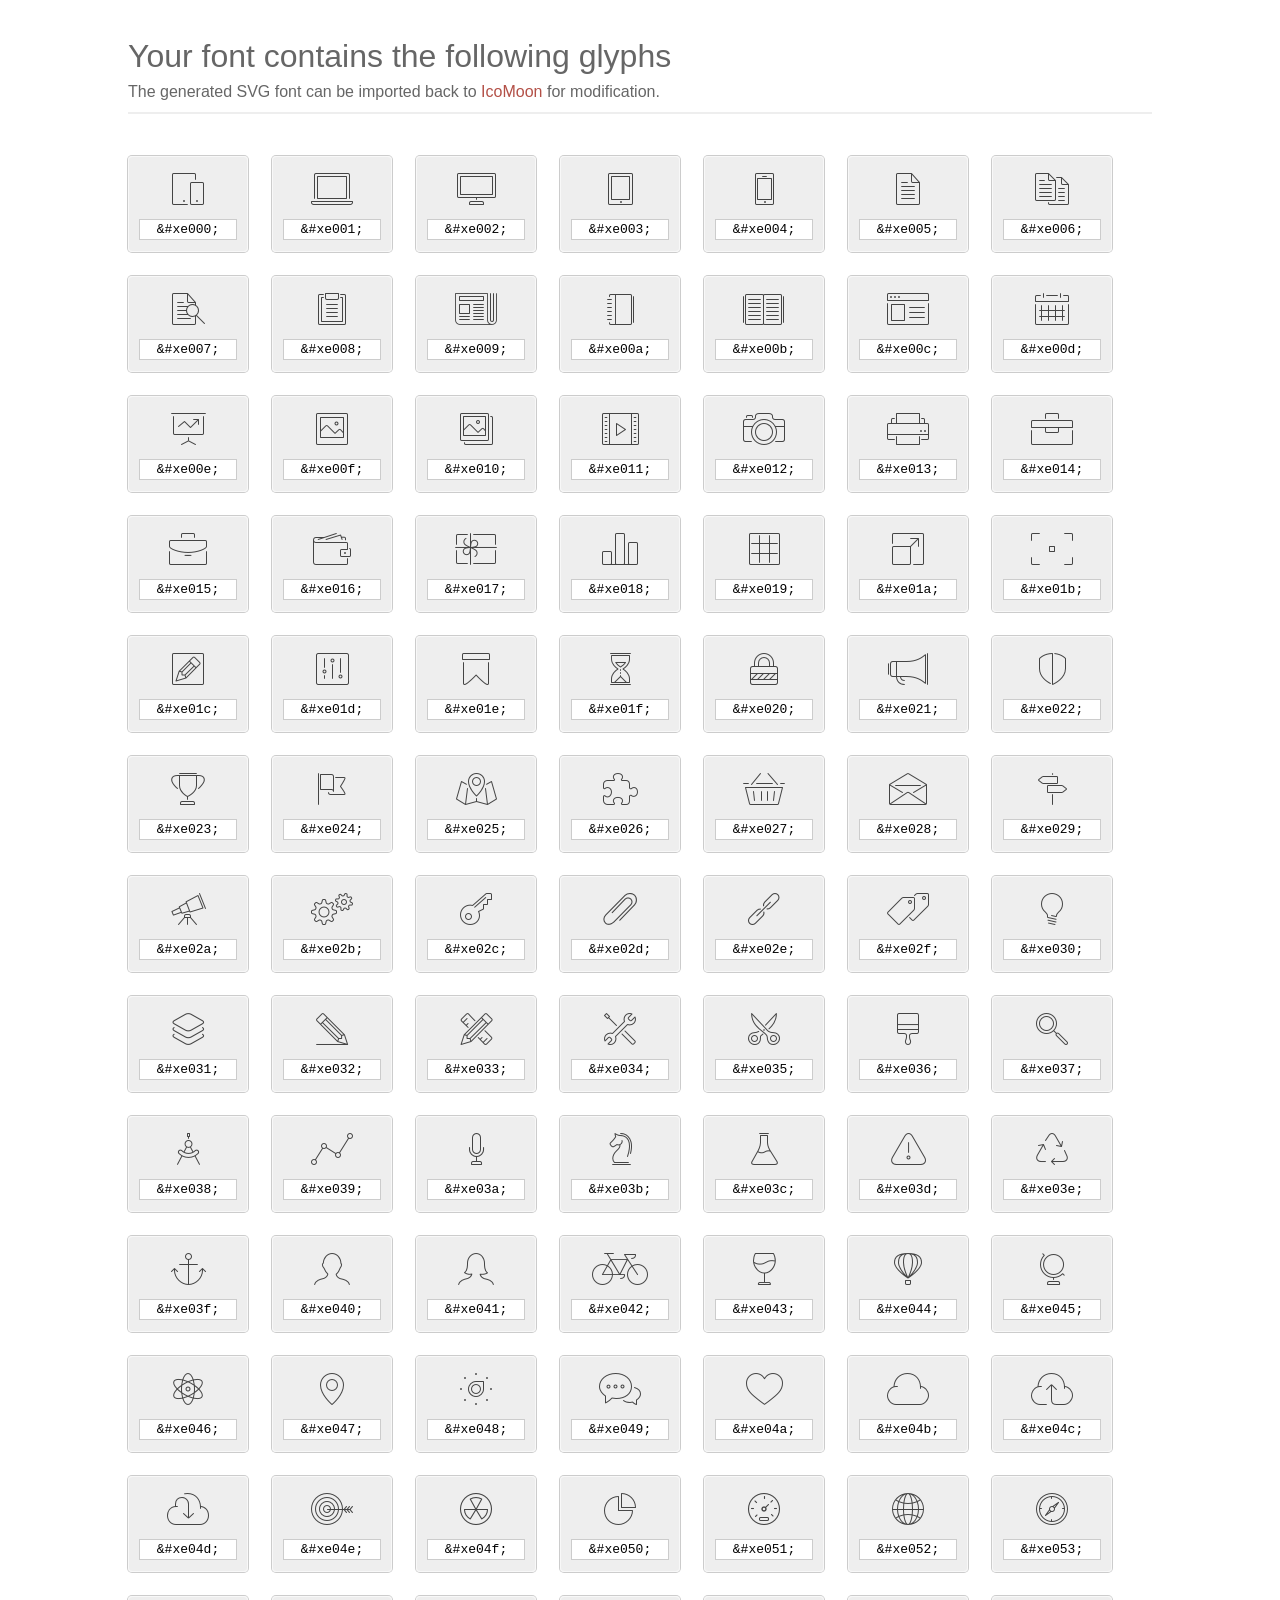
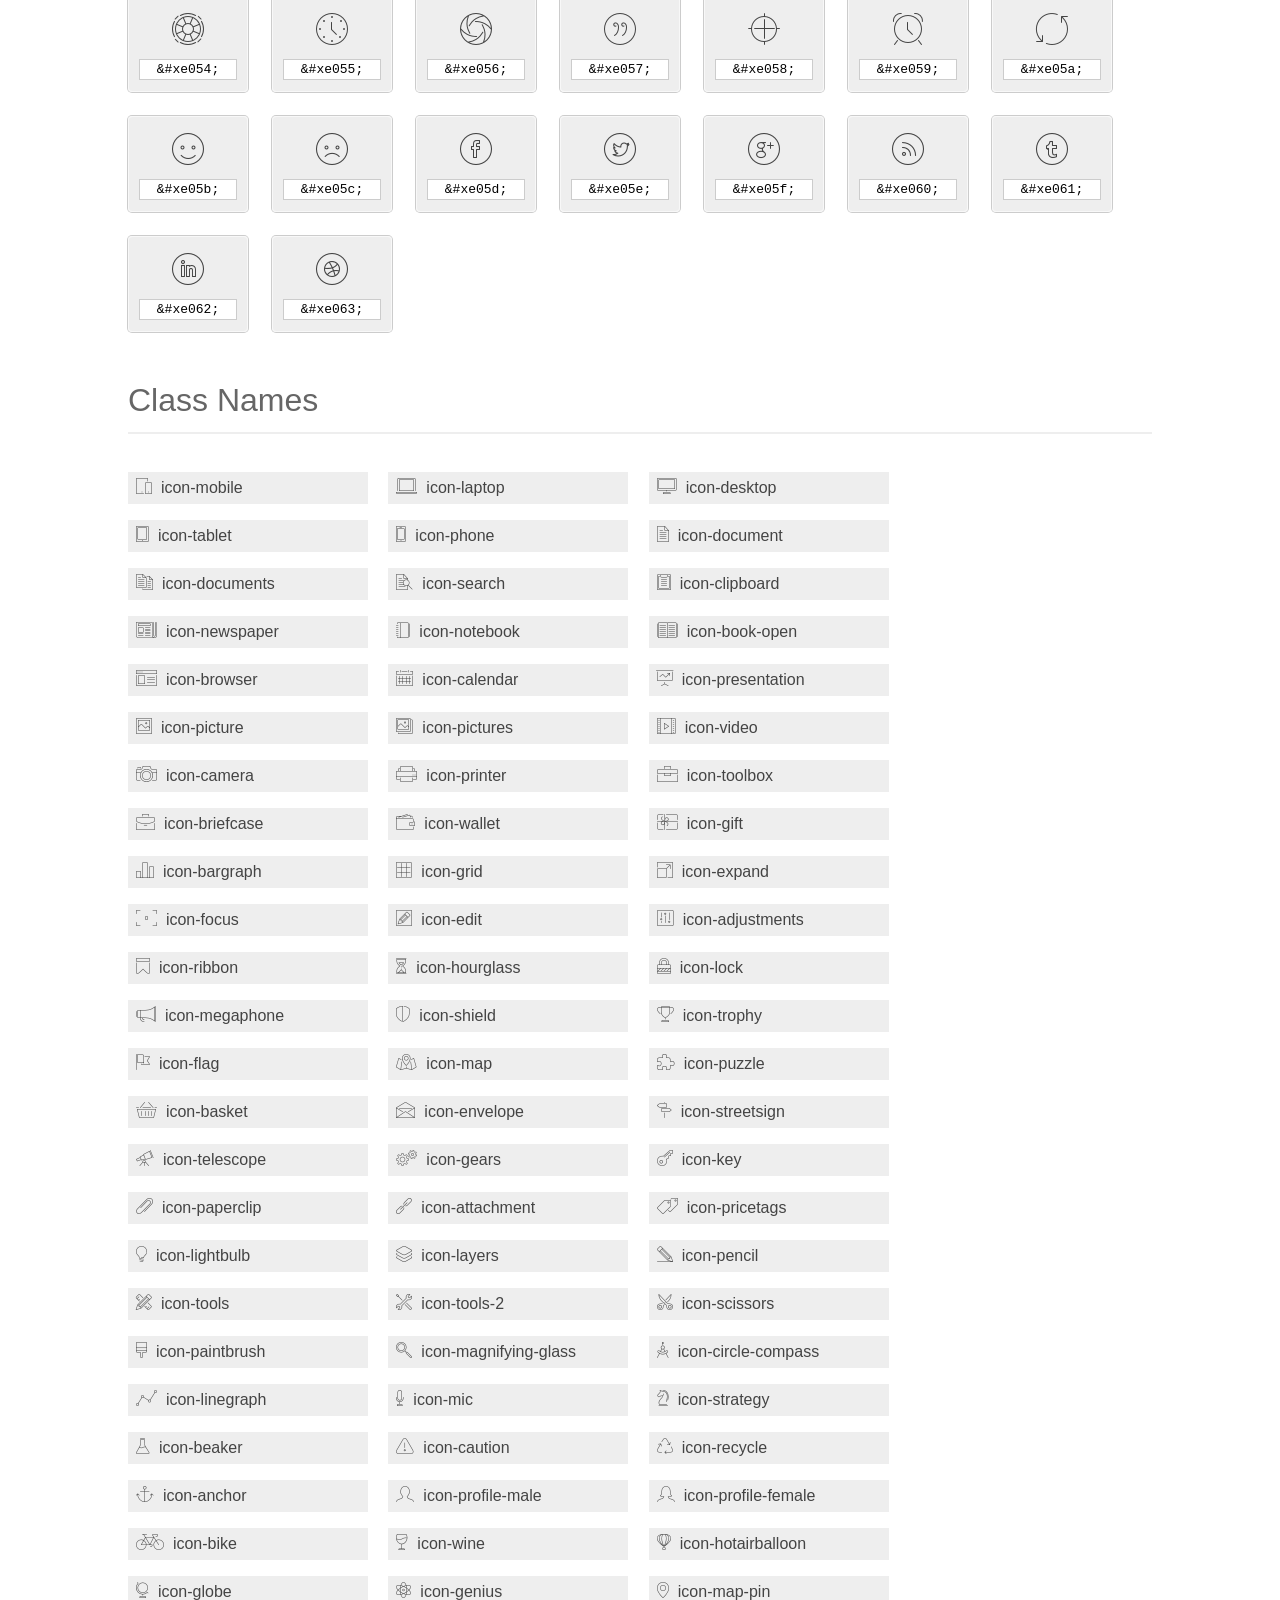
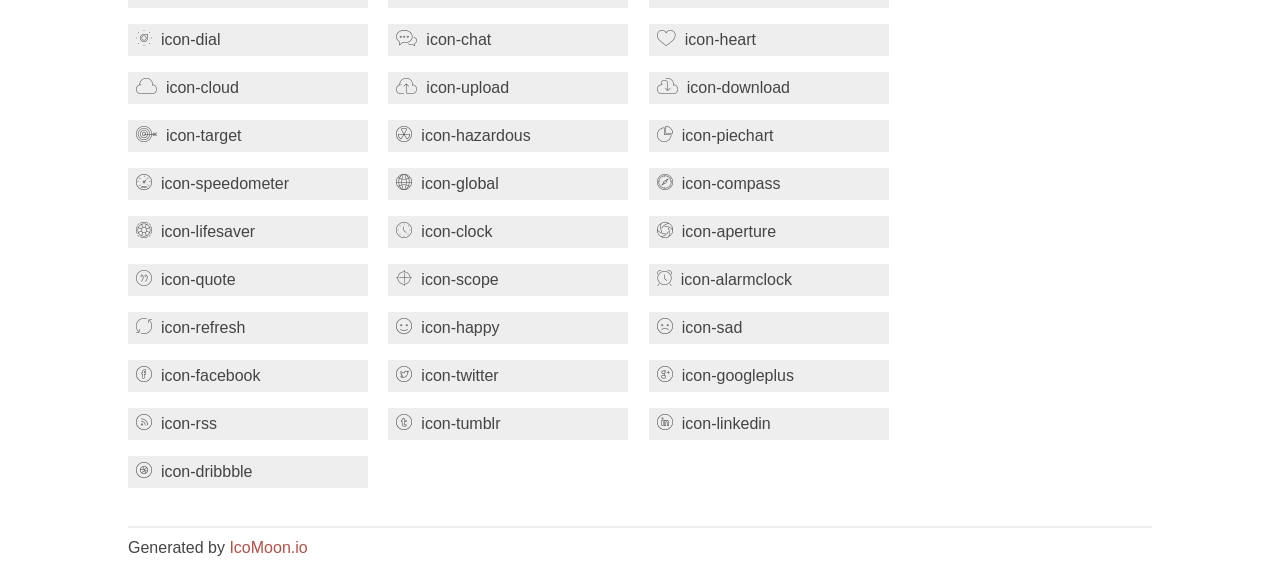
<file: language/fonts/et-line-font/index.html>
<!doctype html>
<html>
<head>
<title>Your Font/Glyphs</title>
<link rel="stylesheet" href="style.css" />
<!--[if lte IE 7]><script src="lte-ie7.js"></script><![endif]-->
<style>
	section, header, footer {display: block;}
	body {
		font-family: sans-serif;
		color: #444;
		line-height: 1.5;
		font-size: 1em;
	}
	* {
		-moz-box-sizing: border-box;
		-webkit-box-sizing: border-box;
		box-sizing: border-box;
		margin: 0;
		padding: 0;
	}
	.glyph {
		font-size: 16px;
		float: left;
		text-align: center;
		background: #eee;
		padding: .75em;
		margin: .75em 1.5em .75em 0;
		width: 7.5em;
		border-radius: .25em;
		box-shadow: inset 0 0 0 1px #f8f8f8, 0 0 0 1px #CCC;
	}
	.glyph input {
		font-family: consolas, monospace;
		font-size: 13px;
		width: 100%;
		text-align: center;
		border: 0;
		box-shadow: 0 0 0 1px #ccc;
		padding: .125em;
	}
	.w-main {
		width: 80%;
	}
	.centered {
		margin-left: auto;
		margin-right: auto;
	}
	.fs1 {
		font-size: 2em;
	}
	header {
		margin: 2em 0;
		padding-bottom: .5em;
		color: #666;
		box-shadow: 0 2px #eee;
	}
	header h1 {
		font-size: 2em;
		font-weight: normal;
	}
	.clearfix:before, .clearfix:after { content: ""; display: table; }
	.clearfix:after, .clear { clear: both; }
	footer {
		margin-top: 2em;
		padding: .5em 0;
		box-shadow: 0 -2px #eee;
	}
	a, a:visited {
		color: #B35047;
		text-decoration: none;
	}
	a:hover, a:focus {color: #000;}
	.box1 {
		font-size: 16px;
		display: inline-block;
		width: 15em;
		padding: .25em .5em;
		background: #eee;
		margin: .5em 1em .5em 0;
	}
</style>
</head>
<body>
	<div class="w-main centered">
	<section class="mtm clearfix" id="glyphs">
	<header>
		<h1>Your font contains the following glyphs</h1>
		<p>The generated SVG font can be imported back to <a href="http://icomoon.io/app">IcoMoon</a> for modification.</p>
	</header>
	<div class="glyph">
		<div class="fs1" aria-hidden="true" data-icon="&#xe000;"></div>
		<input type="text" readonly="readonly" value="&amp;#xe000;" />
	</div>
	<div class="glyph">
		<div class="fs1" aria-hidden="true" data-icon="&#xe001;"></div>
		<input type="text" readonly="readonly" value="&amp;#xe001;" />
	</div>
	<div class="glyph">
		<div class="fs1" aria-hidden="true" data-icon="&#xe002;"></div>
		<input type="text" readonly="readonly" value="&amp;#xe002;" />
	</div>
	<div class="glyph">
		<div class="fs1" aria-hidden="true" data-icon="&#xe003;"></div>
		<input type="text" readonly="readonly" value="&amp;#xe003;" />
	</div>
	<div class="glyph">
		<div class="fs1" aria-hidden="true" data-icon="&#xe004;"></div>
		<input type="text" readonly="readonly" value="&amp;#xe004;" />
	</div>
	<div class="glyph">
		<div class="fs1" aria-hidden="true" data-icon="&#xe005;"></div>
		<input type="text" readonly="readonly" value="&amp;#xe005;" />
	</div>
	<div class="glyph">
		<div class="fs1" aria-hidden="true" data-icon="&#xe006;"></div>
		<input type="text" readonly="readonly" value="&amp;#xe006;" />
	</div>
	<div class="glyph">
		<div class="fs1" aria-hidden="true" data-icon="&#xe007;"></div>
		<input type="text" readonly="readonly" value="&amp;#xe007;" />
	</div>
	<div class="glyph">
		<div class="fs1" aria-hidden="true" data-icon="&#xe008;"></div>
		<input type="text" readonly="readonly" value="&amp;#xe008;" />
	</div>
	<div class="glyph">
		<div class="fs1" aria-hidden="true" data-icon="&#xe009;"></div>
		<input type="text" readonly="readonly" value="&amp;#xe009;" />
	</div>
	<div class="glyph">
		<div class="fs1" aria-hidden="true" data-icon="&#xe00a;"></div>
		<input type="text" readonly="readonly" value="&amp;#xe00a;" />
	</div>
	<div class="glyph">
		<div class="fs1" aria-hidden="true" data-icon="&#xe00b;"></div>
		<input type="text" readonly="readonly" value="&amp;#xe00b;" />
	</div>
	<div class="glyph">
		<div class="fs1" aria-hidden="true" data-icon="&#xe00c;"></div>
		<input type="text" readonly="readonly" value="&amp;#xe00c;" />
	</div>
	<div class="glyph">
		<div class="fs1" aria-hidden="true" data-icon="&#xe00d;"></div>
		<input type="text" readonly="readonly" value="&amp;#xe00d;" />
	</div>
	<div class="glyph">
		<div class="fs1" aria-hidden="true" data-icon="&#xe00e;"></div>
		<input type="text" readonly="readonly" value="&amp;#xe00e;" />
	</div>
	<div class="glyph">
		<div class="fs1" aria-hidden="true" data-icon="&#xe00f;"></div>
		<input type="text" readonly="readonly" value="&amp;#xe00f;" />
	</div>
	<div class="glyph">
		<div class="fs1" aria-hidden="true" data-icon="&#xe010;"></div>
		<input type="text" readonly="readonly" value="&amp;#xe010;" />
	</div>
	<div class="glyph">
		<div class="fs1" aria-hidden="true" data-icon="&#xe011;"></div>
		<input type="text" readonly="readonly" value="&amp;#xe011;" />
	</div>
	<div class="glyph">
		<div class="fs1" aria-hidden="true" data-icon="&#xe012;"></div>
		<input type="text" readonly="readonly" value="&amp;#xe012;" />
	</div>
	<div class="glyph">
		<div class="fs1" aria-hidden="true" data-icon="&#xe013;"></div>
		<input type="text" readonly="readonly" value="&amp;#xe013;" />
	</div>
	<div class="glyph">
		<div class="fs1" aria-hidden="true" data-icon="&#xe014;"></div>
		<input type="text" readonly="readonly" value="&amp;#xe014;" />
	</div>
	<div class="glyph">
		<div class="fs1" aria-hidden="true" data-icon="&#xe015;"></div>
		<input type="text" readonly="readonly" value="&amp;#xe015;" />
	</div>
	<div class="glyph">
		<div class="fs1" aria-hidden="true" data-icon="&#xe016;"></div>
		<input type="text" readonly="readonly" value="&amp;#xe016;" />
	</div>
	<div class="glyph">
		<div class="fs1" aria-hidden="true" data-icon="&#xe017;"></div>
		<input type="text" readonly="readonly" value="&amp;#xe017;" />
	</div>
	<div class="glyph">
		<div class="fs1" aria-hidden="true" data-icon="&#xe018;"></div>
		<input type="text" readonly="readonly" value="&amp;#xe018;" />
	</div>
	<div class="glyph">
		<div class="fs1" aria-hidden="true" data-icon="&#xe019;"></div>
		<input type="text" readonly="readonly" value="&amp;#xe019;" />
	</div>
	<div class="glyph">
		<div class="fs1" aria-hidden="true" data-icon="&#xe01a;"></div>
		<input type="text" readonly="readonly" value="&amp;#xe01a;" />
	</div>
	<div class="glyph">
		<div class="fs1" aria-hidden="true" data-icon="&#xe01b;"></div>
		<input type="text" readonly="readonly" value="&amp;#xe01b;" />
	</div>
	<div class="glyph">
		<div class="fs1" aria-hidden="true" data-icon="&#xe01c;"></div>
		<input type="text" readonly="readonly" value="&amp;#xe01c;" />
	</div>
	<div class="glyph">
		<div class="fs1" aria-hidden="true" data-icon="&#xe01d;"></div>
		<input type="text" readonly="readonly" value="&amp;#xe01d;" />
	</div>
	<div class="glyph">
		<div class="fs1" aria-hidden="true" data-icon="&#xe01e;"></div>
		<input type="text" readonly="readonly" value="&amp;#xe01e;" />
	</div>
	<div class="glyph">
		<div class="fs1" aria-hidden="true" data-icon="&#xe01f;"></div>
		<input type="text" readonly="readonly" value="&amp;#xe01f;" />
	</div>
	<div class="glyph">
		<div class="fs1" aria-hidden="true" data-icon="&#xe020;"></div>
		<input type="text" readonly="readonly" value="&amp;#xe020;" />
	</div>
	<div class="glyph">
		<div class="fs1" aria-hidden="true" data-icon="&#xe021;"></div>
		<input type="text" readonly="readonly" value="&amp;#xe021;" />
	</div>
	<div class="glyph">
		<div class="fs1" aria-hidden="true" data-icon="&#xe022;"></div>
		<input type="text" readonly="readonly" value="&amp;#xe022;" />
	</div>
	<div class="glyph">
		<div class="fs1" aria-hidden="true" data-icon="&#xe023;"></div>
		<input type="text" readonly="readonly" value="&amp;#xe023;" />
	</div>
	<div class="glyph">
		<div class="fs1" aria-hidden="true" data-icon="&#xe024;"></div>
		<input type="text" readonly="readonly" value="&amp;#xe024;" />
	</div>
	<div class="glyph">
		<div class="fs1" aria-hidden="true" data-icon="&#xe025;"></div>
		<input type="text" readonly="readonly" value="&amp;#xe025;" />
	</div>
	<div class="glyph">
		<div class="fs1" aria-hidden="true" data-icon="&#xe026;"></div>
		<input type="text" readonly="readonly" value="&amp;#xe026;" />
	</div>
	<div class="glyph">
		<div class="fs1" aria-hidden="true" data-icon="&#xe027;"></div>
		<input type="text" readonly="readonly" value="&amp;#xe027;" />
	</div>
	<div class="glyph">
		<div class="fs1" aria-hidden="true" data-icon="&#xe028;"></div>
		<input type="text" readonly="readonly" value="&amp;#xe028;" />
	</div>
	<div class="glyph">
		<div class="fs1" aria-hidden="true" data-icon="&#xe029;"></div>
		<input type="text" readonly="readonly" value="&amp;#xe029;" />
	</div>
	<div class="glyph">
		<div class="fs1" aria-hidden="true" data-icon="&#xe02a;"></div>
		<input type="text" readonly="readonly" value="&amp;#xe02a;" />
	</div>
	<div class="glyph">
		<div class="fs1" aria-hidden="true" data-icon="&#xe02b;"></div>
		<input type="text" readonly="readonly" value="&amp;#xe02b;" />
	</div>
	<div class="glyph">
		<div class="fs1" aria-hidden="true" data-icon="&#xe02c;"></div>
		<input type="text" readonly="readonly" value="&amp;#xe02c;" />
	</div>
	<div class="glyph">
		<div class="fs1" aria-hidden="true" data-icon="&#xe02d;"></div>
		<input type="text" readonly="readonly" value="&amp;#xe02d;" />
	</div>
	<div class="glyph">
		<div class="fs1" aria-hidden="true" data-icon="&#xe02e;"></div>
		<input type="text" readonly="readonly" value="&amp;#xe02e;" />
	</div>
	<div class="glyph">
		<div class="fs1" aria-hidden="true" data-icon="&#xe02f;"></div>
		<input type="text" readonly="readonly" value="&amp;#xe02f;" />
	</div>
	<div class="glyph">
		<div class="fs1" aria-hidden="true" data-icon="&#xe030;"></div>
		<input type="text" readonly="readonly" value="&amp;#xe030;" />
	</div>
	<div class="glyph">
		<div class="fs1" aria-hidden="true" data-icon="&#xe031;"></div>
		<input type="text" readonly="readonly" value="&amp;#xe031;" />
	</div>
	<div class="glyph">
		<div class="fs1" aria-hidden="true" data-icon="&#xe032;"></div>
		<input type="text" readonly="readonly" value="&amp;#xe032;" />
	</div>
	<div class="glyph">
		<div class="fs1" aria-hidden="true" data-icon="&#xe033;"></div>
		<input type="text" readonly="readonly" value="&amp;#xe033;" />
	</div>
	<div class="glyph">
		<div class="fs1" aria-hidden="true" data-icon="&#xe034;"></div>
		<input type="text" readonly="readonly" value="&amp;#xe034;" />
	</div>
	<div class="glyph">
		<div class="fs1" aria-hidden="true" data-icon="&#xe035;"></div>
		<input type="text" readonly="readonly" value="&amp;#xe035;" />
	</div>
	<div class="glyph">
		<div class="fs1" aria-hidden="true" data-icon="&#xe036;"></div>
		<input type="text" readonly="readonly" value="&amp;#xe036;" />
	</div>
	<div class="glyph">
		<div class="fs1" aria-hidden="true" data-icon="&#xe037;"></div>
		<input type="text" readonly="readonly" value="&amp;#xe037;" />
	</div>
	<div class="glyph">
		<div class="fs1" aria-hidden="true" data-icon="&#xe038;"></div>
		<input type="text" readonly="readonly" value="&amp;#xe038;" />
	</div>
	<div class="glyph">
		<div class="fs1" aria-hidden="true" data-icon="&#xe039;"></div>
		<input type="text" readonly="readonly" value="&amp;#xe039;" />
	</div>
	<div class="glyph">
		<div class="fs1" aria-hidden="true" data-icon="&#xe03a;"></div>
		<input type="text" readonly="readonly" value="&amp;#xe03a;" />
	</div>
	<div class="glyph">
		<div class="fs1" aria-hidden="true" data-icon="&#xe03b;"></div>
		<input type="text" readonly="readonly" value="&amp;#xe03b;" />
	</div>
	<div class="glyph">
		<div class="fs1" aria-hidden="true" data-icon="&#xe03c;"></div>
		<input type="text" readonly="readonly" value="&amp;#xe03c;" />
	</div>
	<div class="glyph">
		<div class="fs1" aria-hidden="true" data-icon="&#xe03d;"></div>
		<input type="text" readonly="readonly" value="&amp;#xe03d;" />
	</div>
	<div class="glyph">
		<div class="fs1" aria-hidden="true" data-icon="&#xe03e;"></div>
		<input type="text" readonly="readonly" value="&amp;#xe03e;" />
	</div>
	<div class="glyph">
		<div class="fs1" aria-hidden="true" data-icon="&#xe03f;"></div>
		<input type="text" readonly="readonly" value="&amp;#xe03f;" />
	</div>
	<div class="glyph">
		<div class="fs1" aria-hidden="true" data-icon="&#xe040;"></div>
		<input type="text" readonly="readonly" value="&amp;#xe040;" />
	</div>
	<div class="glyph">
		<div class="fs1" aria-hidden="true" data-icon="&#xe041;"></div>
		<input type="text" readonly="readonly" value="&amp;#xe041;" />
	</div>
	<div class="glyph">
		<div class="fs1" aria-hidden="true" data-icon="&#xe042;"></div>
		<input type="text" readonly="readonly" value="&amp;#xe042;" />
	</div>
	<div class="glyph">
		<div class="fs1" aria-hidden="true" data-icon="&#xe043;"></div>
		<input type="text" readonly="readonly" value="&amp;#xe043;" />
	</div>
	<div class="glyph">
		<div class="fs1" aria-hidden="true" data-icon="&#xe044;"></div>
		<input type="text" readonly="readonly" value="&amp;#xe044;" />
	</div>
	<div class="glyph">
		<div class="fs1" aria-hidden="true" data-icon="&#xe045;"></div>
		<input type="text" readonly="readonly" value="&amp;#xe045;" />
	</div>
	<div class="glyph">
		<div class="fs1" aria-hidden="true" data-icon="&#xe046;"></div>
		<input type="text" readonly="readonly" value="&amp;#xe046;" />
	</div>
	<div class="glyph">
		<div class="fs1" aria-hidden="true" data-icon="&#xe047;"></div>
		<input type="text" readonly="readonly" value="&amp;#xe047;" />
	</div>
	<div class="glyph">
		<div class="fs1" aria-hidden="true" data-icon="&#xe048;"></div>
		<input type="text" readonly="readonly" value="&amp;#xe048;" />
	</div>
	<div class="glyph">
		<div class="fs1" aria-hidden="true" data-icon="&#xe049;"></div>
		<input type="text" readonly="readonly" value="&amp;#xe049;" />
	</div>
	<div class="glyph">
		<div class="fs1" aria-hidden="true" data-icon="&#xe04a;"></div>
		<input type="text" readonly="readonly" value="&amp;#xe04a;" />
	</div>
	<div class="glyph">
		<div class="fs1" aria-hidden="true" data-icon="&#xe04b;"></div>
		<input type="text" readonly="readonly" value="&amp;#xe04b;" />
	</div>
	<div class="glyph">
		<div class="fs1" aria-hidden="true" data-icon="&#xe04c;"></div>
		<input type="text" readonly="readonly" value="&amp;#xe04c;" />
	</div>
	<div class="glyph">
		<div class="fs1" aria-hidden="true" data-icon="&#xe04d;"></div>
		<input type="text" readonly="readonly" value="&amp;#xe04d;" />
	</div>
	<div class="glyph">
		<div class="fs1" aria-hidden="true" data-icon="&#xe04e;"></div>
		<input type="text" readonly="readonly" value="&amp;#xe04e;" />
	</div>
	<div class="glyph">
		<div class="fs1" aria-hidden="true" data-icon="&#xe04f;"></div>
		<input type="text" readonly="readonly" value="&amp;#xe04f;" />
	</div>
	<div class="glyph">
		<div class="fs1" aria-hidden="true" data-icon="&#xe050;"></div>
		<input type="text" readonly="readonly" value="&amp;#xe050;" />
	</div>
	<div class="glyph">
		<div class="fs1" aria-hidden="true" data-icon="&#xe051;"></div>
		<input type="text" readonly="readonly" value="&amp;#xe051;" />
	</div>
	<div class="glyph">
		<div class="fs1" aria-hidden="true" data-icon="&#xe052;"></div>
		<input type="text" readonly="readonly" value="&amp;#xe052;" />
	</div>
	<div class="glyph">
		<div class="fs1" aria-hidden="true" data-icon="&#xe053;"></div>
		<input type="text" readonly="readonly" value="&amp;#xe053;" />
	</div>
	<div class="glyph">
		<div class="fs1" aria-hidden="true" data-icon="&#xe054;"></div>
		<input type="text" readonly="readonly" value="&amp;#xe054;" />
	</div>
	<div class="glyph">
		<div class="fs1" aria-hidden="true" data-icon="&#xe055;"></div>
		<input type="text" readonly="readonly" value="&amp;#xe055;" />
	</div>
	<div class="glyph">
		<div class="fs1" aria-hidden="true" data-icon="&#xe056;"></div>
		<input type="text" readonly="readonly" value="&amp;#xe056;" />
	</div>
	<div class="glyph">
		<div class="fs1" aria-hidden="true" data-icon="&#xe057;"></div>
		<input type="text" readonly="readonly" value="&amp;#xe057;" />
	</div>
	<div class="glyph">
		<div class="fs1" aria-hidden="true" data-icon="&#xe058;"></div>
		<input type="text" readonly="readonly" value="&amp;#xe058;" />
	</div>
	<div class="glyph">
		<div class="fs1" aria-hidden="true" data-icon="&#xe059;"></div>
		<input type="text" readonly="readonly" value="&amp;#xe059;" />
	</div>
	<div class="glyph">
		<div class="fs1" aria-hidden="true" data-icon="&#xe05a;"></div>
		<input type="text" readonly="readonly" value="&amp;#xe05a;" />
	</div>
	<div class="glyph">
		<div class="fs1" aria-hidden="true" data-icon="&#xe05b;"></div>
		<input type="text" readonly="readonly" value="&amp;#xe05b;" />
	</div>
	<div class="glyph">
		<div class="fs1" aria-hidden="true" data-icon="&#xe05c;"></div>
		<input type="text" readonly="readonly" value="&amp;#xe05c;" />
	</div>
	<div class="glyph">
		<div class="fs1" aria-hidden="true" data-icon="&#xe05d;"></div>
		<input type="text" readonly="readonly" value="&amp;#xe05d;" />
	</div>
	<div class="glyph">
		<div class="fs1" aria-hidden="true" data-icon="&#xe05e;"></div>
		<input type="text" readonly="readonly" value="&amp;#xe05e;" />
	</div>
	<div class="glyph">
		<div class="fs1" aria-hidden="true" data-icon="&#xe05f;"></div>
		<input type="text" readonly="readonly" value="&amp;#xe05f;" />
	</div>
	<div class="glyph">
		<div class="fs1" aria-hidden="true" data-icon="&#xe060;"></div>
		<input type="text" readonly="readonly" value="&amp;#xe060;" />
	</div>
	<div class="glyph">
		<div class="fs1" aria-hidden="true" data-icon="&#xe061;"></div>
		<input type="text" readonly="readonly" value="&amp;#xe061;" />
	</div>
	<div class="glyph">
		<div class="fs1" aria-hidden="true" data-icon="&#xe062;"></div>
		<input type="text" readonly="readonly" value="&amp;#xe062;" />
	</div>
	<div class="glyph">
		<div class="fs1" aria-hidden="true" data-icon="&#xe063;"></div>
		<input type="text" readonly="readonly" value="&amp;#xe063;" />
	</div>
	</section>
	<div class="clear"></div>
	<section class="mtm clearfix" id="glyphs">
	<header>
		<h1>Class Names</h1>
	</header>
	<span class="box1">
		<span aria-hidden="true" class="icon-mobile"></span>
		&nbsp;icon-mobile
	</span>
	<span class="box1">
		<span aria-hidden="true" class="icon-laptop"></span>
		&nbsp;icon-laptop
	</span>
	<span class="box1">
		<span aria-hidden="true" class="icon-desktop"></span>
		&nbsp;icon-desktop
	</span>
	<span class="box1">
		<span aria-hidden="true" class="icon-tablet"></span>
		&nbsp;icon-tablet
	</span>
	<span class="box1">
		<span aria-hidden="true" class="icon-phone"></span>
		&nbsp;icon-phone
	</span>
	<span class="box1">
		<span aria-hidden="true" class="icon-document"></span>
		&nbsp;icon-document
	</span>
	<span class="box1">
		<span aria-hidden="true" class="icon-documents"></span>
		&nbsp;icon-documents
	</span>
	<span class="box1">
		<span aria-hidden="true" class="icon-search"></span>
		&nbsp;icon-search
	</span>
	<span class="box1">
		<span aria-hidden="true" class="icon-clipboard"></span>
		&nbsp;icon-clipboard
	</span>
	<span class="box1">
		<span aria-hidden="true" class="icon-newspaper"></span>
		&nbsp;icon-newspaper
	</span>
	<span class="box1">
		<span aria-hidden="true" class="icon-notebook"></span>
		&nbsp;icon-notebook
	</span>
	<span class="box1">
		<span aria-hidden="true" class="icon-book-open"></span>
		&nbsp;icon-book-open
	</span>
	<span class="box1">
		<span aria-hidden="true" class="icon-browser"></span>
		&nbsp;icon-browser
	</span>
	<span class="box1">
		<span aria-hidden="true" class="icon-calendar"></span>
		&nbsp;icon-calendar
	</span>
	<span class="box1">
		<span aria-hidden="true" class="icon-presentation"></span>
		&nbsp;icon-presentation
	</span>
	<span class="box1">
		<span aria-hidden="true" class="icon-picture"></span>
		&nbsp;icon-picture
	</span>
	<span class="box1">
		<span aria-hidden="true" class="icon-pictures"></span>
		&nbsp;icon-pictures
	</span>
	<span class="box1">
		<span aria-hidden="true" class="icon-video"></span>
		&nbsp;icon-video
	</span>
	<span class="box1">
		<span aria-hidden="true" class="icon-camera"></span>
		&nbsp;icon-camera
	</span>
	<span class="box1">
		<span aria-hidden="true" class="icon-printer"></span>
		&nbsp;icon-printer
	</span>
	<span class="box1">
		<span aria-hidden="true" class="icon-toolbox"></span>
		&nbsp;icon-toolbox
	</span>
	<span class="box1">
		<span aria-hidden="true" class="icon-briefcase"></span>
		&nbsp;icon-briefcase
	</span>
	<span class="box1">
		<span aria-hidden="true" class="icon-wallet"></span>
		&nbsp;icon-wallet
	</span>
	<span class="box1">
		<span aria-hidden="true" class="icon-gift"></span>
		&nbsp;icon-gift
	</span>
	<span class="box1">
		<span aria-hidden="true" class="icon-bargraph"></span>
		&nbsp;icon-bargraph
	</span>
	<span class="box1">
		<span aria-hidden="true" class="icon-grid"></span>
		&nbsp;icon-grid
	</span>
	<span class="box1">
		<span aria-hidden="true" class="icon-expand"></span>
		&nbsp;icon-expand
	</span>
	<span class="box1">
		<span aria-hidden="true" class="icon-focus"></span>
		&nbsp;icon-focus
	</span>
	<span class="box1">
		<span aria-hidden="true" class="icon-edit"></span>
		&nbsp;icon-edit
	</span>
	<span class="box1">
		<span aria-hidden="true" class="icon-adjustments"></span>
		&nbsp;icon-adjustments
	</span>
	<span class="box1">
		<span aria-hidden="true" class="icon-ribbon"></span>
		&nbsp;icon-ribbon
	</span>
	<span class="box1">
		<span aria-hidden="true" class="icon-hourglass"></span>
		&nbsp;icon-hourglass
	</span>
	<span class="box1">
		<span aria-hidden="true" class="icon-lock"></span>
		&nbsp;icon-lock
	</span>
	<span class="box1">
		<span aria-hidden="true" class="icon-megaphone"></span>
		&nbsp;icon-megaphone
	</span>
	<span class="box1">
		<span aria-hidden="true" class="icon-shield"></span>
		&nbsp;icon-shield
	</span>
	<span class="box1">
		<span aria-hidden="true" class="icon-trophy"></span>
		&nbsp;icon-trophy
	</span>
	<span class="box1">
		<span aria-hidden="true" class="icon-flag"></span>
		&nbsp;icon-flag
	</span>
	<span class="box1">
		<span aria-hidden="true" class="icon-map"></span>
		&nbsp;icon-map
	</span>
	<span class="box1">
		<span aria-hidden="true" class="icon-puzzle"></span>
		&nbsp;icon-puzzle
	</span>
	<span class="box1">
		<span aria-hidden="true" class="icon-basket"></span>
		&nbsp;icon-basket
	</span>
	<span class="box1">
		<span aria-hidden="true" class="icon-envelope"></span>
		&nbsp;icon-envelope
	</span>
	<span class="box1">
		<span aria-hidden="true" class="icon-streetsign"></span>
		&nbsp;icon-streetsign
	</span>
	<span class="box1">
		<span aria-hidden="true" class="icon-telescope"></span>
		&nbsp;icon-telescope
	</span>
	<span class="box1">
		<span aria-hidden="true" class="icon-gears"></span>
		&nbsp;icon-gears
	</span>
	<span class="box1">
		<span aria-hidden="true" class="icon-key"></span>
		&nbsp;icon-key
	</span>
	<span class="box1">
		<span aria-hidden="true" class="icon-paperclip"></span>
		&nbsp;icon-paperclip
	</span>
	<span class="box1">
		<span aria-hidden="true" class="icon-attachment"></span>
		&nbsp;icon-attachment
	</span>
	<span class="box1">
		<span aria-hidden="true" class="icon-pricetags"></span>
		&nbsp;icon-pricetags
	</span>
	<span class="box1">
		<span aria-hidden="true" class="icon-lightbulb"></span>
		&nbsp;icon-lightbulb
	</span>
	<span class="box1">
		<span aria-hidden="true" class="icon-layers"></span>
		&nbsp;icon-layers
	</span>
	<span class="box1">
		<span aria-hidden="true" class="icon-pencil"></span>
		&nbsp;icon-pencil
	</span>
	<span class="box1">
		<span aria-hidden="true" class="icon-tools"></span>
		&nbsp;icon-tools
	</span>
	<span class="box1">
		<span aria-hidden="true" class="icon-tools-2"></span>
		&nbsp;icon-tools-2
	</span>
	<span class="box1">
		<span aria-hidden="true" class="icon-scissors"></span>
		&nbsp;icon-scissors
	</span>
	<span class="box1">
		<span aria-hidden="true" class="icon-paintbrush"></span>
		&nbsp;icon-paintbrush
	</span>
	<span class="box1">
		<span aria-hidden="true" class="icon-magnifying-glass"></span>
		&nbsp;icon-magnifying-glass
	</span>
	<span class="box1">
		<span aria-hidden="true" class="icon-circle-compass"></span>
		&nbsp;icon-circle-compass
	</span>
	<span class="box1">
		<span aria-hidden="true" class="icon-linegraph"></span>
		&nbsp;icon-linegraph
	</span>
	<span class="box1">
		<span aria-hidden="true" class="icon-mic"></span>
		&nbsp;icon-mic
	</span>
	<span class="box1">
		<span aria-hidden="true" class="icon-strategy"></span>
		&nbsp;icon-strategy
	</span>
	<span class="box1">
		<span aria-hidden="true" class="icon-beaker"></span>
		&nbsp;icon-beaker
	</span>
	<span class="box1">
		<span aria-hidden="true" class="icon-caution"></span>
		&nbsp;icon-caution
	</span>
	<span class="box1">
		<span aria-hidden="true" class="icon-recycle"></span>
		&nbsp;icon-recycle
	</span>
	<span class="box1">
		<span aria-hidden="true" class="icon-anchor"></span>
		&nbsp;icon-anchor
	</span>
	<span class="box1">
		<span aria-hidden="true" class="icon-profile-male"></span>
		&nbsp;icon-profile-male
	</span>
	<span class="box1">
		<span aria-hidden="true" class="icon-profile-female"></span>
		&nbsp;icon-profile-female
	</span>
	<span class="box1">
		<span aria-hidden="true" class="icon-bike"></span>
		&nbsp;icon-bike
	</span>
	<span class="box1">
		<span aria-hidden="true" class="icon-wine"></span>
		&nbsp;icon-wine
	</span>
	<span class="box1">
		<span aria-hidden="true" class="icon-hotairballoon"></span>
		&nbsp;icon-hotairballoon
	</span>
	<span class="box1">
		<span aria-hidden="true" class="icon-globe"></span>
		&nbsp;icon-globe
	</span>
	<span class="box1">
		<span aria-hidden="true" class="icon-genius"></span>
		&nbsp;icon-genius
	</span>
	<span class="box1">
		<span aria-hidden="true" class="icon-map-pin"></span>
		&nbsp;icon-map-pin
	</span>
	<span class="box1">
		<span aria-hidden="true" class="icon-dial"></span>
		&nbsp;icon-dial
	</span>
	<span class="box1">
		<span aria-hidden="true" class="icon-chat"></span>
		&nbsp;icon-chat
	</span>
	<span class="box1">
		<span aria-hidden="true" class="icon-heart"></span>
		&nbsp;icon-heart
	</span>
	<span class="box1">
		<span aria-hidden="true" class="icon-cloud"></span>
		&nbsp;icon-cloud
	</span>
	<span class="box1">
		<span aria-hidden="true" class="icon-upload"></span>
		&nbsp;icon-upload
	</span>
	<span class="box1">
		<span aria-hidden="true" class="icon-download"></span>
		&nbsp;icon-download
	</span>
	<span class="box1">
		<span aria-hidden="true" class="icon-target"></span>
		&nbsp;icon-target
	</span>
	<span class="box1">
		<span aria-hidden="true" class="icon-hazardous"></span>
		&nbsp;icon-hazardous
	</span>
	<span class="box1">
		<span aria-hidden="true" class="icon-piechart"></span>
		&nbsp;icon-piechart
	</span>
	<span class="box1">
		<span aria-hidden="true" class="icon-speedometer"></span>
		&nbsp;icon-speedometer
	</span>
	<span class="box1">
		<span aria-hidden="true" class="icon-global"></span>
		&nbsp;icon-global
	</span>
	<span class="box1">
		<span aria-hidden="true" class="icon-compass"></span>
		&nbsp;icon-compass
	</span>
	<span class="box1">
		<span aria-hidden="true" class="icon-lifesaver"></span>
		&nbsp;icon-lifesaver
	</span>
	<span class="box1">
		<span aria-hidden="true" class="icon-clock"></span>
		&nbsp;icon-clock
	</span>
	<span class="box1">
		<span aria-hidden="true" class="icon-aperture"></span>
		&nbsp;icon-aperture
	</span>
	<span class="box1">
		<span aria-hidden="true" class="icon-quote"></span>
		&nbsp;icon-quote
	</span>
	<span class="box1">
		<span aria-hidden="true" class="icon-scope"></span>
		&nbsp;icon-scope
	</span>
	<span class="box1">
		<span aria-hidden="true" class="icon-alarmclock"></span>
		&nbsp;icon-alarmclock
	</span>
	<span class="box1">
		<span aria-hidden="true" class="icon-refresh"></span>
		&nbsp;icon-refresh
	</span>
	<span class="box1">
		<span aria-hidden="true" class="icon-happy"></span>
		&nbsp;icon-happy
	</span>
	<span class="box1">
		<span aria-hidden="true" class="icon-sad"></span>
		&nbsp;icon-sad
	</span>
	<span class="box1">
		<span aria-hidden="true" class="icon-facebook"></span>
		&nbsp;icon-facebook
	</span>
	<span class="box1">
		<span aria-hidden="true" class="icon-twitter"></span>
		&nbsp;icon-twitter
	</span>
	<span class="box1">
		<span aria-hidden="true" class="icon-googleplus"></span>
		&nbsp;icon-googleplus
	</span>
	<span class="box1">
		<span aria-hidden="true" class="icon-rss"></span>
		&nbsp;icon-rss
	</span>
	<span class="box1">
		<span aria-hidden="true" class="icon-tumblr"></span>
		&nbsp;icon-tumblr
	</span>
	<span class="box1">
		<span aria-hidden="true" class="icon-linkedin"></span>
		&nbsp;icon-linkedin
	</span>
	<span class="box1">
		<span aria-hidden="true" class="icon-dribbble"></span>
		&nbsp;icon-dribbble
	</span>
	</section>
	<footer>
		<p>Generated by <a href="http://icomoon.io">IcoMoon.io</a></p>
	</footer>
	</div>
	<script>
	document.getElementById("glyphs").addEventListener("click", function(e) {
		var target = e.target;
		if (target.tagName === "INPUT") {
			target.select();
		}
	});
	</script>
</body>
</html>
</file>
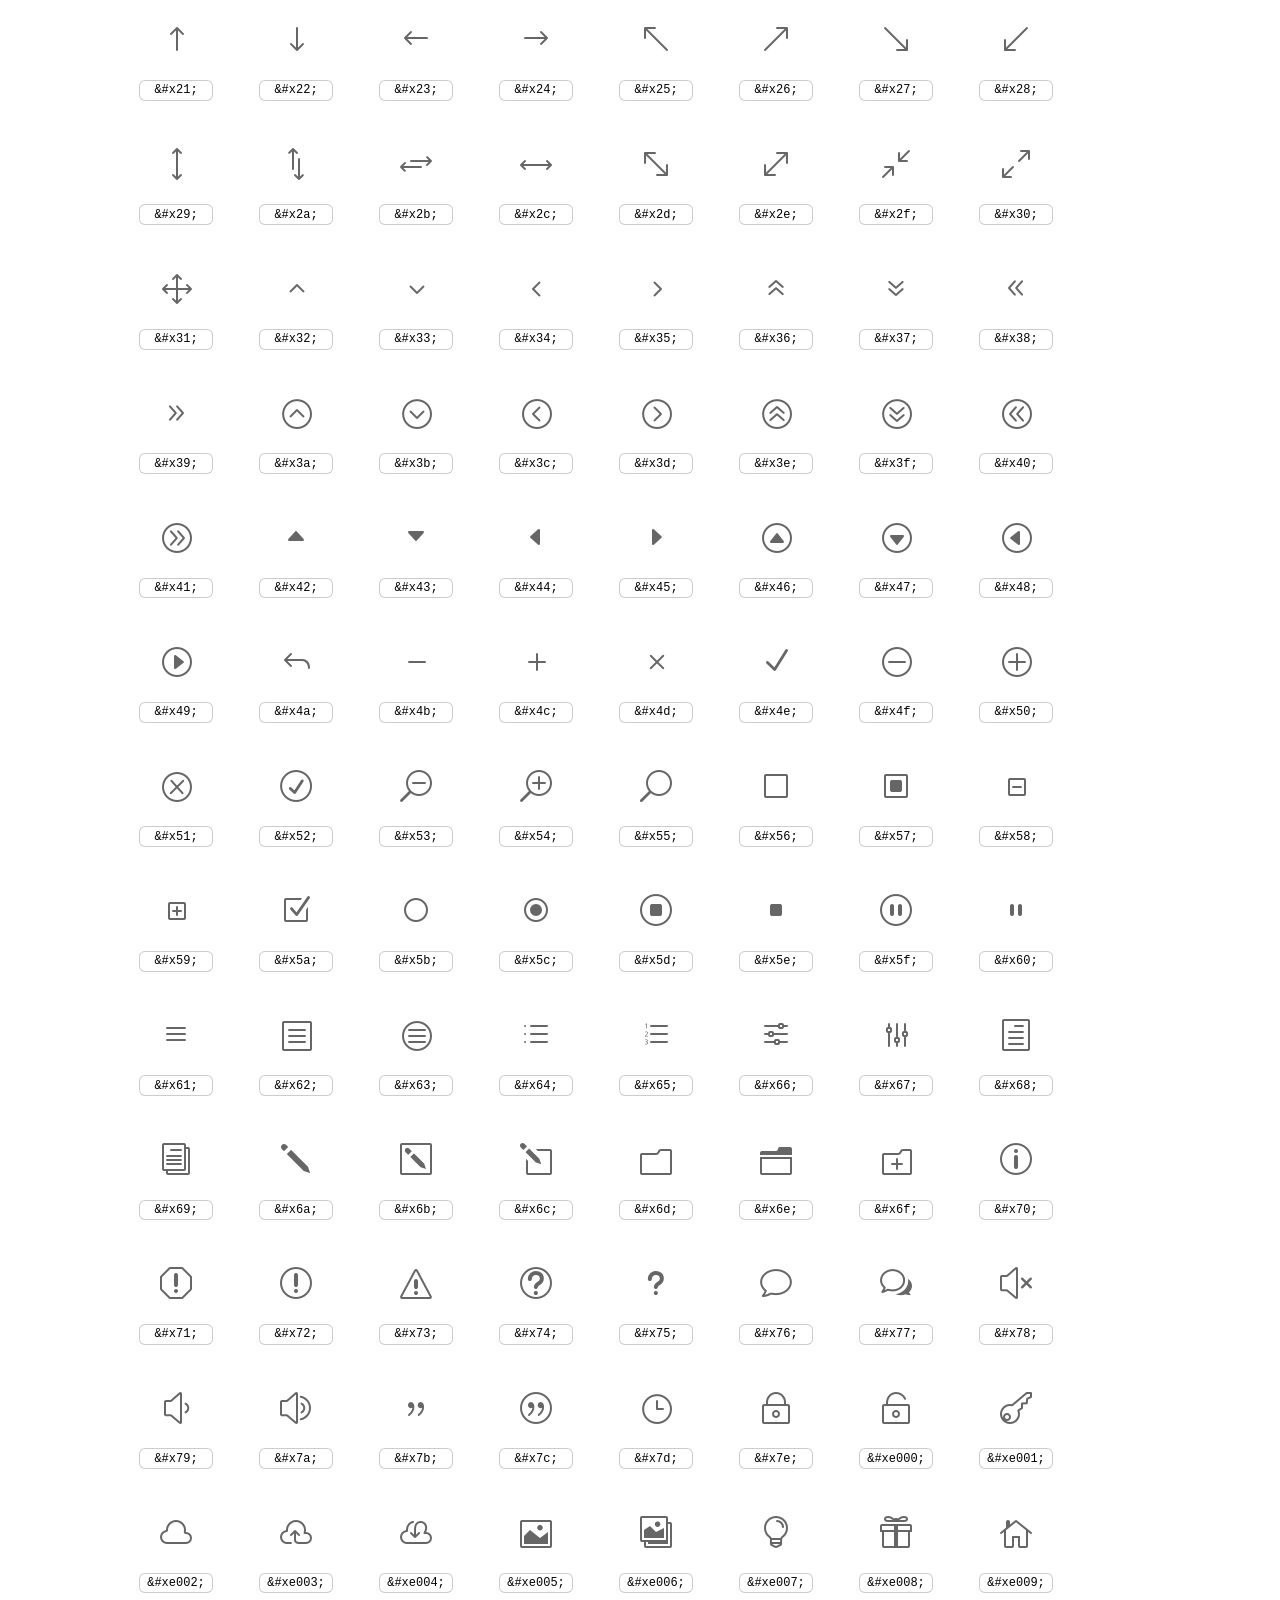
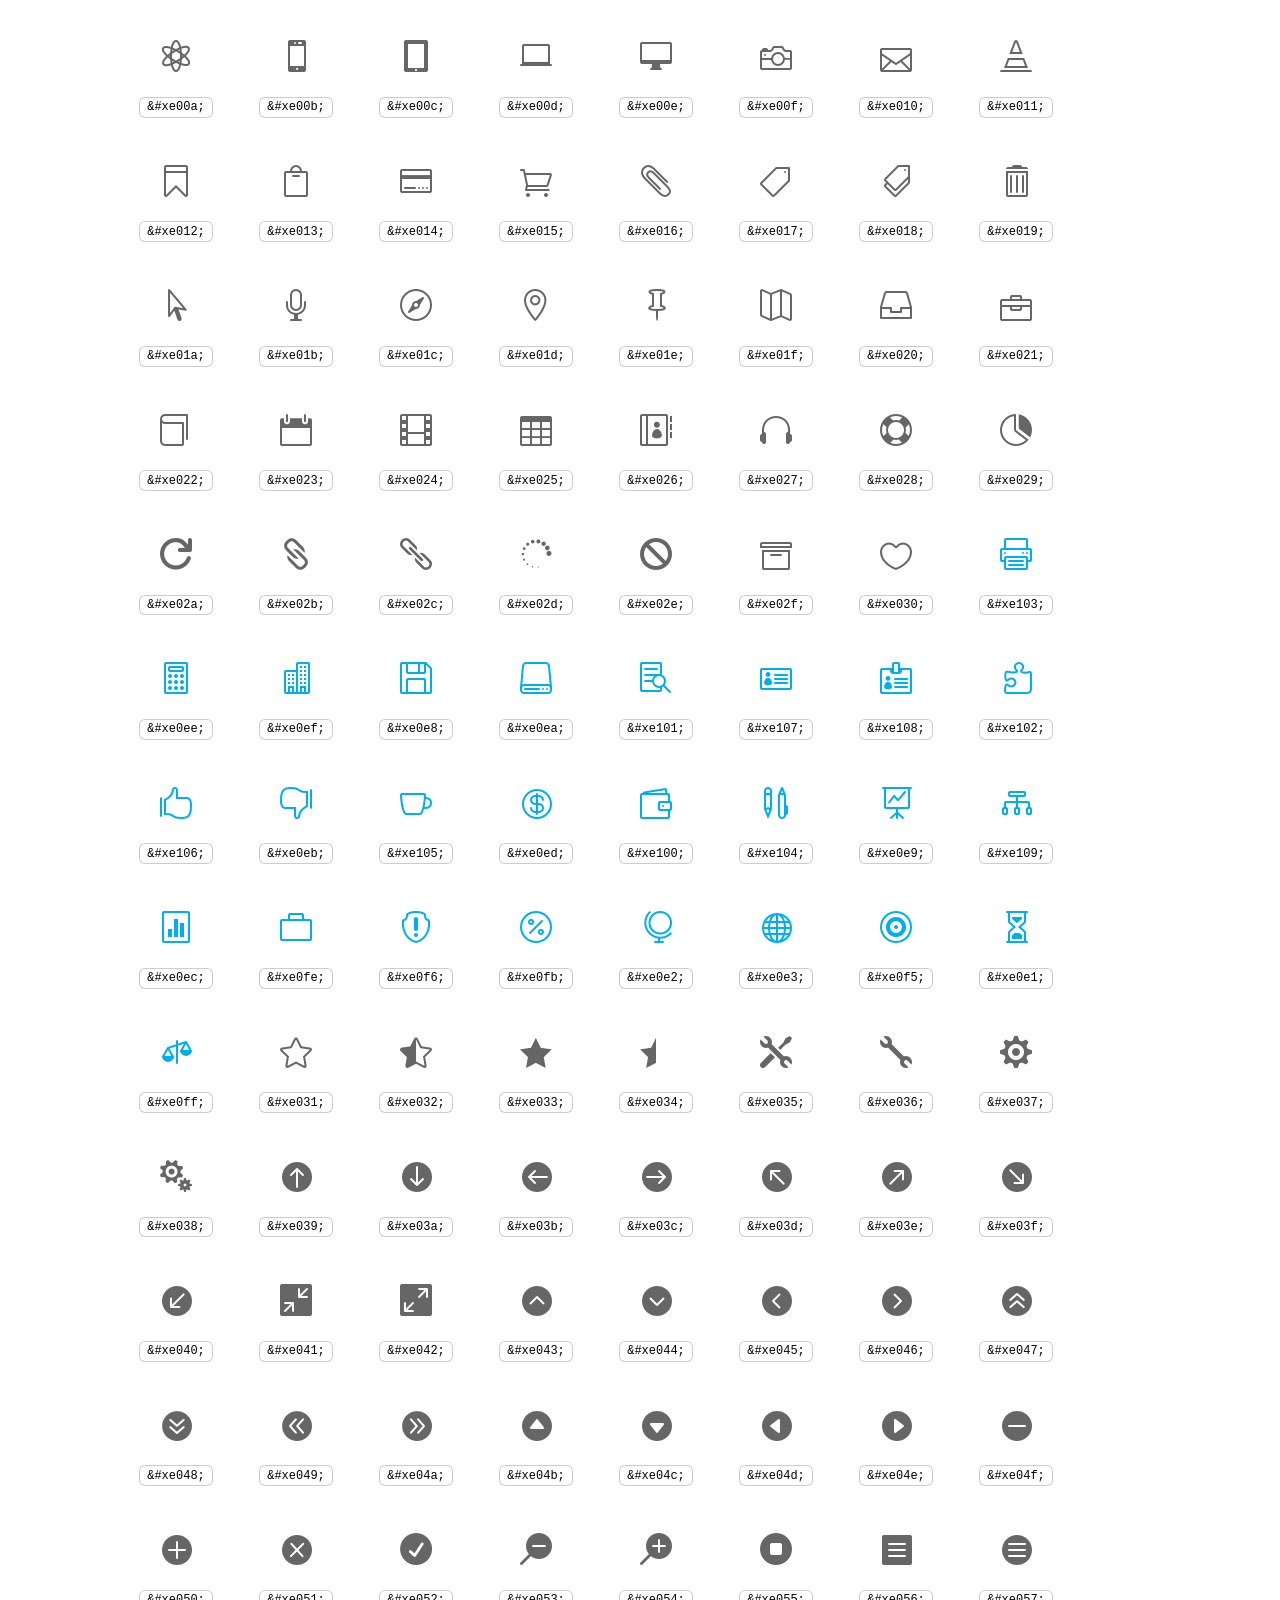
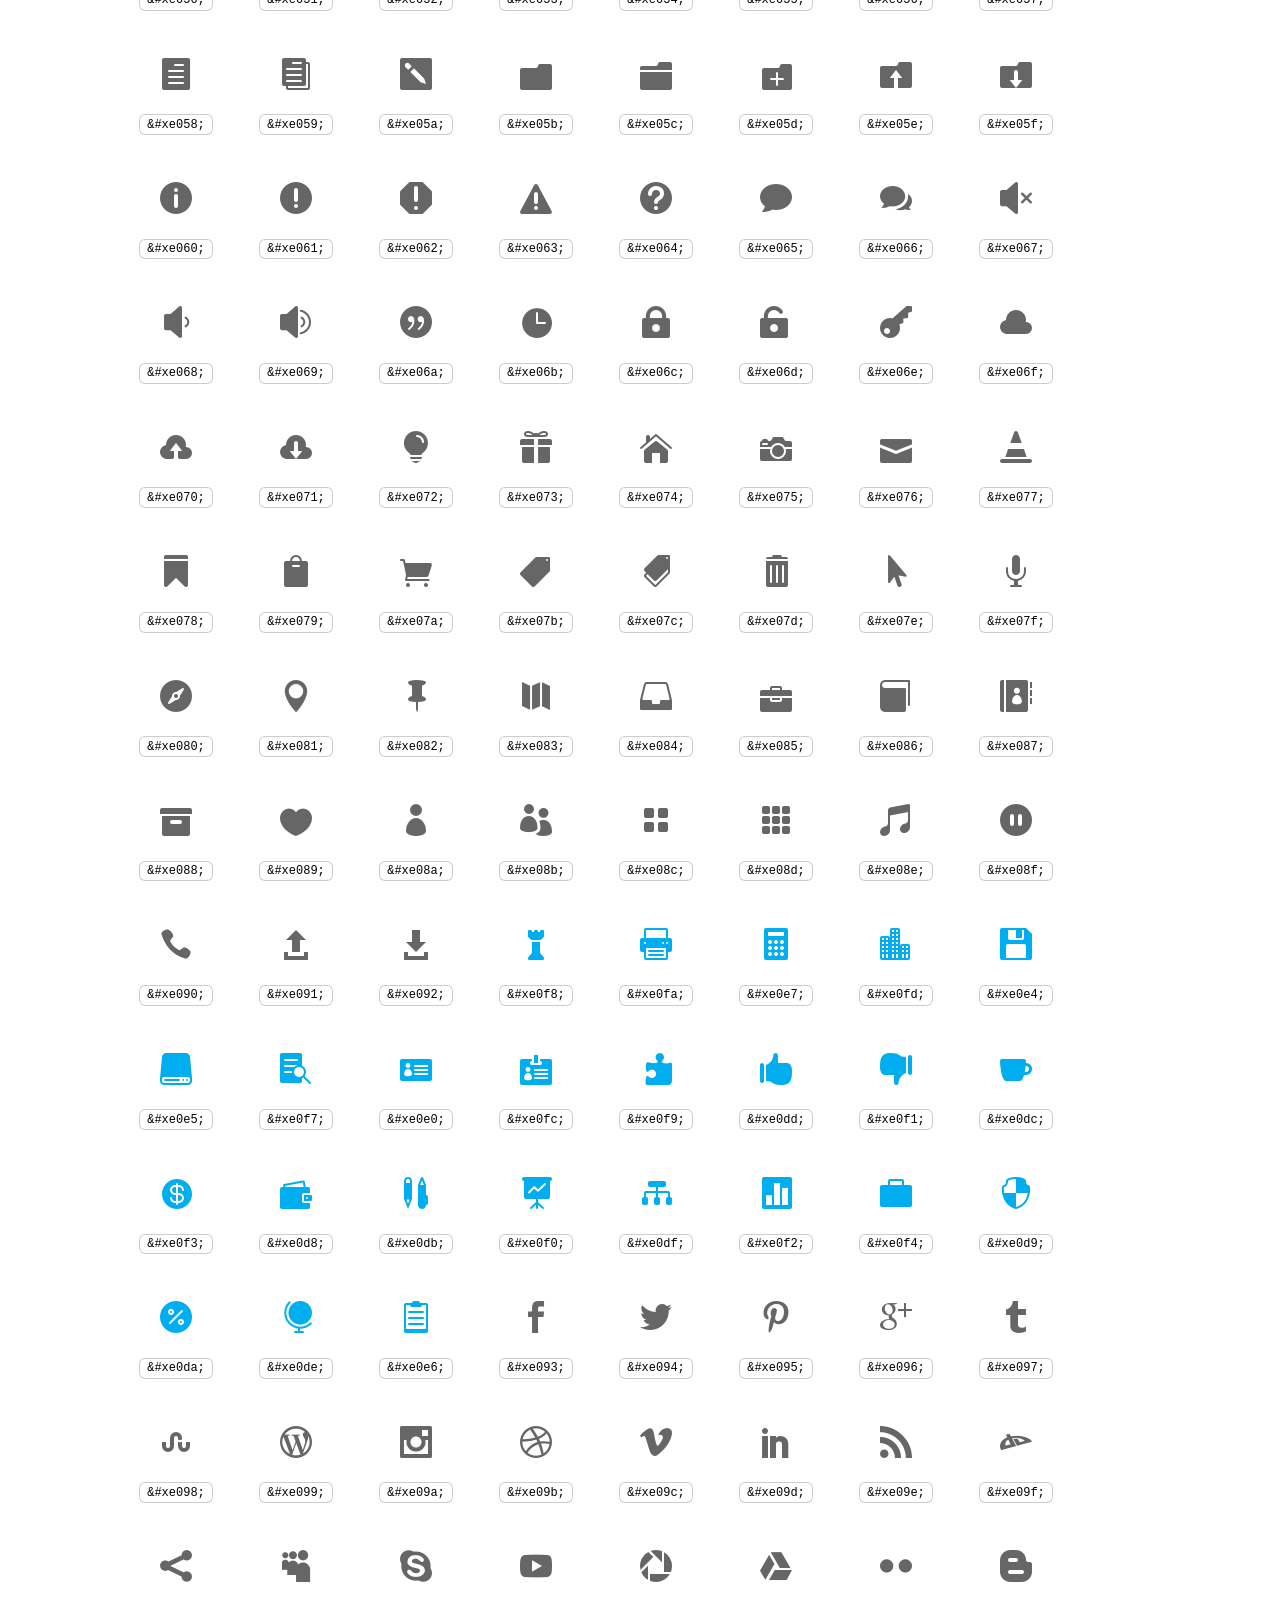
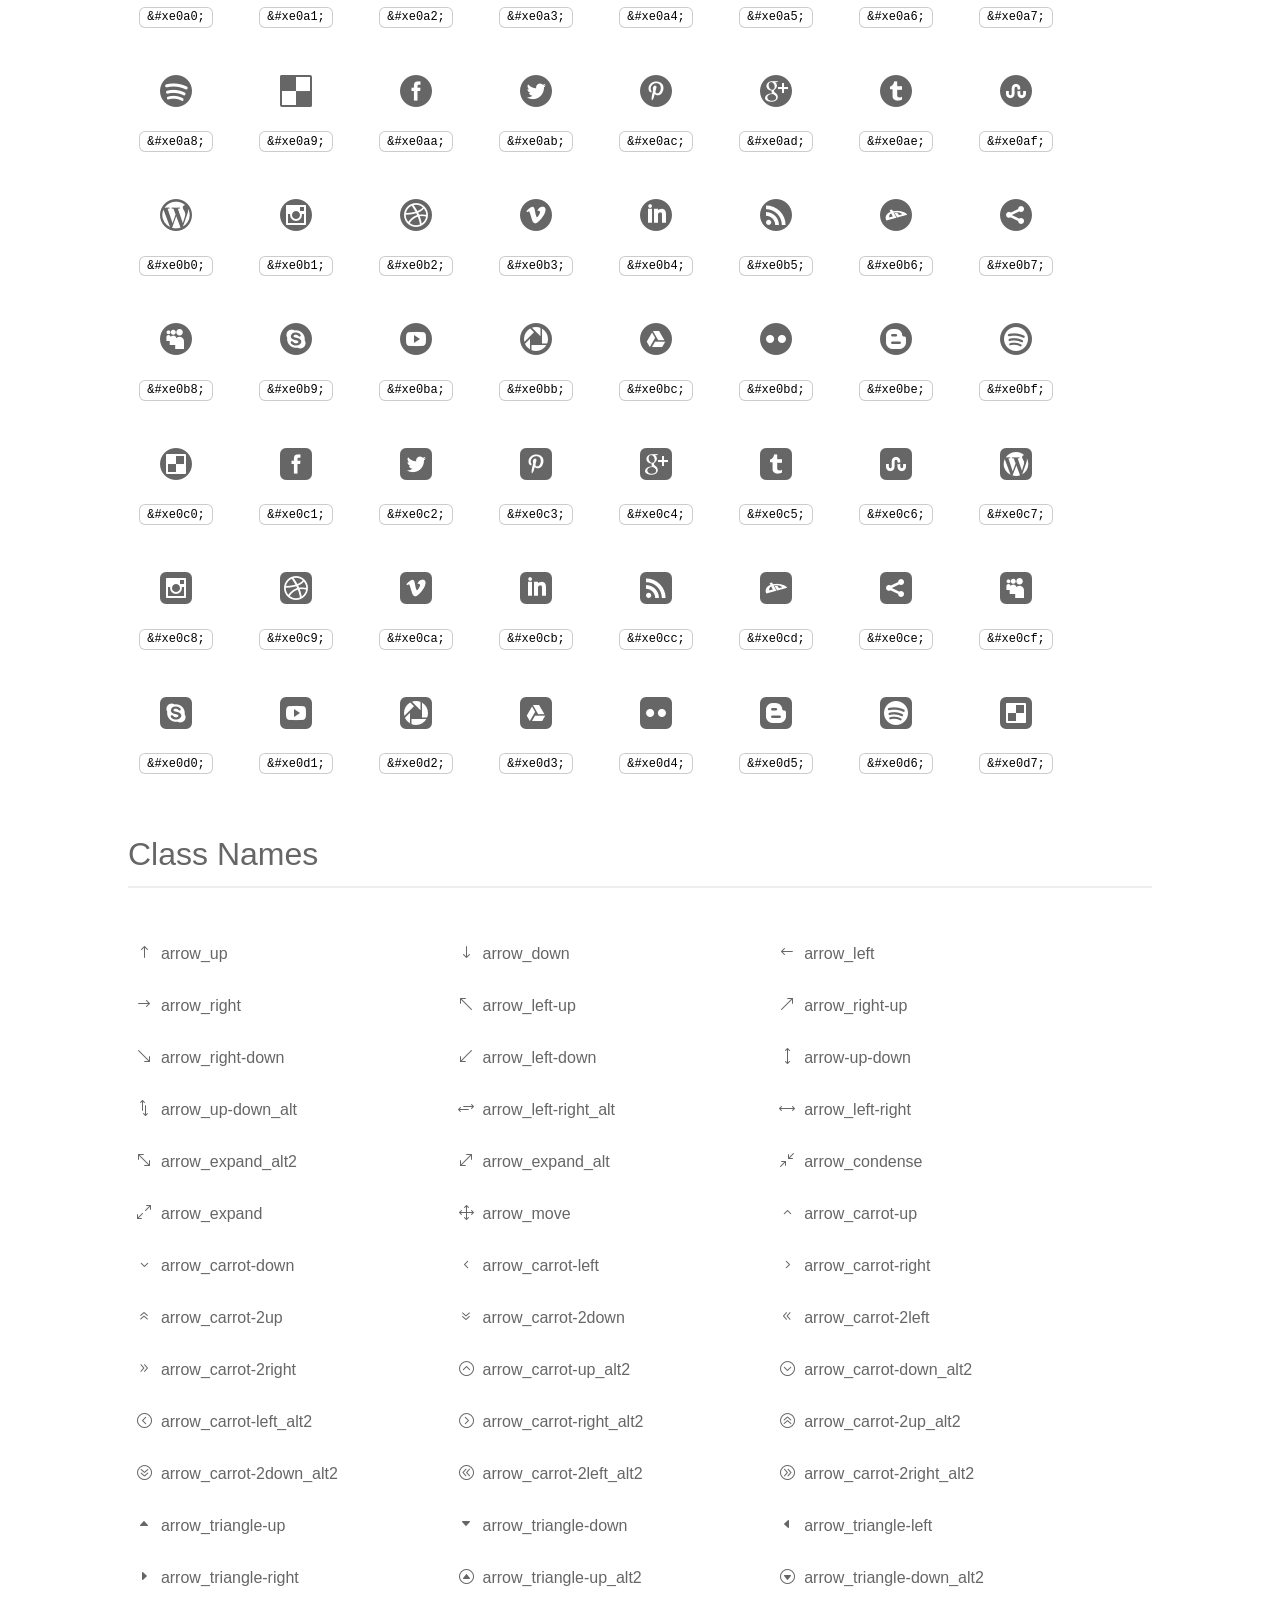
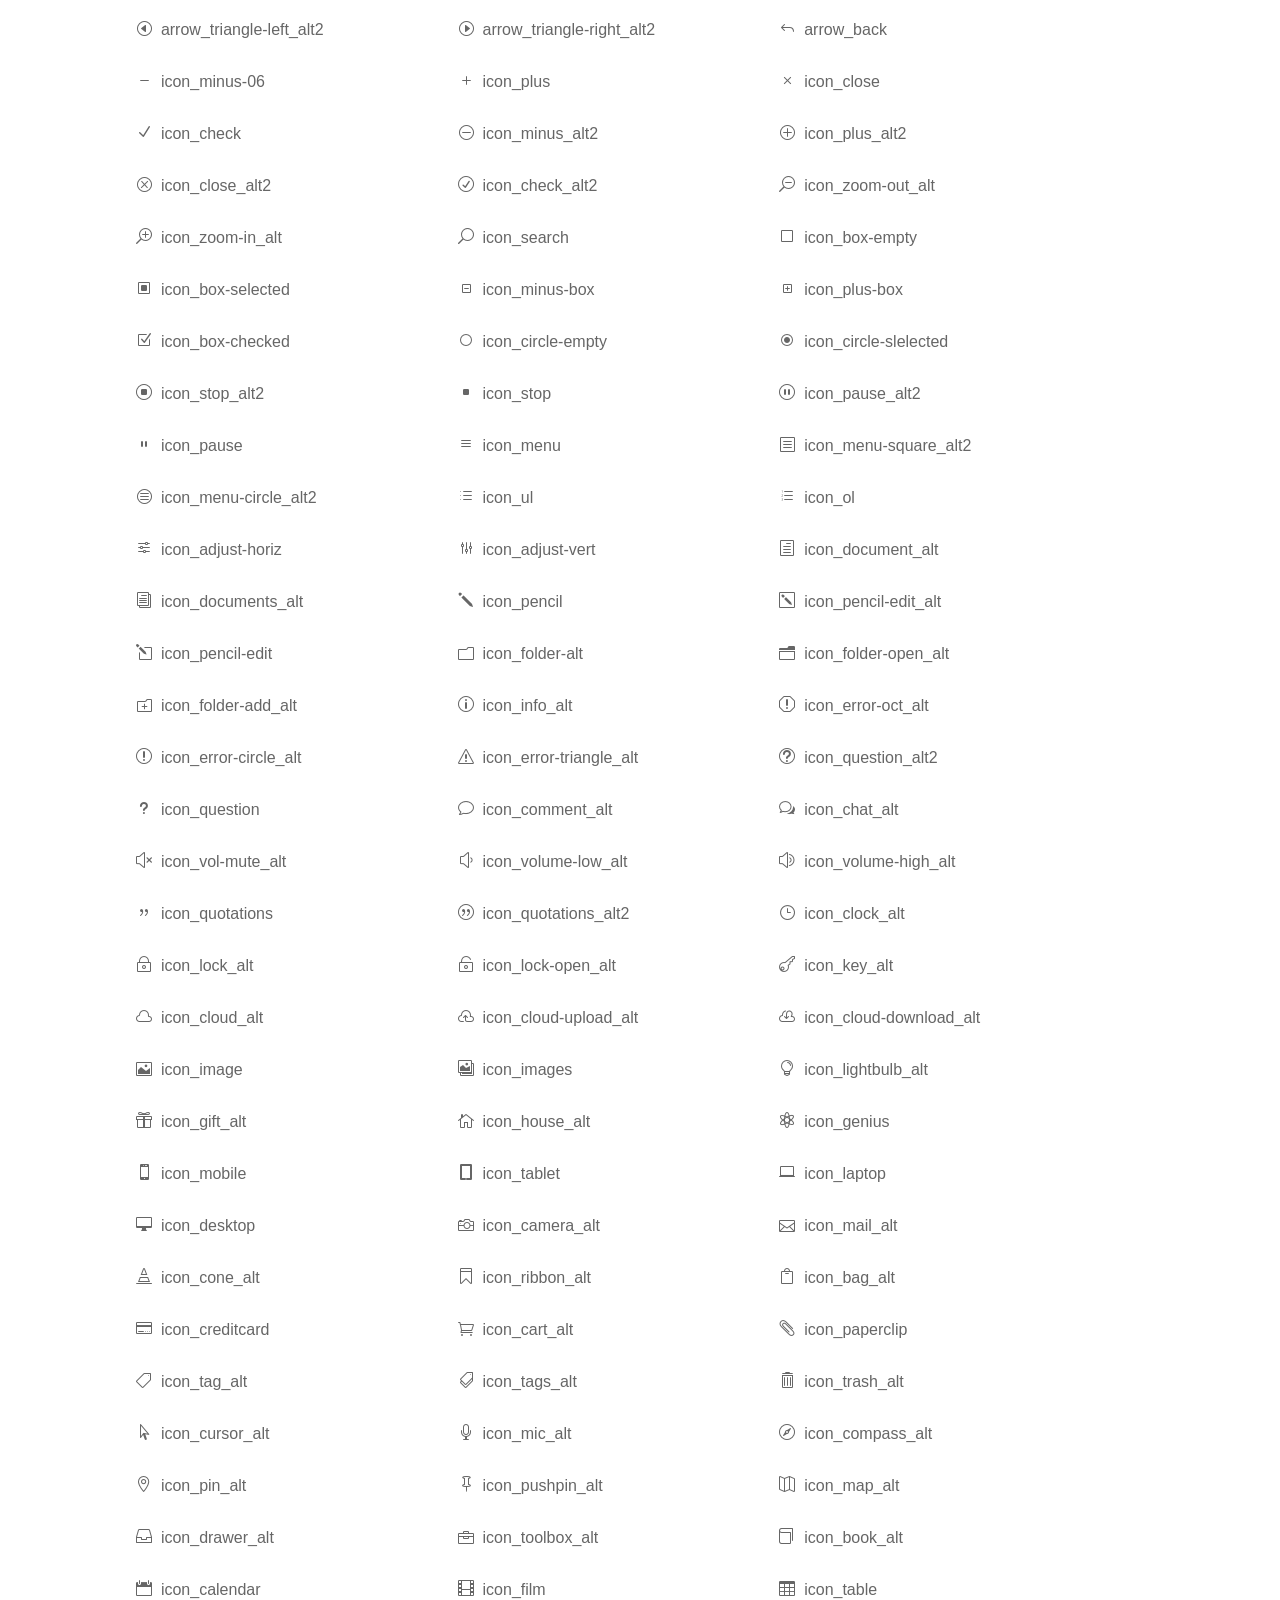
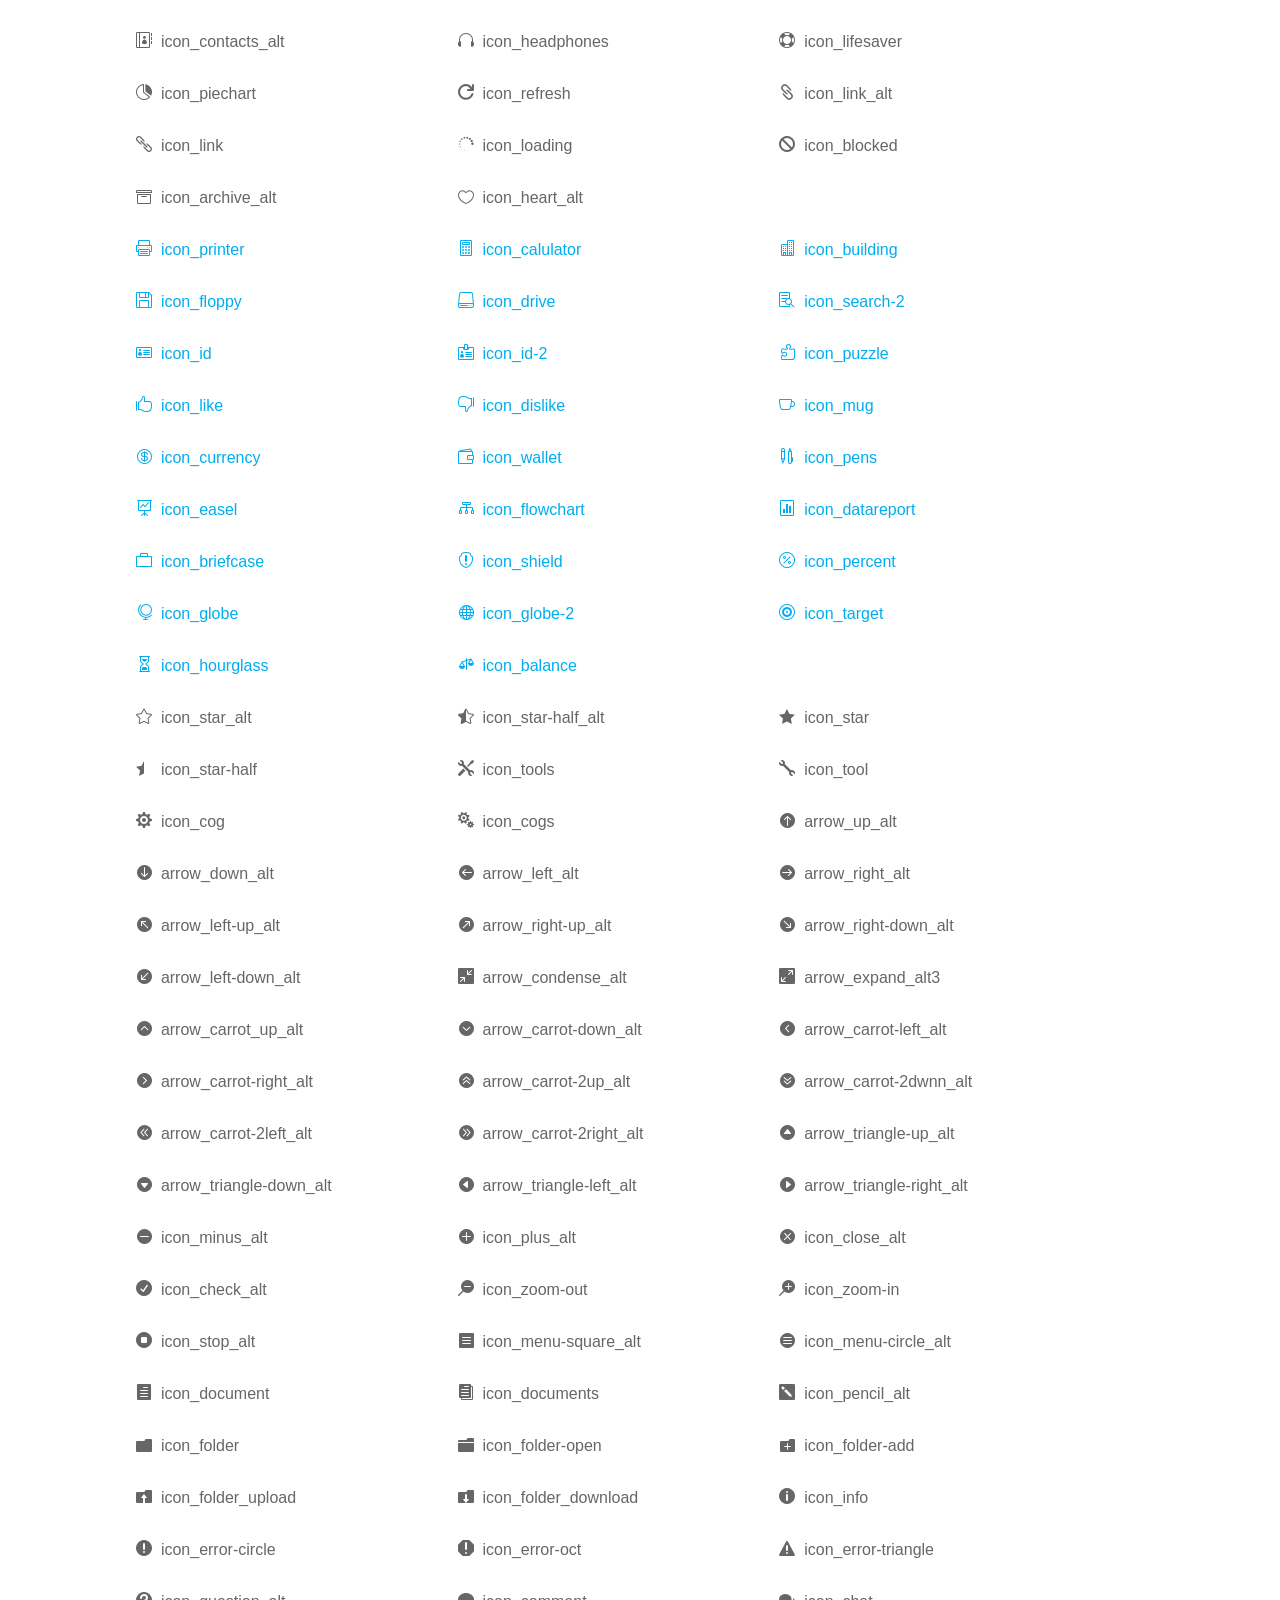
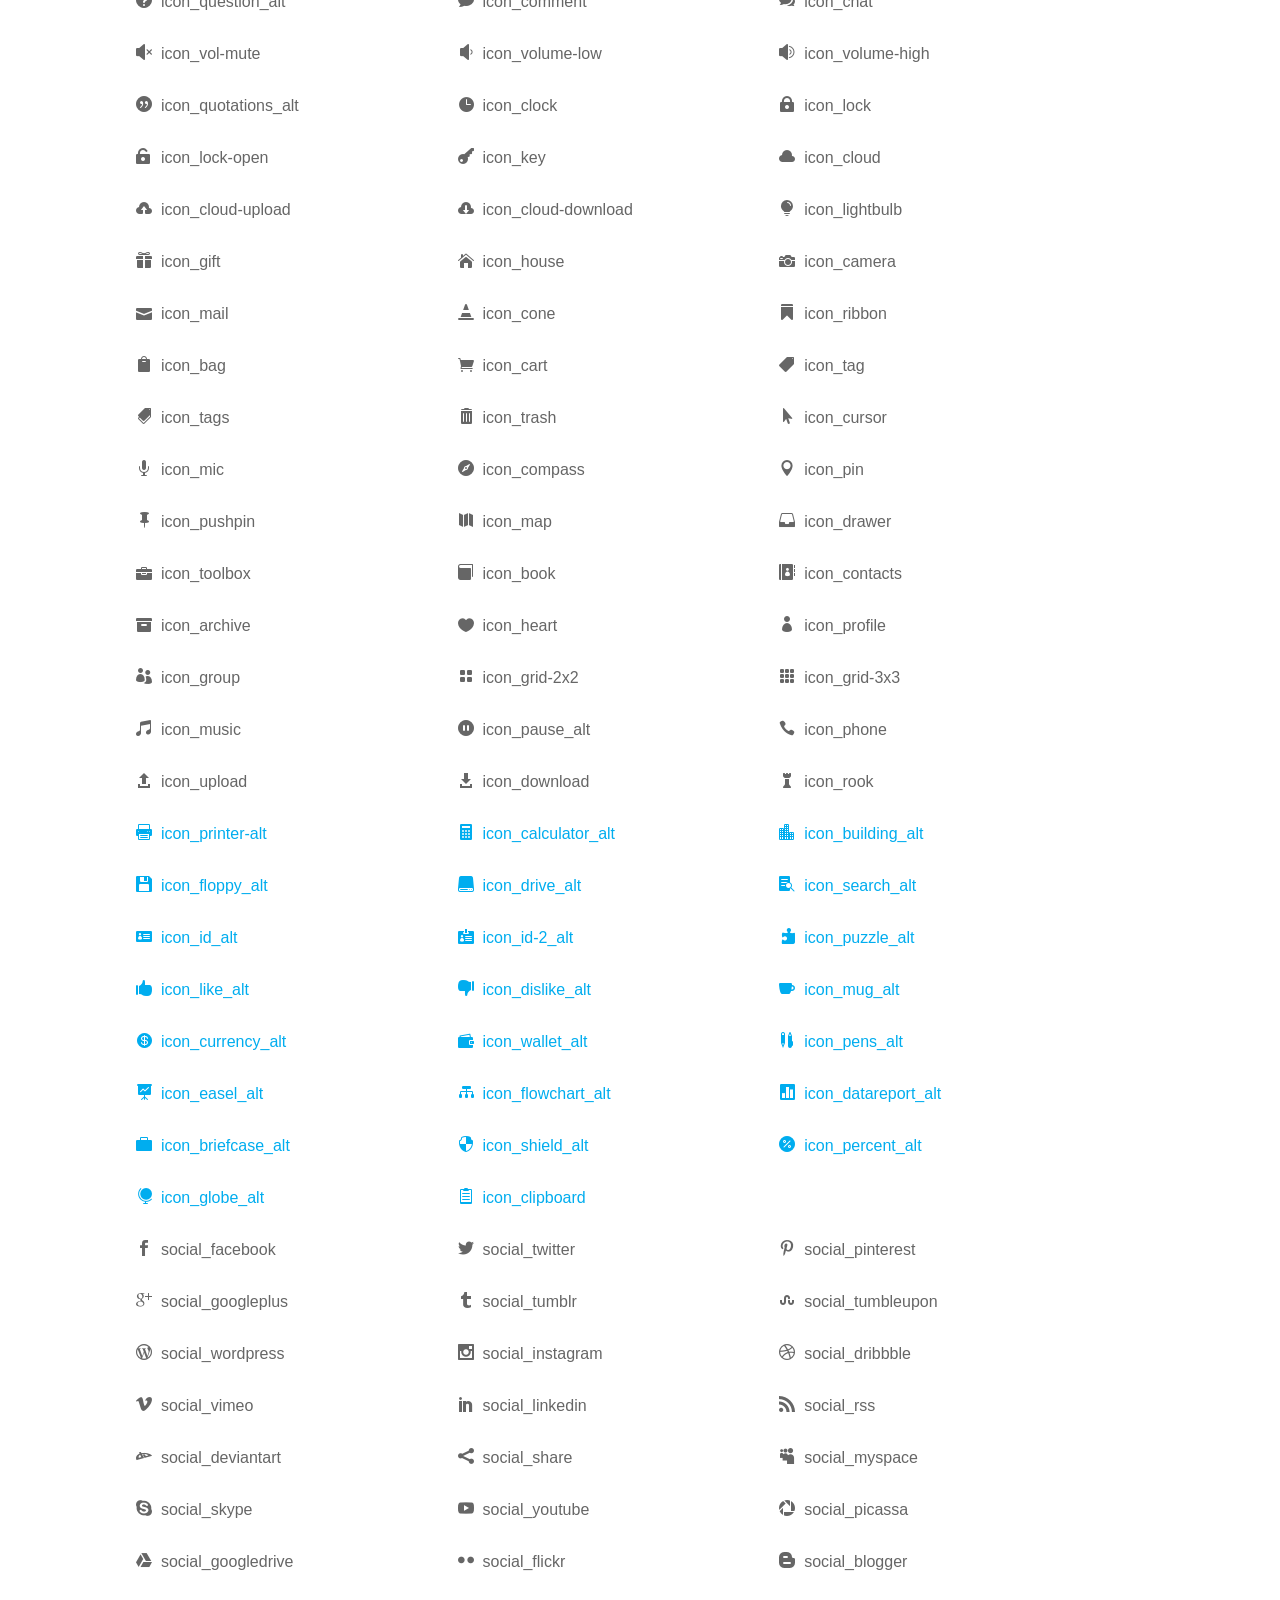
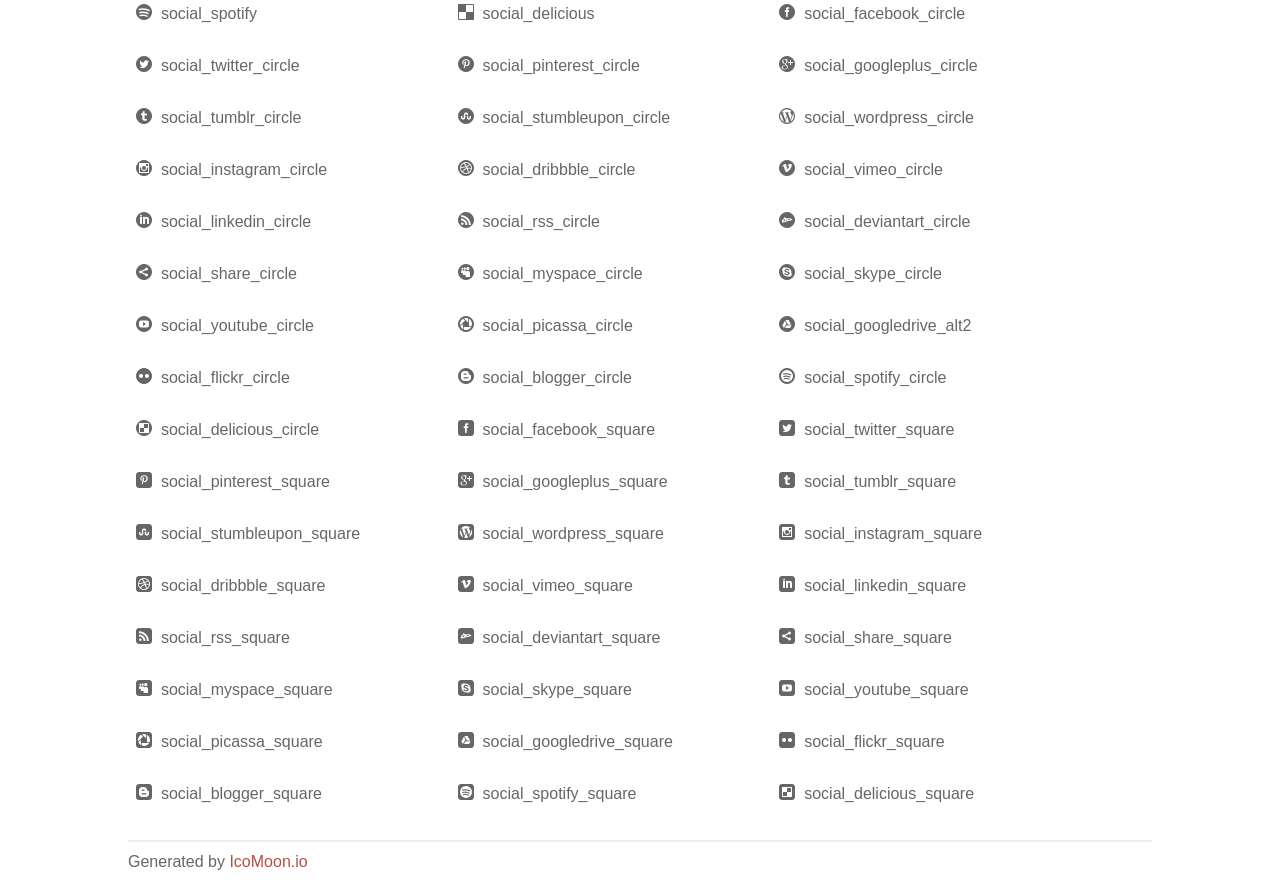
<file: assets/fonts/elegant_font/HTML_CSS/index.html>
<!doctype html>
<html>
<head>
<title>Your Font/Glyphs</title>
<link rel="stylesheet" href="style.css" />
<!--[if lte IE 7]><script src="lte-ie7.js"></script><![endif]-->
<style>
	section, header, footer {display: block;}
	body {
		font-family: sans-serif;
		color: #666;
		line-height: 1.5;
		font-size: 1em;
	}
	* {
		-moz-box-sizing: border-box;
		-webkit-box-sizing: border-box;
		box-sizing: border-box;
		margin: 0;
		padding: 0;
	}
	.glyph {
		float: left;
		text-align: center;
		padding: .75em;
		margin: .4em 1.5em .75em 0;
		width: 6em;
		text-shadow: none;
	}
	
	.glyph input {
		font-family: consolas, monospace;
		font-size: 12px;
		width: 100%;
		text-align: center;
		border: 0;
		box-shadow: 0 0 0 1px #ccc;
		padding: .2em;
                -moz-border-radius: 5px;
                -webkit-border-radius: 5px;
	}
	
	

	.new {
		color:#00adef !important;
	}

	
	.w-main {
		width: 80%;
	}
	.centered {
		margin-left: auto;
		margin-right: auto;
	}
	.fs1 {
		font-size: 2em;
	}
	header {
		margin: 2em 0;
		padding-bottom: .5em;
		color: #666;
		box-shadow: 0 2px #eee;
	}
	header h1 {
		font-size: 2em;
		font-weight: normal;
	}
	.clearfix:before, .clearfix:after { content: ""; display: table; }
	.clearfix:after, .clear { clear: both; }
	footer {
		margin-top: 2em;
		padding: .5em 0;
		box-shadow: 0 -2px #eee;
	}
	a, a:visited {
		color: #B35047;
		text-decoration: none;
	}
	a:hover, a:focus {color: #000;}
	
	.box1 {
		font-size: 16px;
		display: inline-block;
		width: 30%;
		padding: .25em .5em;
		margin: 20px 10px 0 0;
	}
</style>
</head>
<body>
	<div class="w-main centered">
	<section class="mtm clearfix" id="glyphs">
	<div class="glyph">
		<div class="fs1" aria-hidden="true" data-icon="&#x21;"></div>
		<input type="text" readonly value="&amp;#x21;" />
	</div>
	<div class="glyph">
		<div class="fs1" aria-hidden="true" data-icon="&#x22;"></div>
		<input type="text" readonly value="&amp;#x22;" />
	</div>
	<div class="glyph">
		<div class="fs1" aria-hidden="true" data-icon="&#x23;"></div>
		<input type="text" readonly value="&amp;#x23;" />
	</div>
	<div class="glyph">
		<div class="fs1" aria-hidden="true" data-icon="&#x24;"></div>
		<input type="text" readonly value="&amp;#x24;" />
	</div>
	<div class="glyph">
		<div class="fs1" aria-hidden="true" data-icon="&#x25;"></div>
		<input type="text" readonly value="&amp;#x25;" />
	</div>
	<div class="glyph">
		<div class="fs1" aria-hidden="true" data-icon="&#x26;"></div>
		<input type="text" readonly value="&amp;#x26;" />
	</div>
	<div class="glyph">
		<div class="fs1" aria-hidden="true" data-icon="&#x27;"></div>
		<input type="text" readonly value="&amp;#x27;" />
	</div>
	<div class="glyph">
		<div class="fs1" aria-hidden="true" data-icon="&#x28;"></div>
		<input type="text" readonly value="&amp;#x28;" />
	</div>
	<div class="glyph">
		<div class="fs1" aria-hidden="true" data-icon="&#x29;"></div>
		<input type="text" readonly value="&amp;#x29;" />
	</div>
	<div class="glyph">
		<div class="fs1" aria-hidden="true" data-icon="&#x2a;"></div>
		<input type="text" readonly value="&amp;#x2a;" />
	</div>
	<div class="glyph">
		<div class="fs1" aria-hidden="true" data-icon="&#x2b;"></div>
		<input type="text" readonly value="&amp;#x2b;" />
	</div>
	<div class="glyph">
		<div class="fs1" aria-hidden="true" data-icon="&#x2c;"></div>
		<input type="text" readonly value="&amp;#x2c;" />
	</div>
	<div class="glyph">
		<div class="fs1" aria-hidden="true" data-icon="&#x2d;"></div>
		<input type="text" readonly value="&amp;#x2d;" />
	</div>
	<div class="glyph">
		<div class="fs1" aria-hidden="true" data-icon="&#x2e;"></div>
		<input type="text" readonly value="&amp;#x2e;" />
	</div>
	<div class="glyph">
		<div class="fs1" aria-hidden="true" data-icon="&#x2f;"></div>
		<input type="text" readonly value="&amp;#x2f;" />
	</div>
	<div class="glyph">
		<div class="fs1" aria-hidden="true" data-icon="&#x30;"></div>
		<input type="text" readonly value="&amp;#x30;" />
	</div>
	<div class="glyph">
		<div class="fs1" aria-hidden="true" data-icon="&#x31;"></div>
		<input type="text" readonly value="&amp;#x31;" />
	</div>
	<div class="glyph">
		<div class="fs1" aria-hidden="true" data-icon="&#x32;"></div>
		<input type="text" readonly value="&amp;#x32;" />
	</div>
	<div class="glyph">
		<div class="fs1" aria-hidden="true" data-icon="&#x33;"></div>
		<input type="text" readonly value="&amp;#x33;" />
	</div>
	<div class="glyph">
		<div class="fs1" aria-hidden="true" data-icon="&#x34;"></div>
		<input type="text" readonly value="&amp;#x34;" />
	</div>
	<div class="glyph">
		<div class="fs1" aria-hidden="true" data-icon="&#x35;"></div>
		<input type="text" readonly value="&amp;#x35;" />
	</div>
	<div class="glyph">
		<div class="fs1" aria-hidden="true" data-icon="&#x36;"></div>
		<input type="text" readonly value="&amp;#x36;" />
	</div>
	<div class="glyph">
		<div class="fs1" aria-hidden="true" data-icon="&#x37;"></div>
		<input type="text" readonly value="&amp;#x37;" />
	</div>
	<div class="glyph">
		<div class="fs1" aria-hidden="true" data-icon="&#x38;"></div>
		<input type="text" readonly value="&amp;#x38;" />
	</div>
	<div class="glyph">
		<div class="fs1" aria-hidden="true" data-icon="&#x39;"></div>
		<input type="text" readonly value="&amp;#x39;" />
	</div>
	<div class="glyph">
		<div class="fs1" aria-hidden="true" data-icon="&#x3a;"></div>
		<input type="text" readonly value="&amp;#x3a;" />
	</div>
	<div class="glyph">
		<div class="fs1" aria-hidden="true" data-icon="&#x3b;"></div>
		<input type="text" readonly value="&amp;#x3b;" />
	</div>
	<div class="glyph">
		<div class="fs1" aria-hidden="true" data-icon="&#x3c;"></div>
		<input type="text" readonly value="&amp;#x3c;" />
	</div>
	<div class="glyph">
		<div class="fs1" aria-hidden="true" data-icon="&#x3d;"></div>
		<input type="text" readonly value="&amp;#x3d;" />
	</div>
	<div class="glyph">
		<div class="fs1" aria-hidden="true" data-icon="&#x3e;"></div>
		<input type="text" readonly value="&amp;#x3e;" />
	</div>
	<div class="glyph">
		<div class="fs1" aria-hidden="true" data-icon="&#x3f;"></div>
		<input type="text" readonly value="&amp;#x3f;" />
	</div>
	<div class="glyph">
		<div class="fs1" aria-hidden="true" data-icon="&#x40;"></div>
		<input type="text" readonly value="&amp;#x40;" />
	</div>
	<div class="glyph">
		<div class="fs1" aria-hidden="true" data-icon="&#x41;"></div>
		<input type="text" readonly value="&amp;#x41;" />
	</div>
	<div class="glyph">
		<div class="fs1" aria-hidden="true" data-icon="&#x42;"></div>
		<input type="text" readonly value="&amp;#x42;" />
	</div>
	<div class="glyph">
		<div class="fs1" aria-hidden="true" data-icon="&#x43;"></div>
		<input type="text" readonly value="&amp;#x43;" />
	</div>
	<div class="glyph">
		<div class="fs1" aria-hidden="true" data-icon="&#x44;"></div>
		<input type="text" readonly value="&amp;#x44;" />
	</div>
	<div class="glyph">
		<div class="fs1" aria-hidden="true" data-icon="&#x45;"></div>
		<input type="text" readonly value="&amp;#x45;" />
	</div>
	<div class="glyph">
		<div class="fs1" aria-hidden="true" data-icon="&#x46;"></div>
		<input type="text" readonly value="&amp;#x46;" />
	</div>
	<div class="glyph">
		<div class="fs1" aria-hidden="true" data-icon="&#x47;"></div>
		<input type="text" readonly value="&amp;#x47;" />
	</div>
	<div class="glyph">
		<div class="fs1" aria-hidden="true" data-icon="&#x48;"></div>
		<input type="text" readonly value="&amp;#x48;" />
	</div>
	<div class="glyph">
		<div class="fs1" aria-hidden="true" data-icon="&#x49;"></div>
		<input type="text" readonly value="&amp;#x49;" />
	</div>
	<div class="glyph">
		<div class="fs1" aria-hidden="true" data-icon="&#x4a;"></div>
		<input type="text" readonly value="&amp;#x4a;" />
	</div>
	<div class="glyph">
		<div class="fs1" aria-hidden="true" data-icon="&#x4b;"></div>
		<input type="text" readonly value="&amp;#x4b;" />
	</div>
	<div class="glyph">
		<div class="fs1" aria-hidden="true" data-icon="&#x4c;"></div>
		<input type="text" readonly value="&amp;#x4c;" />
	</div>
	<div class="glyph">
		<div class="fs1" aria-hidden="true" data-icon="&#x4d;"></div>
		<input type="text" readonly value="&amp;#x4d;" />
	</div>
	<div class="glyph">
		<div class="fs1" aria-hidden="true" data-icon="&#x4e;"></div>
		<input type="text" readonly value="&amp;#x4e;" />
	</div>
	<div class="glyph">
		<div class="fs1" aria-hidden="true" data-icon="&#x4f;"></div>
		<input type="text" readonly value="&amp;#x4f;" />
	</div>
	<div class="glyph">
		<div class="fs1" aria-hidden="true" data-icon="&#x50;"></div>
		<input type="text" readonly value="&amp;#x50;" />
	</div>
	<div class="glyph">
		<div class="fs1" aria-hidden="true" data-icon="&#x51;"></div>
		<input type="text" readonly value="&amp;#x51;" />
	</div>
	<div class="glyph">
		<div class="fs1" aria-hidden="true" data-icon="&#x52;"></div>
		<input type="text" readonly value="&amp;#x52;" />
	</div>
	<div class="glyph">
		<div class="fs1" aria-hidden="true" data-icon="&#x53;"></div>
		<input type="text" readonly value="&amp;#x53;" />
	</div>
	<div class="glyph">
		<div class="fs1" aria-hidden="true" data-icon="&#x54;"></div>
		<input type="text" readonly value="&amp;#x54;" />
	</div>
	<div class="glyph">
		<div class="fs1" aria-hidden="true" data-icon="&#x55;"></div>
		<input type="text" readonly value="&amp;#x55;" />
	</div>
	<div class="glyph">
		<div class="fs1" aria-hidden="true" data-icon="&#x56;"></div>
		<input type="text" readonly value="&amp;#x56;" />
	</div>
	<div class="glyph">
		<div class="fs1" aria-hidden="true" data-icon="&#x57;"></div>
		<input type="text" readonly value="&amp;#x57;" />
	</div>
	<div class="glyph">
		<div class="fs1" aria-hidden="true" data-icon="&#x58;"></div>
		<input type="text" readonly value="&amp;#x58;" />
	</div>
	<div class="glyph">
		<div class="fs1" aria-hidden="true" data-icon="&#x59;"></div>
		<input type="text" readonly value="&amp;#x59;" />
	</div>
	<div class="glyph">
		<div class="fs1" aria-hidden="true" data-icon="&#x5a;"></div>
		<input type="text" readonly value="&amp;#x5a;" />
	</div>
	<div class="glyph">
		<div class="fs1" aria-hidden="true" data-icon="&#x5b;"></div>
		<input type="text" readonly value="&amp;#x5b;" />
	</div>
	<div class="glyph">
		<div class="fs1" aria-hidden="true" data-icon="&#x5c;"></div>
		<input type="text" readonly value="&amp;#x5c;" />
	</div>
	<div class="glyph">
		<div class="fs1" aria-hidden="true" data-icon="&#x5d;"></div>
		<input type="text" readonly value="&amp;#x5d;" />
	</div>
	<div class="glyph">
		<div class="fs1" aria-hidden="true" data-icon="&#x5e;"></div>
		<input type="text" readonly value="&amp;#x5e;" />
	</div>
	<div class="glyph">
		<div class="fs1" aria-hidden="true" data-icon="&#x5f;"></div>
		<input type="text" readonly value="&amp;#x5f;" />
	</div>
	<div class="glyph">
		<div class="fs1" aria-hidden="true" data-icon="&#x60;"></div>
		<input type="text" readonly value="&amp;#x60;" />
	</div>
	<div class="glyph">
		<div class="fs1" aria-hidden="true" data-icon="&#x61;"></div>
		<input type="text" readonly value="&amp;#x61;" />
	</div>
	<div class="glyph">
		<div class="fs1" aria-hidden="true" data-icon="&#x62;"></div>
		<input type="text" readonly value="&amp;#x62;" />
	</div>
	<div class="glyph">
		<div class="fs1" aria-hidden="true" data-icon="&#x63;"></div>
		<input type="text" readonly value="&amp;#x63;" />
	</div>
	<div class="glyph">
		<div class="fs1" aria-hidden="true" data-icon="&#x64;"></div>
		<input type="text" readonly value="&amp;#x64;" />
	</div>
	<div class="glyph">
		<div class="fs1" aria-hidden="true" data-icon="&#x65;"></div>
		<input type="text" readonly value="&amp;#x65;" />
	</div>
	<div class="glyph">
		<div class="fs1" aria-hidden="true" data-icon="&#x66;"></div>
		<input type="text" readonly value="&amp;#x66;" />
	</div>
	<div class="glyph">
		<div class="fs1" aria-hidden="true" data-icon="&#x67;"></div>
		<input type="text" readonly value="&amp;#x67;" />
	</div>
	<div class="glyph">
		<div class="fs1" aria-hidden="true" data-icon="&#x68;"></div>
		<input type="text" readonly value="&amp;#x68;" />
	</div>
	<div class="glyph">
		<div class="fs1" aria-hidden="true" data-icon="&#x69;"></div>
		<input type="text" readonly value="&amp;#x69;" />
	</div>
	<div class="glyph">
		<div class="fs1" aria-hidden="true" data-icon="&#x6a;"></div>
		<input type="text" readonly value="&amp;#x6a;" />
	</div>
	<div class="glyph">
		<div class="fs1" aria-hidden="true" data-icon="&#x6b;"></div>
		<input type="text" readonly value="&amp;#x6b;" />
	</div>
	<div class="glyph">
		<div class="fs1" aria-hidden="true" data-icon="&#x6c;"></div>
		<input type="text" readonly value="&amp;#x6c;" />
	</div>
	<div class="glyph">
		<div class="fs1" aria-hidden="true" data-icon="&#x6d;"></div>
		<input type="text" readonly value="&amp;#x6d;" />
	</div>
	<div class="glyph">
		<div class="fs1" aria-hidden="true" data-icon="&#x6e;"></div>
		<input type="text" readonly value="&amp;#x6e;" />
	</div>
	<div class="glyph">
		<div class="fs1" aria-hidden="true" data-icon="&#x6f;"></div>
		<input type="text" readonly value="&amp;#x6f;" />
	</div>
	<div class="glyph">
		<div class="fs1" aria-hidden="true" data-icon="&#x70;"></div>
		<input type="text" readonly value="&amp;#x70;" />
	</div>
	<div class="glyph">
		<div class="fs1" aria-hidden="true" data-icon="&#x71;"></div>
		<input type="text" readonly value="&amp;#x71;" />
	</div>
	<div class="glyph">
		<div class="fs1" aria-hidden="true" data-icon="&#x72;"></div>
		<input type="text" readonly value="&amp;#x72;" />
	</div>
	<div class="glyph">
		<div class="fs1" aria-hidden="true" data-icon="&#x73;"></div>
		<input type="text" readonly value="&amp;#x73;" />
	</div>
	<div class="glyph">
		<div class="fs1" aria-hidden="true" data-icon="&#x74;"></div>
		<input type="text" readonly value="&amp;#x74;" />
	</div>
	<div class="glyph">
		<div class="fs1" aria-hidden="true" data-icon="&#x75;"></div>
		<input type="text" readonly value="&amp;#x75;" />
	</div>
	<div class="glyph">
		<div class="fs1" aria-hidden="true" data-icon="&#x76;"></div>
		<input type="text" readonly value="&amp;#x76;" />
	</div>
	<div class="glyph">
		<div class="fs1" aria-hidden="true" data-icon="&#x77;"></div>
		<input type="text" readonly value="&amp;#x77;" />
	</div>
	<div class="glyph">
		<div class="fs1" aria-hidden="true" data-icon="&#x78;"></div>
		<input type="text" readonly value="&amp;#x78;" />
	</div>
	<div class="glyph">
		<div class="fs1" aria-hidden="true" data-icon="&#x79;"></div>
		<input type="text" readonly value="&amp;#x79;" />
	</div>
	<div class="glyph">
		<div class="fs1" aria-hidden="true" data-icon="&#x7a;"></div>
		<input type="text" readonly value="&amp;#x7a;" />
	</div>
	<div class="glyph">
		<div class="fs1" aria-hidden="true" data-icon="&#x7b;"></div>
		<input type="text" readonly value="&amp;#x7b;" />
	</div>
	<div class="glyph">
		<div class="fs1" aria-hidden="true" data-icon="&#x7c;"></div>
		<input type="text" readonly value="&amp;#x7c;" />
	</div>
	<div class="glyph">
		<div class="fs1" aria-hidden="true" data-icon="&#x7d;"></div>
		<input type="text" readonly value="&amp;#x7d;" />
	</div>
	<div class="glyph">
		<div class="fs1" aria-hidden="true" data-icon="&#x7e;"></div>
		<input type="text" readonly value="&amp;#x7e;" />
	</div>
	<div class="glyph">
		<div class="fs1" aria-hidden="true" data-icon="&#xe000;"></div>
		<input type="text" readonly value="&amp;#xe000;" />
	</div>
	<div class="glyph">
		<div class="fs1" aria-hidden="true" data-icon="&#xe001;"></div>
		<input type="text" readonly value="&amp;#xe001;" />
	</div>
	<div class="glyph">
		<div class="fs1" aria-hidden="true" data-icon="&#xe002;"></div>
		<input type="text" readonly value="&amp;#xe002;" />
	</div>
	<div class="glyph">
		<div class="fs1" aria-hidden="true" data-icon="&#xe003;"></div>
		<input type="text" readonly value="&amp;#xe003;" />
	</div>
	<div class="glyph">
		<div class="fs1" aria-hidden="true" data-icon="&#xe004;"></div>
		<input type="text" readonly value="&amp;#xe004;" />
	</div>
	<div class="glyph">
		<div class="fs1" aria-hidden="true" data-icon="&#xe005;"></div>
		<input type="text" readonly value="&amp;#xe005;" />
	</div>
	<div class="glyph">
		<div class="fs1" aria-hidden="true" data-icon="&#xe006;"></div>
		<input type="text" readonly value="&amp;#xe006;" />
	</div>
	<div class="glyph">
		<div class="fs1" aria-hidden="true" data-icon="&#xe007;"></div>
		<input type="text" readonly value="&amp;#xe007;" />
	</div>
	<div class="glyph">
		<div class="fs1" aria-hidden="true" data-icon="&#xe008;"></div>
		<input type="text" readonly value="&amp;#xe008;" />
	</div>
	<div class="glyph">
		<div class="fs1" aria-hidden="true" data-icon="&#xe009;"></div>
		<input type="text" readonly value="&amp;#xe009;" />
	</div>
	<div class="glyph">
		<div class="fs1" aria-hidden="true" data-icon="&#xe00a;"></div>
		<input type="text" readonly value="&amp;#xe00a;" />
	</div>
	<div class="glyph">
		<div class="fs1" aria-hidden="true" data-icon="&#xe00b;"></div>
		<input type="text" readonly value="&amp;#xe00b;" />
	</div>
	<div class="glyph">
		<div class="fs1" aria-hidden="true" data-icon="&#xe00c;"></div>
		<input type="text" readonly value="&amp;#xe00c;" />
	</div>
	<div class="glyph">
		<div class="fs1" aria-hidden="true" data-icon="&#xe00d;"></div>
		<input type="text" readonly value="&amp;#xe00d;" />
	</div>
	<div class="glyph">
		<div class="fs1" aria-hidden="true" data-icon="&#xe00e;"></div>
		<input type="text" readonly value="&amp;#xe00e;" />
	</div>
	<div class="glyph">
		<div class="fs1" aria-hidden="true" data-icon="&#xe00f;"></div>
		<input type="text" readonly value="&amp;#xe00f;" />
	</div>
	<div class="glyph">
		<div class="fs1" aria-hidden="true" data-icon="&#xe010;"></div>
		<input type="text" readonly value="&amp;#xe010;" />
	</div>
	<div class="glyph">
		<div class="fs1" aria-hidden="true" data-icon="&#xe011;"></div>
		<input type="text" readonly value="&amp;#xe011;" />
	</div>
	<div class="glyph">
		<div class="fs1" aria-hidden="true" data-icon="&#xe012;"></div>
		<input type="text" readonly value="&amp;#xe012;" />
	</div>
	<div class="glyph">
		<div class="fs1" aria-hidden="true" data-icon="&#xe013;"></div>
		<input type="text" readonly value="&amp;#xe013;" />
	</div>
	<div class="glyph">
		<div class="fs1" aria-hidden="true" data-icon="&#xe014;"></div>
		<input type="text" readonly value="&amp;#xe014;" />
	</div>
	<div class="glyph">
		<div class="fs1" aria-hidden="true" data-icon="&#xe015;"></div>
		<input type="text" readonly value="&amp;#xe015;" />
	</div>
	<div class="glyph">
		<div class="fs1" aria-hidden="true" data-icon="&#xe016;"></div>
		<input type="text" readonly value="&amp;#xe016;" />
	</div>
	<div class="glyph">
		<div class="fs1" aria-hidden="true" data-icon="&#xe017;"></div>
		<input type="text" readonly value="&amp;#xe017;" />
	</div>
	<div class="glyph">
		<div class="fs1" aria-hidden="true" data-icon="&#xe018;"></div>
		<input type="text" readonly value="&amp;#xe018;" />
	</div>
	<div class="glyph">
		<div class="fs1" aria-hidden="true" data-icon="&#xe019;"></div>
		<input type="text" readonly value="&amp;#xe019;" />
	</div>
	<div class="glyph">
		<div class="fs1" aria-hidden="true" data-icon="&#xe01a;"></div>
		<input type="text" readonly value="&amp;#xe01a;" />
	</div>
	<div class="glyph">
		<div class="fs1" aria-hidden="true" data-icon="&#xe01b;"></div>
		<input type="text" readonly value="&amp;#xe01b;" />
	</div>
	<div class="glyph">
		<div class="fs1" aria-hidden="true" data-icon="&#xe01c;"></div>
		<input type="text" readonly value="&amp;#xe01c;" />
	</div>
	<div class="glyph">
		<div class="fs1" aria-hidden="true" data-icon="&#xe01d;"></div>
		<input type="text" readonly value="&amp;#xe01d;" />
	</div>
	<div class="glyph">
		<div class="fs1" aria-hidden="true" data-icon="&#xe01e;"></div>
		<input type="text" readonly value="&amp;#xe01e;" />
	</div>
	<div class="glyph">
		<div class="fs1" aria-hidden="true" data-icon="&#xe01f;"></div>
		<input type="text" readonly value="&amp;#xe01f;" />
	</div>
	<div class="glyph">
		<div class="fs1" aria-hidden="true" data-icon="&#xe020;"></div>
		<input type="text" readonly value="&amp;#xe020;" />
	</div>
	<div class="glyph">
		<div class="fs1" aria-hidden="true" data-icon="&#xe021;"></div>
		<input type="text" readonly value="&amp;#xe021;" />
	</div>
	<div class="glyph">
		<div class="fs1" aria-hidden="true" data-icon="&#xe022;"></div>
		<input type="text" readonly value="&amp;#xe022;" />
	</div>
	<div class="glyph">
		<div class="fs1" aria-hidden="true" data-icon="&#xe023;"></div>
		<input type="text" readonly value="&amp;#xe023;" />
	</div>
	<div class="glyph">
		<div class="fs1" aria-hidden="true" data-icon="&#xe024;"></div>
		<input type="text" readonly value="&amp;#xe024;" />
	</div>
	<div class="glyph">
		<div class="fs1" aria-hidden="true" data-icon="&#xe025;"></div>
		<input type="text" readonly value="&amp;#xe025;" />
	</div>
	<div class="glyph">
		<div class="fs1" aria-hidden="true" data-icon="&#xe026;"></div>
		<input type="text" readonly value="&amp;#xe026;" />
	</div>
	<div class="glyph">
		<div class="fs1" aria-hidden="true" data-icon="&#xe027;"></div>
		<input type="text" readonly value="&amp;#xe027;" />
	</div>
	<div class="glyph">
		<div class="fs1" aria-hidden="true" data-icon="&#xe028;"></div>
		<input type="text" readonly value="&amp;#xe028;" />
	</div>
	<div class="glyph">
		<div class="fs1" aria-hidden="true" data-icon="&#xe029;"></div>
		<input type="text" readonly value="&amp;#xe029;" />
	</div>
	<div class="glyph">
		<div class="fs1" aria-hidden="true" data-icon="&#xe02a;"></div>
		<input type="text" readonly value="&amp;#xe02a;" />
	</div>
	<div class="glyph">
		<div class="fs1" aria-hidden="true" data-icon="&#xe02b;"></div>
		<input type="text" readonly value="&amp;#xe02b;" />
	</div>
	<div class="glyph">
		<div class="fs1" aria-hidden="true" data-icon="&#xe02c;"></div>
		<input type="text" readonly value="&amp;#xe02c;" />
	</div>
	<div class="glyph">
		<div class="fs1" aria-hidden="true" data-icon="&#xe02d;"></div>
		<input type="text" readonly value="&amp;#xe02d;" />
	</div>
	<div class="glyph">
		<div class="fs1" aria-hidden="true" data-icon="&#xe02e;"></div>
		<input type="text" readonly value="&amp;#xe02e;" />
	</div>
	<div class="glyph">
		<div class="fs1" aria-hidden="true" data-icon="&#xe02f;"></div>
		<input type="text" readonly value="&amp;#xe02f;" />
	</div>
	<div class="glyph">
		<div class="fs1" aria-hidden="true" data-icon="&#xe030;"></div>
		<input type="text" readonly value="&amp;#xe030;" />
	</div>
    
    <div class="new">
    
    <div class="glyph">
		<div class="fs1" aria-hidden="true" data-icon="&#xe103;"></div>
		<input type="text" readonly value="&amp;#xe103;" />
	</div>
	<div class="glyph">
		<div class="fs1" aria-hidden="true" data-icon="&#xe0ee;"></div>
		<input type="text" readonly value="&amp;#xe0ee;" />
	</div>
	<div class="glyph">
		<div class="fs1" aria-hidden="true" data-icon="&#xe0ef;"></div>
		<input type="text" readonly value="&amp;#xe0ef;" />
	</div>
	<div class="glyph">
		<div class="fs1" aria-hidden="true" data-icon="&#xe0e8;"></div>
		<input type="text" readonly value="&amp;#xe0e8;" />
	</div>
	<div class="glyph">
		<div class="fs1" aria-hidden="true" data-icon="&#xe0ea;"></div>
		<input type="text" readonly value="&amp;#xe0ea;" />
	</div>
	<div class="glyph">
		<div class="fs1" aria-hidden="true" data-icon="&#xe101;"></div>
		<input type="text" readonly value="&amp;#xe101;" />
	</div>
	<div class="glyph">
		<div class="fs1" aria-hidden="true" data-icon="&#xe107;"></div>
		<input type="text" readonly value="&amp;#xe107;" />
	</div>
	<div class="glyph">
		<div class="fs1" aria-hidden="true" data-icon="&#xe108;"></div>
		<input type="text" readonly value="&amp;#xe108;" />
	</div>
	<div class="glyph">
		<div class="fs1" aria-hidden="true" data-icon="&#xe102;"></div>
		<input type="text" readonly value="&amp;#xe102;" />
	</div>
	<div class="glyph">
		<div class="fs1" aria-hidden="true" data-icon="&#xe106;"></div>
		<input type="text" readonly value="&amp;#xe106;" />
	</div>
	<div class="glyph">
		<div class="fs1" aria-hidden="true" data-icon="&#xe0eb;"></div>
		<input type="text" readonly value="&amp;#xe0eb;" />
	</div>
	<div class="glyph">
		<div class="fs1" aria-hidden="true" data-icon="&#xe105;"></div>
		<input type="text" readonly value="&amp;#xe105;" />
	</div>
	<div class="glyph">
		<div class="fs1" aria-hidden="true" data-icon="&#xe0ed;"></div>
		<input type="text" readonly value="&amp;#xe0ed;" />
	</div>
	<div class="glyph">
		<div class="fs1" aria-hidden="true" data-icon="&#xe100;"></div>
		<input type="text" readonly value="&amp;#xe100;" />
	</div>
	<div class="glyph">
		<div class="fs1" aria-hidden="true" data-icon="&#xe104;"></div>
		<input type="text" readonly value="&amp;#xe104;" />
	</div>
	<div class="glyph">
		<div class="fs1" aria-hidden="true" data-icon="&#xe0e9;"></div>
		<input type="text" readonly value="&amp;#xe0e9;" />
	</div>
	<div class="glyph">
		<div class="fs1" aria-hidden="true" data-icon="&#xe109;"></div>
		<input type="text" readonly value="&amp;#xe109;" />
	</div>
	<div class="glyph">
		<div class="fs1" aria-hidden="true" data-icon="&#xe0ec;"></div>
		<input type="text" readonly value="&amp;#xe0ec;" />
	</div>
	<div class="glyph">
		<div class="fs1" aria-hidden="true" data-icon="&#xe0fe;"></div>
		<input type="text" readonly value="&amp;#xe0fe;" />
	</div>
	<div class="glyph">
		<div class="fs1" aria-hidden="true" data-icon="&#xe0f6;"></div>
		<input type="text" readonly value="&amp;#xe0f6;" />
	</div>
	<div class="glyph">
		<div class="fs1" aria-hidden="true" data-icon="&#xe0fb;"></div>
		<input type="text" readonly value="&amp;#xe0fb;" />
	</div>
	<div class="glyph">
		<div class="fs1" aria-hidden="true" data-icon="&#xe0e2;"></div>
		<input type="text" readonly value="&amp;#xe0e2;" />
	</div>
	<div class="glyph">
		<div class="fs1" aria-hidden="true" data-icon="&#xe0e3;"></div>
		<input type="text" readonly value="&amp;#xe0e3;" />
	</div>
	<div class="glyph">
		<div class="fs1" aria-hidden="true" data-icon="&#xe0f5;"></div>
		<input type="text" readonly value="&amp;#xe0f5;" />
	</div>
	<div class="glyph">
		<div class="fs1" aria-hidden="true" data-icon="&#xe0e1;"></div>
		<input type="text" readonly value="&amp;#xe0e1;" />
	</div>
	<div class="glyph">
		<div class="fs1" aria-hidden="true" data-icon="&#xe0ff;"></div>
		<input type="text" readonly value="&amp;#xe0ff;" />
	</div>
    
    </div>
    
	<div class="glyph">
		<div class="fs1" aria-hidden="true" data-icon="&#xe031;"></div>
		<input type="text" readonly value="&amp;#xe031;" />
	</div>
	<div class="glyph">
		<div class="fs1" aria-hidden="true" data-icon="&#xe032;"></div>
		<input type="text" readonly value="&amp;#xe032;" />
	</div>
	<div class="glyph">
		<div class="fs1" aria-hidden="true" data-icon="&#xe033;"></div>
		<input type="text" readonly value="&amp;#xe033;" />
	</div>
	<div class="glyph">
		<div class="fs1" aria-hidden="true" data-icon="&#xe034;"></div>
		<input type="text" readonly value="&amp;#xe034;" />
	</div>
	<div class="glyph">
		<div class="fs1" aria-hidden="true" data-icon="&#xe035;"></div>
		<input type="text" readonly value="&amp;#xe035;" />
	</div>
	<div class="glyph">
		<div class="fs1" aria-hidden="true" data-icon="&#xe036;"></div>
		<input type="text" readonly value="&amp;#xe036;" />
	</div>
	<div class="glyph">
		<div class="fs1" aria-hidden="true" data-icon="&#xe037;"></div>
		<input type="text" readonly value="&amp;#xe037;" />
	</div>
	<div class="glyph">
		<div class="fs1" aria-hidden="true" data-icon="&#xe038;"></div>
		<input type="text" readonly value="&amp;#xe038;" />
	</div>
	<div class="glyph">
		<div class="fs1" aria-hidden="true" data-icon="&#xe039;"></div>
		<input type="text" readonly value="&amp;#xe039;" />
	</div>
	<div class="glyph">
		<div class="fs1" aria-hidden="true" data-icon="&#xe03a;"></div>
		<input type="text" readonly value="&amp;#xe03a;" />
	</div>
	<div class="glyph">
		<div class="fs1" aria-hidden="true" data-icon="&#xe03b;"></div>
		<input type="text" readonly value="&amp;#xe03b;" />
	</div>
	<div class="glyph">
		<div class="fs1" aria-hidden="true" data-icon="&#xe03c;"></div>
		<input type="text" readonly value="&amp;#xe03c;" />
	</div>
	<div class="glyph">
		<div class="fs1" aria-hidden="true" data-icon="&#xe03d;"></div>
		<input type="text" readonly value="&amp;#xe03d;" />
	</div>
	<div class="glyph">
		<div class="fs1" aria-hidden="true" data-icon="&#xe03e;"></div>
		<input type="text" readonly value="&amp;#xe03e;" />
	</div>
	<div class="glyph">
		<div class="fs1" aria-hidden="true" data-icon="&#xe03f;"></div>
		<input type="text" readonly value="&amp;#xe03f;" />
	</div>
	<div class="glyph">
		<div class="fs1" aria-hidden="true" data-icon="&#xe040;"></div>
		<input type="text" readonly value="&amp;#xe040;" />
	</div>
	<div class="glyph">
		<div class="fs1" aria-hidden="true" data-icon="&#xe041;"></div>
		<input type="text" readonly value="&amp;#xe041;" />
	</div>
	<div class="glyph">
		<div class="fs1" aria-hidden="true" data-icon="&#xe042;"></div>
		<input type="text" readonly value="&amp;#xe042;" />
	</div>
	<div class="glyph">
		<div class="fs1" aria-hidden="true" data-icon="&#xe043;"></div>
		<input type="text" readonly value="&amp;#xe043;" />
	</div>
	<div class="glyph">
		<div class="fs1" aria-hidden="true" data-icon="&#xe044;"></div>
		<input type="text" readonly value="&amp;#xe044;" />
	</div>
	<div class="glyph">
		<div class="fs1" aria-hidden="true" data-icon="&#xe045;"></div>
		<input type="text" readonly value="&amp;#xe045;" />
	</div>
	<div class="glyph">
		<div class="fs1" aria-hidden="true" data-icon="&#xe046;"></div>
		<input type="text" readonly value="&amp;#xe046;" />
	</div>
	<div class="glyph">
		<div class="fs1" aria-hidden="true" data-icon="&#xe047;"></div>
		<input type="text" readonly value="&amp;#xe047;" />
	</div>
	<div class="glyph">
		<div class="fs1" aria-hidden="true" data-icon="&#xe048;"></div>
		<input type="text" readonly value="&amp;#xe048;" />
	</div>
	<div class="glyph">
		<div class="fs1" aria-hidden="true" data-icon="&#xe049;"></div>
		<input type="text" readonly value="&amp;#xe049;" />
	</div>
	<div class="glyph">
		<div class="fs1" aria-hidden="true" data-icon="&#xe04a;"></div>
		<input type="text" readonly value="&amp;#xe04a;" />
	</div>
	<div class="glyph">
		<div class="fs1" aria-hidden="true" data-icon="&#xe04b;"></div>
		<input type="text" readonly value="&amp;#xe04b;" />
	</div>
	<div class="glyph">
		<div class="fs1" aria-hidden="true" data-icon="&#xe04c;"></div>
		<input type="text" readonly value="&amp;#xe04c;" />
	</div>
	<div class="glyph">
		<div class="fs1" aria-hidden="true" data-icon="&#xe04d;"></div>
		<input type="text" readonly value="&amp;#xe04d;" />
	</div>
	<div class="glyph">
		<div class="fs1" aria-hidden="true" data-icon="&#xe04e;"></div>
		<input type="text" readonly value="&amp;#xe04e;" />
	</div>
	<div class="glyph">
		<div class="fs1" aria-hidden="true" data-icon="&#xe04f;"></div>
		<input type="text" readonly value="&amp;#xe04f;" />
	</div>
	<div class="glyph">
		<div class="fs1" aria-hidden="true" data-icon="&#xe050;"></div>
		<input type="text" readonly value="&amp;#xe050;" />
	</div>
	<div class="glyph">
		<div class="fs1" aria-hidden="true" data-icon="&#xe051;"></div>
		<input type="text" readonly value="&amp;#xe051;" />
	</div>
	<div class="glyph">
		<div class="fs1" aria-hidden="true" data-icon="&#xe052;"></div>
		<input type="text" readonly value="&amp;#xe052;" />
	</div>
	<div class="glyph">
		<div class="fs1" aria-hidden="true" data-icon="&#xe053;"></div>
		<input type="text" readonly value="&amp;#xe053;" />
	</div>
	<div class="glyph">
		<div class="fs1" aria-hidden="true" data-icon="&#xe054;"></div>
		<input type="text" readonly value="&amp;#xe054;" />
	</div>
	<div class="glyph">
		<div class="fs1" aria-hidden="true" data-icon="&#xe055;"></div>
		<input type="text" readonly value="&amp;#xe055;" />
	</div>
	<div class="glyph">
		<div class="fs1" aria-hidden="true" data-icon="&#xe056;"></div>
		<input type="text" readonly value="&amp;#xe056;" />
	</div>
	<div class="glyph">
		<div class="fs1" aria-hidden="true" data-icon="&#xe057;"></div>
		<input type="text" readonly value="&amp;#xe057;" />
	</div>
	<div class="glyph">
		<div class="fs1" aria-hidden="true" data-icon="&#xe058;"></div>
		<input type="text" readonly value="&amp;#xe058;" />
	</div>
	<div class="glyph">
		<div class="fs1" aria-hidden="true" data-icon="&#xe059;"></div>
		<input type="text" readonly value="&amp;#xe059;" />
	</div>
	<div class="glyph">
		<div class="fs1" aria-hidden="true" data-icon="&#xe05a;"></div>
		<input type="text" readonly value="&amp;#xe05a;" />
	</div>
	<div class="glyph">
		<div class="fs1" aria-hidden="true" data-icon="&#xe05b;"></div>
		<input type="text" readonly value="&amp;#xe05b;" />
	</div>
	<div class="glyph">
		<div class="fs1" aria-hidden="true" data-icon="&#xe05c;"></div>
		<input type="text" readonly value="&amp;#xe05c;" />
	</div>
	<div class="glyph">
		<div class="fs1" aria-hidden="true" data-icon="&#xe05d;"></div>
		<input type="text" readonly value="&amp;#xe05d;" />
	</div>
	<div class="glyph">
		<div class="fs1" aria-hidden="true" data-icon="&#xe05e;"></div>
		<input type="text" readonly value="&amp;#xe05e;" />
	</div>
	<div class="glyph">
		<div class="fs1" aria-hidden="true" data-icon="&#xe05f;"></div>
		<input type="text" readonly value="&amp;#xe05f;" />
	</div>
	<div class="glyph">
		<div class="fs1" aria-hidden="true" data-icon="&#xe060;"></div>
		<input type="text" readonly value="&amp;#xe060;" />
	</div>
	<div class="glyph">
		<div class="fs1" aria-hidden="true" data-icon="&#xe061;"></div>
		<input type="text" readonly value="&amp;#xe061;" />
	</div>
	<div class="glyph">
		<div class="fs1" aria-hidden="true" data-icon="&#xe062;"></div>
		<input type="text" readonly value="&amp;#xe062;" />
	</div>
	<div class="glyph">
		<div class="fs1" aria-hidden="true" data-icon="&#xe063;"></div>
		<input type="text" readonly value="&amp;#xe063;" />
	</div>
	<div class="glyph">
		<div class="fs1" aria-hidden="true" data-icon="&#xe064;"></div>
		<input type="text" readonly value="&amp;#xe064;" />
	</div>
	<div class="glyph">
		<div class="fs1" aria-hidden="true" data-icon="&#xe065;"></div>
		<input type="text" readonly value="&amp;#xe065;" />
	</div>
	<div class="glyph">
		<div class="fs1" aria-hidden="true" data-icon="&#xe066;"></div>
		<input type="text" readonly value="&amp;#xe066;" />
	</div>
	<div class="glyph">
		<div class="fs1" aria-hidden="true" data-icon="&#xe067;"></div>
		<input type="text" readonly value="&amp;#xe067;" />
	</div>
	<div class="glyph">
		<div class="fs1" aria-hidden="true" data-icon="&#xe068;"></div>
		<input type="text" readonly value="&amp;#xe068;" />
	</div>
	<div class="glyph">
		<div class="fs1" aria-hidden="true" data-icon="&#xe069;"></div>
		<input type="text" readonly value="&amp;#xe069;" />
	</div>
	<div class="glyph">
		<div class="fs1" aria-hidden="true" data-icon="&#xe06a;"></div>
		<input type="text" readonly value="&amp;#xe06a;" />
	</div>
	<div class="glyph">
		<div class="fs1" aria-hidden="true" data-icon="&#xe06b;"></div>
		<input type="text" readonly value="&amp;#xe06b;" />
	</div>
	<div class="glyph">
		<div class="fs1" aria-hidden="true" data-icon="&#xe06c;"></div>
		<input type="text" readonly value="&amp;#xe06c;" />
	</div>
	<div class="glyph">
		<div class="fs1" aria-hidden="true" data-icon="&#xe06d;"></div>
		<input type="text" readonly value="&amp;#xe06d;" />
	</div>
	<div class="glyph">
		<div class="fs1" aria-hidden="true" data-icon="&#xe06e;"></div>
		<input type="text" readonly value="&amp;#xe06e;" />
	</div>
	<div class="glyph">
		<div class="fs1" aria-hidden="true" data-icon="&#xe06f;"></div>
		<input type="text" readonly value="&amp;#xe06f;" />
	</div>
	<div class="glyph">
		<div class="fs1" aria-hidden="true" data-icon="&#xe070;"></div>
		<input type="text" readonly value="&amp;#xe070;" />
	</div>
	<div class="glyph">
		<div class="fs1" aria-hidden="true" data-icon="&#xe071;"></div>
		<input type="text" readonly value="&amp;#xe071;" />
	</div>
	<div class="glyph">
		<div class="fs1" aria-hidden="true" data-icon="&#xe072;"></div>
		<input type="text" readonly value="&amp;#xe072;" />
	</div>
	<div class="glyph">
		<div class="fs1" aria-hidden="true" data-icon="&#xe073;"></div>
		<input type="text" readonly value="&amp;#xe073;" />
	</div>
	<div class="glyph">
		<div class="fs1" aria-hidden="true" data-icon="&#xe074;"></div>
		<input type="text" readonly value="&amp;#xe074;" />
	</div>
	<div class="glyph">
		<div class="fs1" aria-hidden="true" data-icon="&#xe075;"></div>
		<input type="text" readonly value="&amp;#xe075;" />
	</div>
	<div class="glyph">
		<div class="fs1" aria-hidden="true" data-icon="&#xe076;"></div>
		<input type="text" readonly value="&amp;#xe076;" />
	</div>
	<div class="glyph">
		<div class="fs1" aria-hidden="true" data-icon="&#xe077;"></div>
		<input type="text" readonly value="&amp;#xe077;" />
	</div>
	<div class="glyph">
		<div class="fs1" aria-hidden="true" data-icon="&#xe078;"></div>
		<input type="text" readonly value="&amp;#xe078;" />
	</div>
	<div class="glyph">
		<div class="fs1" aria-hidden="true" data-icon="&#xe079;"></div>
		<input type="text" readonly value="&amp;#xe079;" />
	</div>
	<div class="glyph">
		<div class="fs1" aria-hidden="true" data-icon="&#xe07a;"></div>
		<input type="text" readonly value="&amp;#xe07a;" />
	</div>
	<div class="glyph">
		<div class="fs1" aria-hidden="true" data-icon="&#xe07b;"></div>
		<input type="text" readonly value="&amp;#xe07b;" />
	</div>
	<div class="glyph">
		<div class="fs1" aria-hidden="true" data-icon="&#xe07c;"></div>
		<input type="text" readonly value="&amp;#xe07c;" />
	</div>
	<div class="glyph">
		<div class="fs1" aria-hidden="true" data-icon="&#xe07d;"></div>
		<input type="text" readonly value="&amp;#xe07d;" />
	</div>
	<div class="glyph">
		<div class="fs1" aria-hidden="true" data-icon="&#xe07e;"></div>
		<input type="text" readonly value="&amp;#xe07e;" />
	</div>
	<div class="glyph">
		<div class="fs1" aria-hidden="true" data-icon="&#xe07f;"></div>
		<input type="text" readonly value="&amp;#xe07f;" />
	</div>
	<div class="glyph">
		<div class="fs1" aria-hidden="true" data-icon="&#xe080;"></div>
		<input type="text" readonly value="&amp;#xe080;" />
	</div>
	<div class="glyph">
		<div class="fs1" aria-hidden="true" data-icon="&#xe081;"></div>
		<input type="text" readonly value="&amp;#xe081;" />
	</div>
	<div class="glyph">
		<div class="fs1" aria-hidden="true" data-icon="&#xe082;"></div>
		<input type="text" readonly value="&amp;#xe082;" />
	</div>
	<div class="glyph">
		<div class="fs1" aria-hidden="true" data-icon="&#xe083;"></div>
		<input type="text" readonly value="&amp;#xe083;" />
	</div>
	<div class="glyph">
		<div class="fs1" aria-hidden="true" data-icon="&#xe084;"></div>
		<input type="text" readonly value="&amp;#xe084;" />
	</div>
	<div class="glyph">
		<div class="fs1" aria-hidden="true" data-icon="&#xe085;"></div>
		<input type="text" readonly value="&amp;#xe085;" />
	</div>
	<div class="glyph">
		<div class="fs1" aria-hidden="true" data-icon="&#xe086;"></div>
		<input type="text" readonly value="&amp;#xe086;" />
	</div>
	<div class="glyph">
		<div class="fs1" aria-hidden="true" data-icon="&#xe087;"></div>
		<input type="text" readonly value="&amp;#xe087;" />
	</div>
	<div class="glyph">
		<div class="fs1" aria-hidden="true" data-icon="&#xe088;"></div>
		<input type="text" readonly value="&amp;#xe088;" />
	</div>
	<div class="glyph">
		<div class="fs1" aria-hidden="true" data-icon="&#xe089;"></div>
		<input type="text" readonly value="&amp;#xe089;" />
	</div>
	<div class="glyph">
		<div class="fs1" aria-hidden="true" data-icon="&#xe08a;"></div>
		<input type="text" readonly value="&amp;#xe08a;" />
	</div>
	<div class="glyph">
		<div class="fs1" aria-hidden="true" data-icon="&#xe08b;"></div>
		<input type="text" readonly value="&amp;#xe08b;" />
	</div>
	<div class="glyph">
		<div class="fs1" aria-hidden="true" data-icon="&#xe08c;"></div>
		<input type="text" readonly value="&amp;#xe08c;" />
	</div>
	<div class="glyph">
		<div class="fs1" aria-hidden="true" data-icon="&#xe08d;"></div>
		<input type="text" readonly value="&amp;#xe08d;" />
	</div>
	<div class="glyph">
		<div class="fs1" aria-hidden="true" data-icon="&#xe08e;"></div>
		<input type="text" readonly value="&amp;#xe08e;" />
	</div>
	<div class="glyph">
		<div class="fs1" aria-hidden="true" data-icon="&#xe08f;"></div>
		<input type="text" readonly value="&amp;#xe08f;" />
	</div>
	<div class="glyph">
		<div class="fs1" aria-hidden="true" data-icon="&#xe090;"></div>
		<input type="text" readonly value="&amp;#xe090;" />
	</div>
	<div class="glyph">
		<div class="fs1" aria-hidden="true" data-icon="&#xe091;"></div>
		<input type="text" readonly value="&amp;#xe091;" />
	</div>
	<div class="glyph">
		<div class="fs1" aria-hidden="true" data-icon="&#xe092;"></div>
		<input type="text" readonly value="&amp;#xe092;" />
	</div>
    
    <div class="new">
    
    <div class="glyph">
		<div class="fs1" aria-hidden="true" data-icon="&#xe0f8;"></div>
		<input type="text" readonly value="&amp;#xe0f8;" />
	</div>
	<div class="glyph">
		<div class="fs1" aria-hidden="true" data-icon="&#xe0fa;"></div>
		<input type="text" readonly value="&amp;#xe0fa;" />
	</div>
	<div class="glyph">
		<div class="fs1" aria-hidden="true" data-icon="&#xe0e7;"></div>
		<input type="text" readonly value="&amp;#xe0e7;" />
	</div>
	<div class="glyph">
		<div class="fs1" aria-hidden="true" data-icon="&#xe0fd;"></div>
		<input type="text" readonly value="&amp;#xe0fd;" />
	</div>
	<div class="glyph">
		<div class="fs1" aria-hidden="true" data-icon="&#xe0e4;"></div>
		<input type="text" readonly value="&amp;#xe0e4;" />
	</div>
	<div class="glyph">
		<div class="fs1" aria-hidden="true" data-icon="&#xe0e5;"></div>
		<input type="text" readonly value="&amp;#xe0e5;" />
	</div>
	<div class="glyph">
		<div class="fs1" aria-hidden="true" data-icon="&#xe0f7;"></div>
		<input type="text" readonly value="&amp;#xe0f7;" />
	</div>
	<div class="glyph">
		<div class="fs1" aria-hidden="true" data-icon="&#xe0e0;"></div>
		<input type="text" readonly value="&amp;#xe0e0;" />
	</div>
	<div class="glyph">
		<div class="fs1" aria-hidden="true" data-icon="&#xe0fc;"></div>
		<input type="text" readonly value="&amp;#xe0fc;" />
	</div>
	<div class="glyph">
		<div class="fs1" aria-hidden="true" data-icon="&#xe0f9;"></div>
		<input type="text" readonly value="&amp;#xe0f9;" />
	</div>
	<div class="glyph">
		<div class="fs1" aria-hidden="true" data-icon="&#xe0dd;"></div>
		<input type="text" readonly value="&amp;#xe0dd;" />
	</div>
	<div class="glyph">
		<div class="fs1" aria-hidden="true" data-icon="&#xe0f1;"></div>
		<input type="text" readonly value="&amp;#xe0f1;" />
	</div>
	<div class="glyph">
		<div class="fs1" aria-hidden="true" data-icon="&#xe0dc;"></div>
		<input type="text" readonly value="&amp;#xe0dc;" />
	</div>
	<div class="glyph">
		<div class="fs1" aria-hidden="true" data-icon="&#xe0f3;"></div>
		<input type="text" readonly value="&amp;#xe0f3;" />
	</div>
	<div class="glyph">
		<div class="fs1" aria-hidden="true" data-icon="&#xe0d8;"></div>
		<input type="text" readonly value="&amp;#xe0d8;" />
	</div>
	<div class="glyph">
		<div class="fs1" aria-hidden="true" data-icon="&#xe0db;"></div>
		<input type="text" readonly value="&amp;#xe0db;" />
	</div>
	<div class="glyph">
		<div class="fs1" aria-hidden="true" data-icon="&#xe0f0;"></div>
		<input type="text" readonly value="&amp;#xe0f0;" />
	</div>
	<div class="glyph">
		<div class="fs1" aria-hidden="true" data-icon="&#xe0df;"></div>
		<input type="text" readonly value="&amp;#xe0df;" />
	</div>
	<div class="glyph">
		<div class="fs1" aria-hidden="true" data-icon="&#xe0f2;"></div>
		<input type="text" readonly value="&amp;#xe0f2;" />
	</div>
	<div class="glyph">
		<div class="fs1" aria-hidden="true" data-icon="&#xe0f4;"></div>
		<input type="text" readonly value="&amp;#xe0f4;" />
	</div>
	<div class="glyph">
		<div class="fs1" aria-hidden="true" data-icon="&#xe0d9;"></div>
		<input type="text" readonly value="&amp;#xe0d9;" />
	</div>
	<div class="glyph">
		<div class="fs1" aria-hidden="true" data-icon="&#xe0da;"></div>
		<input type="text" readonly value="&amp;#xe0da;" />
	</div>
	<div class="glyph">
		<div class="fs1" aria-hidden="true" data-icon="&#xe0de;"></div>
		<input type="text" readonly value="&amp;#xe0de;" />
	</div>
	<div class="glyph">
		<div class="fs1" aria-hidden="true" data-icon="&#xe0e6;"></div>
		<input type="text" readonly value="&amp;#xe0e6;" />
	</div>
    
    </div>
    
	<div class="glyph">
		<div class="fs1" aria-hidden="true" data-icon="&#xe093;"></div>
		<input type="text" readonly value="&amp;#xe093;" />
	</div>
	<div class="glyph">
		<div class="fs1" aria-hidden="true" data-icon="&#xe094;"></div>
		<input type="text" readonly value="&amp;#xe094;" />
	</div>
	<div class="glyph">
		<div class="fs1" aria-hidden="true" data-icon="&#xe095;"></div>
		<input type="text" readonly value="&amp;#xe095;" />
	</div>
	<div class="glyph">
		<div class="fs1" aria-hidden="true" data-icon="&#xe096;"></div>
		<input type="text" readonly value="&amp;#xe096;" />
	</div>
	<div class="glyph">
		<div class="fs1" aria-hidden="true" data-icon="&#xe097;"></div>
		<input type="text" readonly value="&amp;#xe097;" />
	</div>
	<div class="glyph">
		<div class="fs1" aria-hidden="true" data-icon="&#xe098;"></div>
		<input type="text" readonly value="&amp;#xe098;" />
	</div>
	<div class="glyph">
		<div class="fs1" aria-hidden="true" data-icon="&#xe099;"></div>
		<input type="text" readonly value="&amp;#xe099;" />
	</div>
	<div class="glyph">
		<div class="fs1" aria-hidden="true" data-icon="&#xe09a;"></div>
		<input type="text" readonly value="&amp;#xe09a;" />
	</div>
	<div class="glyph">
		<div class="fs1" aria-hidden="true" data-icon="&#xe09b;"></div>
		<input type="text" readonly value="&amp;#xe09b;" />
	</div>
	<div class="glyph">
		<div class="fs1" aria-hidden="true" data-icon="&#xe09c;"></div>
		<input type="text" readonly value="&amp;#xe09c;" />
	</div>
	<div class="glyph">
		<div class="fs1" aria-hidden="true" data-icon="&#xe09d;"></div>
		<input type="text" readonly value="&amp;#xe09d;" />
	</div>
	<div class="glyph">
		<div class="fs1" aria-hidden="true" data-icon="&#xe09e;"></div>
		<input type="text" readonly value="&amp;#xe09e;" />
	</div>
	<div class="glyph">
		<div class="fs1" aria-hidden="true" data-icon="&#xe09f;"></div>
		<input type="text" readonly value="&amp;#xe09f;" />
	</div>
	<div class="glyph">
		<div class="fs1" aria-hidden="true" data-icon="&#xe0a0;"></div>
		<input type="text" readonly value="&amp;#xe0a0;" />
	</div>
	<div class="glyph">
		<div class="fs1" aria-hidden="true" data-icon="&#xe0a1;"></div>
		<input type="text" readonly value="&amp;#xe0a1;" />
	</div>
	<div class="glyph">
		<div class="fs1" aria-hidden="true" data-icon="&#xe0a2;"></div>
		<input type="text" readonly value="&amp;#xe0a2;" />
	</div>
	<div class="glyph">
		<div class="fs1" aria-hidden="true" data-icon="&#xe0a3;"></div>
		<input type="text" readonly value="&amp;#xe0a3;" />
	</div>
	<div class="glyph">
		<div class="fs1" aria-hidden="true" data-icon="&#xe0a4;"></div>
		<input type="text" readonly value="&amp;#xe0a4;" />
	</div>
	<div class="glyph">
		<div class="fs1" aria-hidden="true" data-icon="&#xe0a5;"></div>
		<input type="text" readonly value="&amp;#xe0a5;" />
	</div>
	<div class="glyph">
		<div class="fs1" aria-hidden="true" data-icon="&#xe0a6;"></div>
		<input type="text" readonly value="&amp;#xe0a6;" />
	</div>
	<div class="glyph">
		<div class="fs1" aria-hidden="true" data-icon="&#xe0a7;"></div>
		<input type="text" readonly value="&amp;#xe0a7;" />
	</div>
	<div class="glyph">
		<div class="fs1" aria-hidden="true" data-icon="&#xe0a8;"></div>
		<input type="text" readonly value="&amp;#xe0a8;" />
	</div>
	<div class="glyph">
		<div class="fs1" aria-hidden="true" data-icon="&#xe0a9;"></div>
		<input type="text" readonly value="&amp;#xe0a9;" />
	</div>
	<div class="glyph">
		<div class="fs1" aria-hidden="true" data-icon="&#xe0aa;"></div>
		<input type="text" readonly value="&amp;#xe0aa;" />
	</div>
	<div class="glyph">
		<div class="fs1" aria-hidden="true" data-icon="&#xe0ab;"></div>
		<input type="text" readonly value="&amp;#xe0ab;" />
	</div>
	<div class="glyph">
		<div class="fs1" aria-hidden="true" data-icon="&#xe0ac;"></div>
		<input type="text" readonly value="&amp;#xe0ac;" />
	</div>
	<div class="glyph">
		<div class="fs1" aria-hidden="true" data-icon="&#xe0ad;"></div>
		<input type="text" readonly value="&amp;#xe0ad;" />
	</div>
	<div class="glyph">
		<div class="fs1" aria-hidden="true" data-icon="&#xe0ae;"></div>
		<input type="text" readonly value="&amp;#xe0ae;" />
	</div>
	<div class="glyph">
		<div class="fs1" aria-hidden="true" data-icon="&#xe0af;"></div>
		<input type="text" readonly value="&amp;#xe0af;" />
	</div>
	<div class="glyph">
		<div class="fs1" aria-hidden="true" data-icon="&#xe0b0;"></div>
		<input type="text" readonly value="&amp;#xe0b0;" />
	</div>
	<div class="glyph">
		<div class="fs1" aria-hidden="true" data-icon="&#xe0b1;"></div>
		<input type="text" readonly value="&amp;#xe0b1;" />
	</div>
	<div class="glyph">
		<div class="fs1" aria-hidden="true" data-icon="&#xe0b2;"></div>
		<input type="text" readonly value="&amp;#xe0b2;" />
	</div>
	<div class="glyph">
		<div class="fs1" aria-hidden="true" data-icon="&#xe0b3;"></div>
		<input type="text" readonly value="&amp;#xe0b3;" />
	</div>
	<div class="glyph">
		<div class="fs1" aria-hidden="true" data-icon="&#xe0b4;"></div>
		<input type="text" readonly value="&amp;#xe0b4;" />
	</div>
	<div class="glyph">
		<div class="fs1" aria-hidden="true" data-icon="&#xe0b5;"></div>
		<input type="text" readonly value="&amp;#xe0b5;" />
	</div>
	<div class="glyph">
		<div class="fs1" aria-hidden="true" data-icon="&#xe0b6;"></div>
		<input type="text" readonly value="&amp;#xe0b6;" />
	</div>
	<div class="glyph">
		<div class="fs1" aria-hidden="true" data-icon="&#xe0b7;"></div>
		<input type="text" readonly value="&amp;#xe0b7;" />
	</div>
	<div class="glyph">
		<div class="fs1" aria-hidden="true" data-icon="&#xe0b8;"></div>
		<input type="text" readonly value="&amp;#xe0b8;" />
	</div>
	<div class="glyph">
		<div class="fs1" aria-hidden="true" data-icon="&#xe0b9;"></div>
		<input type="text" readonly value="&amp;#xe0b9;" />
	</div>
	<div class="glyph">
		<div class="fs1" aria-hidden="true" data-icon="&#xe0ba;"></div>
		<input type="text" readonly value="&amp;#xe0ba;" />
	</div>
	<div class="glyph">
		<div class="fs1" aria-hidden="true" data-icon="&#xe0bb;"></div>
		<input type="text" readonly value="&amp;#xe0bb;" />
	</div>
	<div class="glyph">
		<div class="fs1" aria-hidden="true" data-icon="&#xe0bc;"></div>
		<input type="text" readonly value="&amp;#xe0bc;" />
	</div>
	<div class="glyph">
		<div class="fs1" aria-hidden="true" data-icon="&#xe0bd;"></div>
		<input type="text" readonly value="&amp;#xe0bd;" />
	</div>
	<div class="glyph">
		<div class="fs1" aria-hidden="true" data-icon="&#xe0be;"></div>
		<input type="text" readonly value="&amp;#xe0be;" />
	</div>
	<div class="glyph">
		<div class="fs1" aria-hidden="true" data-icon="&#xe0bf;"></div>
		<input type="text" readonly value="&amp;#xe0bf;" />
	</div>
	<div class="glyph">
		<div class="fs1" aria-hidden="true" data-icon="&#xe0c0;"></div>
		<input type="text" readonly value="&amp;#xe0c0;" />
	</div>
	<div class="glyph">
		<div class="fs1" aria-hidden="true" data-icon="&#xe0c1;"></div>
		<input type="text" readonly value="&amp;#xe0c1;" />
	</div>
	<div class="glyph">
		<div class="fs1" aria-hidden="true" data-icon="&#xe0c2;"></div>
		<input type="text" readonly value="&amp;#xe0c2;" />
	</div>
	<div class="glyph">
		<div class="fs1" aria-hidden="true" data-icon="&#xe0c3;"></div>
		<input type="text" readonly value="&amp;#xe0c3;" />
	</div>
	<div class="glyph">
		<div class="fs1" aria-hidden="true" data-icon="&#xe0c4;"></div>
		<input type="text" readonly value="&amp;#xe0c4;" />
	</div>
	<div class="glyph">
		<div class="fs1" aria-hidden="true" data-icon="&#xe0c5;"></div>
		<input type="text" readonly value="&amp;#xe0c5;" />
	</div>
	<div class="glyph">
		<div class="fs1" aria-hidden="true" data-icon="&#xe0c6;"></div>
		<input type="text" readonly value="&amp;#xe0c6;" />
	</div>
	<div class="glyph">
		<div class="fs1" aria-hidden="true" data-icon="&#xe0c7;"></div>
		<input type="text" readonly value="&amp;#xe0c7;" />
	</div>
	<div class="glyph">
		<div class="fs1" aria-hidden="true" data-icon="&#xe0c8;"></div>
		<input type="text" readonly value="&amp;#xe0c8;" />
	</div>
	<div class="glyph">
		<div class="fs1" aria-hidden="true" data-icon="&#xe0c9;"></div>
		<input type="text" readonly value="&amp;#xe0c9;" />
	</div>
	<div class="glyph">
		<div class="fs1" aria-hidden="true" data-icon="&#xe0ca;"></div>
		<input type="text" readonly value="&amp;#xe0ca;" />
	</div>
	<div class="glyph">
		<div class="fs1" aria-hidden="true" data-icon="&#xe0cb;"></div>
		<input type="text" readonly value="&amp;#xe0cb;" />
	</div>
	<div class="glyph">
		<div class="fs1" aria-hidden="true" data-icon="&#xe0cc;"></div>
		<input type="text" readonly value="&amp;#xe0cc;" />
	</div>
	<div class="glyph">
		<div class="fs1" aria-hidden="true" data-icon="&#xe0cd;"></div>
		<input type="text" readonly value="&amp;#xe0cd;" />
	</div>
	<div class="glyph">
		<div class="fs1" aria-hidden="true" data-icon="&#xe0ce;"></div>
		<input type="text" readonly value="&amp;#xe0ce;" />
	</div>
	<div class="glyph">
		<div class="fs1" aria-hidden="true" data-icon="&#xe0cf;"></div>
		<input type="text" readonly value="&amp;#xe0cf;" />
	</div>
	<div class="glyph">
		<div class="fs1" aria-hidden="true" data-icon="&#xe0d0;"></div>
		<input type="text" readonly value="&amp;#xe0d0;" />
	</div>
	<div class="glyph">
		<div class="fs1" aria-hidden="true" data-icon="&#xe0d1;"></div>
		<input type="text" readonly value="&amp;#xe0d1;" />
	</div>
	<div class="glyph">
		<div class="fs1" aria-hidden="true" data-icon="&#xe0d2;"></div>
		<input type="text" readonly value="&amp;#xe0d2;" />
	</div>
	<div class="glyph">
		<div class="fs1" aria-hidden="true" data-icon="&#xe0d3;"></div>
		<input type="text" readonly value="&amp;#xe0d3;" />
	</div>    
	<div class="glyph">
		<div class="fs1" aria-hidden="true" data-icon="&#xe0d4;"></div>
		<input type="text" readonly value="&amp;#xe0d4;" />
	</div>
	<div class="glyph">
		<div class="fs1" aria-hidden="true" data-icon="&#xe0d5;"></div>
		<input type="text" readonly value="&amp;#xe0d5;" />
	</div>
	<div class="glyph">
		<div class="fs1" aria-hidden="true" data-icon="&#xe0d6;"></div>
		<input type="text" readonly value="&amp;#xe0d6;" />
	</div>
	<div class="glyph">
		<div class="fs1" aria-hidden="true" data-icon="&#xe0d7;"></div>
		<input type="text" readonly value="&amp;#xe0d7;" />
	</div>    
	</section>
	<div class="clear"></div>
	<section class="mtm clearfix" id="glyphs">
	<header>
		<h1>Class Names</h1>
	</header>
	<span class="box1">
		<span aria-hidden="true" class="arrow_up"></span>
		&nbsp;arrow_up
	</span>
	<span class="box1">
		<span aria-hidden="true" class="arrow_down"></span>
		&nbsp;arrow_down
	</span>
	<span class="box1">
		<span aria-hidden="true" class="arrow_left"></span>
		&nbsp;arrow_left
	</span>
	<span class="box1">
		<span aria-hidden="true" class="arrow_right"></span>
		&nbsp;arrow_right
	</span>
	<span class="box1">
		<span aria-hidden="true" class="arrow_left-up"></span>
		&nbsp;arrow_left-up
	</span>
	<span class="box1">
		<span aria-hidden="true" class="arrow_right-up"></span>
		&nbsp;arrow_right-up
	</span>
	<span class="box1">
		<span aria-hidden="true" class="arrow_right-down"></span>
		&nbsp;arrow_right-down
	</span>
	<span class="box1">
		<span aria-hidden="true" class="arrow_left-down"></span>
		&nbsp;arrow_left-down
	</span>
	<span class="box1">
		<span aria-hidden="true" class="arrow-up-down"></span>
		&nbsp;arrow-up-down
	</span>
	<span class="box1">
		<span aria-hidden="true" class="arrow_up-down_alt"></span>
		&nbsp;arrow_up-down_alt
	</span>
	<span class="box1">
		<span aria-hidden="true" class="arrow_left-right_alt"></span>
		&nbsp;arrow_left-right_alt
	</span>
	<span class="box1">
		<span aria-hidden="true" class="arrow_left-right"></span>
		&nbsp;arrow_left-right
	</span>
	<span class="box1">
		<span aria-hidden="true" class="arrow_expand_alt2"></span>
		&nbsp;arrow_expand_alt2
	</span>
	<span class="box1">
		<span aria-hidden="true" class="arrow_expand_alt"></span>
		&nbsp;arrow_expand_alt
	</span>
	<span class="box1">
		<span aria-hidden="true" class="arrow_condense"></span>
		&nbsp;arrow_condense
	</span>
	<span class="box1">
		<span aria-hidden="true" class="arrow_expand"></span>
		&nbsp;arrow_expand
	</span>
	<span class="box1">
		<span aria-hidden="true" class="arrow_move"></span>
		&nbsp;arrow_move
	</span>
	<span class="box1">
		<span aria-hidden="true" class="arrow_carrot-up"></span>
		&nbsp;arrow_carrot-up
	</span>
	<span class="box1">
		<span aria-hidden="true" class="arrow_carrot-down"></span>
		&nbsp;arrow_carrot-down
	</span>
	<span class="box1">
		<span aria-hidden="true" class="arrow_carrot-left"></span>
		&nbsp;arrow_carrot-left
	</span>
	<span class="box1">
		<span aria-hidden="true" class="arrow_carrot-right"></span>
		&nbsp;arrow_carrot-right
	</span>
	<span class="box1">
		<span aria-hidden="true" class="arrow_carrot-2up"></span>
		&nbsp;arrow_carrot-2up
	</span>
	<span class="box1">
		<span aria-hidden="true" class="arrow_carrot-2down"></span>
		&nbsp;arrow_carrot-2down
	</span>
	<span class="box1">
		<span aria-hidden="true" class="arrow_carrot-2left"></span>
		&nbsp;arrow_carrot-2left
	</span>
	<span class="box1">
		<span aria-hidden="true" class="arrow_carrot-2right"></span>
		&nbsp;arrow_carrot-2right
	</span>
	<span class="box1">
		<span aria-hidden="true" class="arrow_carrot-up_alt2"></span>
		&nbsp;arrow_carrot-up_alt2
	</span>
	<span class="box1">
		<span aria-hidden="true" class="arrow_carrot-down_alt2"></span>
		&nbsp;arrow_carrot-down_alt2
	</span>
	<span class="box1">
		<span aria-hidden="true" class="arrow_carrot-left_alt2"></span>
		&nbsp;arrow_carrot-left_alt2
	</span>
	<span class="box1">
		<span aria-hidden="true" class="arrow_carrot-right_alt2"></span>
		&nbsp;arrow_carrot-right_alt2
	</span>
	<span class="box1">
		<span aria-hidden="true" class="arrow_carrot-2up_alt2"></span>
		&nbsp;arrow_carrot-2up_alt2
	</span>
	<span class="box1">
		<span aria-hidden="true" class="arrow_carrot-2down_alt2"></span>
		&nbsp;arrow_carrot-2down_alt2
	</span>
	<span class="box1">
		<span aria-hidden="true" class="arrow_carrot-2left_alt2"></span>
		&nbsp;arrow_carrot-2left_alt2
	</span>
	<span class="box1">
		<span aria-hidden="true" class="arrow_carrot-2right_alt2"></span>
		&nbsp;arrow_carrot-2right_alt2
	</span>
	<span class="box1">
		<span aria-hidden="true" class="arrow_triangle-up"></span>
		&nbsp;arrow_triangle-up
	</span>
	<span class="box1">
		<span aria-hidden="true" class="arrow_triangle-down"></span>
		&nbsp;arrow_triangle-down
	</span>
	<span class="box1">
		<span aria-hidden="true" class="arrow_triangle-left"></span>
		&nbsp;arrow_triangle-left
	</span>
	<span class="box1">
		<span aria-hidden="true" class="arrow_triangle-right"></span>
		&nbsp;arrow_triangle-right
	</span>
	<span class="box1">
		<span aria-hidden="true" class="arrow_triangle-up_alt2"></span>
		&nbsp;arrow_triangle-up_alt2
	</span>
	<span class="box1">
		<span aria-hidden="true" class="arrow_triangle-down_alt2"></span>
		&nbsp;arrow_triangle-down_alt2
	</span>
	<span class="box1">
		<span aria-hidden="true" class="arrow_triangle-left_alt2"></span>
		&nbsp;arrow_triangle-left_alt2
	</span>
	<span class="box1">
		<span aria-hidden="true" class="arrow_triangle-right_alt2"></span>
		&nbsp;arrow_triangle-right_alt2
	</span>
	<span class="box1">
		<span aria-hidden="true" class="arrow_back"></span>
		&nbsp;arrow_back
	</span>
	<span class="box1">
		<span aria-hidden="true" class="icon_minus-06"></span>
		&nbsp;icon_minus-06
	</span>
	<span class="box1">
		<span aria-hidden="true" class="icon_plus"></span>
		&nbsp;icon_plus
	</span>
	<span class="box1">
		<span aria-hidden="true" class="icon_close"></span>
		&nbsp;icon_close
	</span>
	<span class="box1">
		<span aria-hidden="true" class="icon_check"></span>
		&nbsp;icon_check
	</span>
	<span class="box1">
		<span aria-hidden="true" class="icon_minus_alt2"></span>
		&nbsp;icon_minus_alt2
	</span>
	<span class="box1">
		<span aria-hidden="true" class="icon_plus_alt2"></span>
		&nbsp;icon_plus_alt2
	</span>
	<span class="box1">
		<span aria-hidden="true" class="icon_close_alt2"></span>
		&nbsp;icon_close_alt2
	</span>
	<span class="box1">
		<span aria-hidden="true" class="icon_check_alt2"></span>
		&nbsp;icon_check_alt2
	</span>
	<span class="box1">
		<span aria-hidden="true" class="icon_zoom-out_alt"></span>
		&nbsp;icon_zoom-out_alt
	</span>
	<span class="box1">
		<span aria-hidden="true" class="icon_zoom-in_alt"></span>
		&nbsp;icon_zoom-in_alt
	</span>
	<span class="box1">
		<span aria-hidden="true" class="icon_search"></span>
		&nbsp;icon_search
	</span>
	<span class="box1">
		<span aria-hidden="true" class="icon_box-empty"></span>
		&nbsp;icon_box-empty
	</span>
	<span class="box1">
		<span aria-hidden="true" class="icon_box-selected"></span>
		&nbsp;icon_box-selected
	</span>
	<span class="box1">
		<span aria-hidden="true" class="icon_minus-box"></span>
		&nbsp;icon_minus-box
	</span>
	<span class="box1">
		<span aria-hidden="true" class="icon_plus-box"></span>
		&nbsp;icon_plus-box
	</span>
	<span class="box1">
		<span aria-hidden="true" class="icon_box-checked"></span>
		&nbsp;icon_box-checked
	</span>
	<span class="box1">
		<span aria-hidden="true" class="icon_circle-empty"></span>
		&nbsp;icon_circle-empty
	</span>
	<span class="box1">
		<span aria-hidden="true" class="icon_circle-slelected"></span>
		&nbsp;icon_circle-slelected
	</span>
	<span class="box1">
		<span aria-hidden="true" class="icon_stop_alt2"></span>
		&nbsp;icon_stop_alt2
	</span>
	<span class="box1">
		<span aria-hidden="true" class="icon_stop"></span>
		&nbsp;icon_stop
	</span>
	<span class="box1">
		<span aria-hidden="true" class="icon_pause_alt2"></span>
		&nbsp;icon_pause_alt2
	</span>
	<span class="box1">
		<span aria-hidden="true" class="icon_pause"></span>
		&nbsp;icon_pause
	</span>
	<span class="box1">
		<span aria-hidden="true" class="icon_menu"></span>
		&nbsp;icon_menu
	</span>
	<span class="box1">
		<span aria-hidden="true" class="icon_menu-square_alt2"></span>
		&nbsp;icon_menu-square_alt2
	</span>
	<span class="box1">
		<span aria-hidden="true" class="icon_menu-circle_alt2"></span>
		&nbsp;icon_menu-circle_alt2
	</span>
	<span class="box1">
		<span aria-hidden="true" class="icon_ul"></span>
		&nbsp;icon_ul
	</span>
	<span class="box1">
		<span aria-hidden="true" class="icon_ol"></span>
		&nbsp;icon_ol
	</span>
	<span class="box1">
		<span aria-hidden="true" class="icon_adjust-horiz"></span>
		&nbsp;icon_adjust-horiz
	</span>
	<span class="box1">
		<span aria-hidden="true" class="icon_adjust-vert"></span>
		&nbsp;icon_adjust-vert
	</span>
	<span class="box1">
		<span aria-hidden="true" class="icon_document_alt"></span>
		&nbsp;icon_document_alt
	</span>
	<span class="box1">
		<span aria-hidden="true" class="icon_documents_alt"></span>
		&nbsp;icon_documents_alt
	</span>
	<span class="box1">
		<span aria-hidden="true" class="icon_pencil"></span>
		&nbsp;icon_pencil
	</span>
	<span class="box1">
		<span aria-hidden="true" class="icon_pencil-edit_alt"></span>
		&nbsp;icon_pencil-edit_alt
	</span>
	<span class="box1">
		<span aria-hidden="true" class="icon_pencil-edit"></span>
		&nbsp;icon_pencil-edit
	</span>
	<span class="box1">
		<span aria-hidden="true" class="icon_folder-alt"></span>
		&nbsp;icon_folder-alt
	</span>
	<span class="box1">
		<span aria-hidden="true" class="icon_folder-open_alt"></span>
		&nbsp;icon_folder-open_alt
	</span>
	<span class="box1">
		<span aria-hidden="true" class="icon_folder-add_alt"></span>
		&nbsp;icon_folder-add_alt
	</span>
	<span class="box1">
		<span aria-hidden="true" class="icon_info_alt"></span>
		&nbsp;icon_info_alt
	</span>
	<span class="box1">
		<span aria-hidden="true" class="icon_error-oct_alt"></span>
		&nbsp;icon_error-oct_alt
	</span>
	<span class="box1">
		<span aria-hidden="true" class="icon_error-circle_alt"></span>
		&nbsp;icon_error-circle_alt
	</span>
	<span class="box1">
		<span aria-hidden="true" class="icon_error-triangle_alt"></span>
		&nbsp;icon_error-triangle_alt
	</span>
	<span class="box1">
		<span aria-hidden="true" class="icon_question_alt2"></span>
		&nbsp;icon_question_alt2
	</span>
	<span class="box1">
		<span aria-hidden="true" class="icon_question"></span>
		&nbsp;icon_question
	</span>
	<span class="box1">
		<span aria-hidden="true" class="icon_comment_alt"></span>
		&nbsp;icon_comment_alt
	</span>
	<span class="box1">
		<span aria-hidden="true" class="icon_chat_alt"></span>
		&nbsp;icon_chat_alt
	</span>
	<span class="box1">
		<span aria-hidden="true" class="icon_vol-mute_alt"></span>
		&nbsp;icon_vol-mute_alt
	</span>
	<span class="box1">
		<span aria-hidden="true" class="icon_volume-low_alt"></span>
		&nbsp;icon_volume-low_alt
	</span>
	<span class="box1">
		<span aria-hidden="true" class="icon_volume-high_alt"></span>
		&nbsp;icon_volume-high_alt
	</span>
	<span class="box1">
		<span aria-hidden="true" class="icon_quotations"></span>
		&nbsp;icon_quotations
	</span>
	<span class="box1">
		<span aria-hidden="true" class="icon_quotations_alt2"></span>
		&nbsp;icon_quotations_alt2
	</span>
	<span class="box1">
		<span aria-hidden="true" class="icon_clock_alt"></span>
		&nbsp;icon_clock_alt
	</span>
	<span class="box1">
		<span aria-hidden="true" class="icon_lock_alt"></span>
		&nbsp;icon_lock_alt
	</span>
	<span class="box1">
		<span aria-hidden="true" class="icon_lock-open_alt"></span>
		&nbsp;icon_lock-open_alt
	</span>
	<span class="box1">
		<span aria-hidden="true" class="icon_key_alt"></span>
		&nbsp;icon_key_alt
	</span>
	<span class="box1">
		<span aria-hidden="true" class="icon_cloud_alt"></span>
		&nbsp;icon_cloud_alt
	</span>
	<span class="box1">
		<span aria-hidden="true" class="icon_cloud-upload_alt"></span>
		&nbsp;icon_cloud-upload_alt
	</span>
	<span class="box1">
		<span aria-hidden="true" class="icon_cloud-download_alt"></span>
		&nbsp;icon_cloud-download_alt
	</span>
	<span class="box1">
		<span aria-hidden="true" class="icon_image"></span>
		&nbsp;icon_image
	</span>
	<span class="box1">
		<span aria-hidden="true" class="icon_images"></span>
		&nbsp;icon_images
	</span>
	<span class="box1">
		<span aria-hidden="true" class="icon_lightbulb_alt"></span>
		&nbsp;icon_lightbulb_alt
	</span>
	<span class="box1">
		<span aria-hidden="true" class="icon_gift_alt"></span>
		&nbsp;icon_gift_alt
	</span>
	<span class="box1">
		<span aria-hidden="true" class="icon_house_alt"></span>
		&nbsp;icon_house_alt
	</span>
	<span class="box1">
		<span aria-hidden="true" class="icon_genius"></span>
		&nbsp;icon_genius
	</span>
	<span class="box1">
		<span aria-hidden="true" class="icon_mobile"></span>
		&nbsp;icon_mobile
	</span>
	<span class="box1">
		<span aria-hidden="true" class="icon_tablet"></span>
		&nbsp;icon_tablet
	</span>
	<span class="box1">
		<span aria-hidden="true" class="icon_laptop"></span>
		&nbsp;icon_laptop
	</span>
	<span class="box1">
		<span aria-hidden="true" class="icon_desktop"></span>
		&nbsp;icon_desktop
	</span>
	<span class="box1">
		<span aria-hidden="true" class="icon_camera_alt"></span>
		&nbsp;icon_camera_alt
	</span>
	<span class="box1">
		<span aria-hidden="true" class="icon_mail_alt"></span>
		&nbsp;icon_mail_alt
	</span>
	<span class="box1">
		<span aria-hidden="true" class="icon_cone_alt"></span>
		&nbsp;icon_cone_alt
	</span>
	<span class="box1">
		<span aria-hidden="true" class="icon_ribbon_alt"></span>
		&nbsp;icon_ribbon_alt
	</span>
	<span class="box1">
		<span aria-hidden="true" class="icon_bag_alt"></span>
		&nbsp;icon_bag_alt
	</span>
	<span class="box1">
		<span aria-hidden="true" class="icon_creditcard"></span>
		&nbsp;icon_creditcard
	</span>
	<span class="box1">
		<span aria-hidden="true" class="icon_cart_alt"></span>
		&nbsp;icon_cart_alt
	</span>
	<span class="box1">
		<span aria-hidden="true" class="icon_paperclip"></span>
		&nbsp;icon_paperclip
	</span>
	<span class="box1">
		<span aria-hidden="true" class="icon_tag_alt"></span>
		&nbsp;icon_tag_alt
	</span>
	<span class="box1">
		<span aria-hidden="true" class="icon_tags_alt"></span>
		&nbsp;icon_tags_alt
	</span>
	<span class="box1">
		<span aria-hidden="true" class="icon_trash_alt"></span>
		&nbsp;icon_trash_alt
	</span>
	<span class="box1">
		<span aria-hidden="true" class="icon_cursor_alt"></span>
		&nbsp;icon_cursor_alt
	</span>
	<span class="box1">
		<span aria-hidden="true" class="icon_mic_alt"></span>
		&nbsp;icon_mic_alt
	</span>
	<span class="box1">
		<span aria-hidden="true" class="icon_compass_alt"></span>
		&nbsp;icon_compass_alt
	</span>
	<span class="box1">
		<span aria-hidden="true" class="icon_pin_alt"></span>
		&nbsp;icon_pin_alt
	</span>
	<span class="box1">
		<span aria-hidden="true" class="icon_pushpin_alt"></span>
		&nbsp;icon_pushpin_alt
	</span>
	<span class="box1">
		<span aria-hidden="true" class="icon_map_alt"></span>
		&nbsp;icon_map_alt
	</span>
	<span class="box1">
		<span aria-hidden="true" class="icon_drawer_alt"></span>
		&nbsp;icon_drawer_alt
	</span>
	<span class="box1">
		<span aria-hidden="true" class="icon_toolbox_alt"></span>
		&nbsp;icon_toolbox_alt
	</span>
	<span class="box1">
		<span aria-hidden="true" class="icon_book_alt"></span>
		&nbsp;icon_book_alt
	</span>
	<span class="box1">
		<span aria-hidden="true" class="icon_calendar"></span>
		&nbsp;icon_calendar
	</span>
	<span class="box1">
		<span aria-hidden="true" class="icon_film"></span>
		&nbsp;icon_film
	</span>
	<span class="box1">
		<span aria-hidden="true" class="icon_table"></span>
		&nbsp;icon_table
	</span>
	<span class="box1">
		<span aria-hidden="true" class="icon_contacts_alt"></span>
		&nbsp;icon_contacts_alt
	</span>
	<span class="box1">
		<span aria-hidden="true" class="icon_headphones"></span>
		&nbsp;icon_headphones
	</span>
	<span class="box1">
		<span aria-hidden="true" class="icon_lifesaver"></span>
		&nbsp;icon_lifesaver
	</span>
	<span class="box1">
		<span aria-hidden="true" class="icon_piechart"></span>
		&nbsp;icon_piechart
	</span>
	<span class="box1">
		<span aria-hidden="true" class="icon_refresh"></span>
		&nbsp;icon_refresh
	</span>
	<span class="box1">
		<span aria-hidden="true" class="icon_link_alt"></span>
		&nbsp;icon_link_alt
	</span>
	<span class="box1">
		<span aria-hidden="true" class="icon_link"></span>
		&nbsp;icon_link
	</span>
	<span class="box1">
		<span aria-hidden="true" class="icon_loading"></span>
		&nbsp;icon_loading
	</span>
	<span class="box1">
		<span aria-hidden="true" class="icon_blocked"></span>
		&nbsp;icon_blocked
	</span>
	<span class="box1">
		<span aria-hidden="true" class="icon_archive_alt"></span>
		&nbsp;icon_archive_alt
	</span>
	<span class="box1">
		<span aria-hidden="true" class="icon_heart_alt"></span>
		&nbsp;icon_heart_alt
	</span>
    
    <div class="new">
    
    <span class="box1">
		<span aria-hidden="true" class="icon_printer"></span>
		&nbsp;icon_printer
	</span>
	<span class="box1">
		<span aria-hidden="true" class="icon_calulator"></span>
		&nbsp;icon_calulator
	</span>
	<span class="box1">
		<span aria-hidden="true" class="icon_building"></span>
		&nbsp;icon_building
	</span>
	<span class="box1">
		<span aria-hidden="true" class="icon_floppy"></span>
		&nbsp;icon_floppy
	</span>
	<span class="box1">
		<span aria-hidden="true" class="icon_drive"></span>
		&nbsp;icon_drive
	</span>
	<span class="box1">
		<span aria-hidden="true" class="icon_search-2"></span>
		&nbsp;icon_search-2
	</span>
	<span class="box1">
		<span aria-hidden="true" class="icon_id"></span>
		&nbsp;icon_id
	</span>
	<span class="box1">
		<span aria-hidden="true" class="icon_id-2"></span>
		&nbsp;icon_id-2
	</span>
	<span class="box1">
		<span aria-hidden="true" class="icon_puzzle"></span>
		&nbsp;icon_puzzle
	</span>
	<span class="box1">
		<span aria-hidden="true" class="icon_like"></span>
		&nbsp;icon_like
	</span>
	<span class="box1">
		<span aria-hidden="true" class="icon_dislike"></span>
		&nbsp;icon_dislike
	</span>
	<span class="box1">
		<span aria-hidden="true" class="icon_mug"></span>
		&nbsp;icon_mug
	</span>
	<span class="box1">
		<span aria-hidden="true" class="icon_currency"></span>
		&nbsp;icon_currency
	</span>
	<span class="box1">
		<span aria-hidden="true" class="icon_wallet"></span>
		&nbsp;icon_wallet
	</span>
	<span class="box1">
		<span aria-hidden="true" class="icon_pens"></span>
		&nbsp;icon_pens
	</span>
	<span class="box1">
		<span aria-hidden="true" class="icon_easel"></span>
		&nbsp;icon_easel
	</span>
	<span class="box1">
		<span aria-hidden="true" class="icon_flowchart"></span>
		&nbsp;icon_flowchart
	</span>
	<span class="box1">
		<span aria-hidden="true" class="icon_datareport"></span>
		&nbsp;icon_datareport
	</span>
	<span class="box1">
		<span aria-hidden="true" class="icon_briefcase"></span>
		&nbsp;icon_briefcase
	</span>
	<span class="box1">
		<span aria-hidden="true" class="icon_shield"></span>
		&nbsp;icon_shield
	</span>
	<span class="box1">
		<span aria-hidden="true" class="icon_percent"></span>
		&nbsp;icon_percent
	</span>
	<span class="box1">
		<span aria-hidden="true" class="icon_globe"></span>
		&nbsp;icon_globe
	</span>
	<span class="box1">
		<span aria-hidden="true" class="icon_globe-2"></span>
		&nbsp;icon_globe-2
	</span>
	<span class="box1">
		<span aria-hidden="true" class="icon_target"></span>
		&nbsp;icon_target
	</span>
	<span class="box1">
		<span aria-hidden="true" class="icon_hourglass"></span>
		&nbsp;icon_hourglass
	</span>
	<span class="box1">
		<span aria-hidden="true" class="icon_balance"></span>
		&nbsp;icon_balance
	</span>
    
    </div>
    
	<span class="box1">
		<span aria-hidden="true" class="icon_star_alt"></span>
		&nbsp;icon_star_alt
	</span>
	<span class="box1">
		<span aria-hidden="true" class="icon_star-half_alt"></span>
		&nbsp;icon_star-half_alt
	</span>
	<span class="box1">
		<span aria-hidden="true" class="icon_star"></span>
		&nbsp;icon_star
	</span>
	<span class="box1">
		<span aria-hidden="true" class="icon_star-half"></span>
		&nbsp;icon_star-half
	</span>
	<span class="box1">
		<span aria-hidden="true" class="icon_tools"></span>
		&nbsp;icon_tools
	</span>
	<span class="box1">
		<span aria-hidden="true" class="icon_tool"></span>
		&nbsp;icon_tool
	</span>
	<span class="box1">
		<span aria-hidden="true" class="icon_cog"></span>
		&nbsp;icon_cog
	</span>
	<span class="box1">
		<span aria-hidden="true" class="icon_cogs"></span>
		&nbsp;icon_cogs
	</span>
	<span class="box1">
		<span aria-hidden="true" class="arrow_up_alt"></span>
		&nbsp;arrow_up_alt
	</span>
	<span class="box1">
		<span aria-hidden="true" class="arrow_down_alt"></span>
		&nbsp;arrow_down_alt
	</span>
	<span class="box1">
		<span aria-hidden="true" class="arrow_left_alt"></span>
		&nbsp;arrow_left_alt
	</span>
	<span class="box1">
		<span aria-hidden="true" class="arrow_right_alt"></span>
		&nbsp;arrow_right_alt
	</span>
	<span class="box1">
		<span aria-hidden="true" class="arrow_left-up_alt"></span>
		&nbsp;arrow_left-up_alt
	</span>
	<span class="box1">
		<span aria-hidden="true" class="arrow_right-up_alt"></span>
		&nbsp;arrow_right-up_alt
	</span>
	<span class="box1">
		<span aria-hidden="true" class="arrow_right-down_alt"></span>
		&nbsp;arrow_right-down_alt
	</span>
	<span class="box1">
		<span aria-hidden="true" class="arrow_left-down_alt"></span>
		&nbsp;arrow_left-down_alt
	</span>
	<span class="box1">
		<span aria-hidden="true" class="arrow_condense_alt"></span>
		&nbsp;arrow_condense_alt
	</span>
	<span class="box1">
		<span aria-hidden="true" class="arrow_expand_alt3"></span>
		&nbsp;arrow_expand_alt3
	</span>
	<span class="box1">
		<span aria-hidden="true" class="arrow_carrot_up_alt"></span>
		&nbsp;arrow_carrot_up_alt
	</span>
	<span class="box1">
		<span aria-hidden="true" class="arrow_carrot-down_alt"></span>
		&nbsp;arrow_carrot-down_alt
	</span>
	<span class="box1">
		<span aria-hidden="true" class="arrow_carrot-left_alt"></span>
		&nbsp;arrow_carrot-left_alt
	</span>
	<span class="box1">
		<span aria-hidden="true" class="arrow_carrot-right_alt"></span>
		&nbsp;arrow_carrot-right_alt
	</span>
	<span class="box1">
		<span aria-hidden="true" class="arrow_carrot-2up_alt"></span>
		&nbsp;arrow_carrot-2up_alt
	</span>
	<span class="box1">
		<span aria-hidden="true" class="arrow_carrot-2dwnn_alt"></span>
		&nbsp;arrow_carrot-2dwnn_alt
	</span>
	<span class="box1">
		<span aria-hidden="true" class="arrow_carrot-2left_alt"></span>
		&nbsp;arrow_carrot-2left_alt
	</span>
	<span class="box1">
		<span aria-hidden="true" class="arrow_carrot-2right_alt"></span>
		&nbsp;arrow_carrot-2right_alt
	</span>
	<span class="box1">
		<span aria-hidden="true" class="arrow_triangle-up_alt"></span>
		&nbsp;arrow_triangle-up_alt
	</span>
	<span class="box1">
		<span aria-hidden="true" class="arrow_triangle-down_alt"></span>
		&nbsp;arrow_triangle-down_alt
	</span>
	<span class="box1">
		<span aria-hidden="true" class="arrow_triangle-left_alt"></span>
		&nbsp;arrow_triangle-left_alt
	</span>
	<span class="box1">
		<span aria-hidden="true" class="arrow_triangle-right_alt"></span>
		&nbsp;arrow_triangle-right_alt
	</span>
	<span class="box1">
		<span aria-hidden="true" class="icon_minus_alt"></span>
		&nbsp;icon_minus_alt
	</span>
	<span class="box1">
		<span aria-hidden="true" class="icon_plus_alt"></span>
		&nbsp;icon_plus_alt
	</span>
	<span class="box1">
		<span aria-hidden="true" class="icon_close_alt"></span>
		&nbsp;icon_close_alt
	</span>
	<span class="box1">
		<span aria-hidden="true" class="icon_check_alt"></span>
		&nbsp;icon_check_alt
	</span>
	<span class="box1">
		<span aria-hidden="true" class="icon_zoom-out"></span>
		&nbsp;icon_zoom-out
	</span>
	<span class="box1">
		<span aria-hidden="true" class="icon_zoom-in"></span>
		&nbsp;icon_zoom-in
	</span>
	<span class="box1">
		<span aria-hidden="true" class="icon_stop_alt"></span>
		&nbsp;icon_stop_alt
	</span>
	<span class="box1">
		<span aria-hidden="true" class="icon_menu-square_alt"></span>
		&nbsp;icon_menu-square_alt
	</span>
	<span class="box1">
		<span aria-hidden="true" class="icon_menu-circle_alt"></span>
		&nbsp;icon_menu-circle_alt
	</span>
	<span class="box1">
		<span aria-hidden="true" class="icon_document"></span>
		&nbsp;icon_document
	</span>
	<span class="box1">
		<span aria-hidden="true" class="icon_documents"></span>
		&nbsp;icon_documents
	</span>
	<span class="box1">
		<span aria-hidden="true" class="icon_pencil_alt"></span>
		&nbsp;icon_pencil_alt
	</span>
	<span class="box1">
		<span aria-hidden="true" class="icon_folder"></span>
		&nbsp;icon_folder
	</span>
	<span class="box1">
		<span aria-hidden="true" class="icon_folder-open"></span>
		&nbsp;icon_folder-open
	</span>
	<span class="box1">
		<span aria-hidden="true" class="icon_folder-add"></span>
		&nbsp;icon_folder-add
	</span>
	<span class="box1">
		<span aria-hidden="true" class="icon_folder_upload"></span>
		&nbsp;icon_folder_upload
	</span>
	<span class="box1">
		<span aria-hidden="true" class="icon_folder_download"></span>
		&nbsp;icon_folder_download
	</span>
	<span class="box1">
		<span aria-hidden="true" class="icon_info"></span>
		&nbsp;icon_info
	</span>
	<span class="box1">
		<span aria-hidden="true" class="icon_error-circle"></span>
		&nbsp;icon_error-circle
	</span>
	<span class="box1">
		<span aria-hidden="true" class="icon_error-oct"></span>
		&nbsp;icon_error-oct
	</span>
	<span class="box1">
		<span aria-hidden="true" class="icon_error-triangle"></span>
		&nbsp;icon_error-triangle
	</span>
	<span class="box1">
		<span aria-hidden="true" class="icon_question_alt"></span>
		&nbsp;icon_question_alt
	</span>
	<span class="box1">
		<span aria-hidden="true" class="icon_comment"></span>
		&nbsp;icon_comment
	</span>
	<span class="box1">
		<span aria-hidden="true" class="icon_chat"></span>
		&nbsp;icon_chat
	</span>
	<span class="box1">
		<span aria-hidden="true" class="icon_vol-mute"></span>
		&nbsp;icon_vol-mute
	</span>
	<span class="box1">
		<span aria-hidden="true" class="icon_volume-low"></span>
		&nbsp;icon_volume-low
	</span>
	<span class="box1">
		<span aria-hidden="true" class="icon_volume-high"></span>
		&nbsp;icon_volume-high
	</span>
	<span class="box1">
		<span aria-hidden="true" class="icon_quotations_alt"></span>
		&nbsp;icon_quotations_alt
	</span>
	<span class="box1">
		<span aria-hidden="true" class="icon_clock"></span>
		&nbsp;icon_clock
	</span>
	<span class="box1">
		<span aria-hidden="true" class="icon_lock"></span>
		&nbsp;icon_lock
	</span>
	<span class="box1">
		<span aria-hidden="true" class="icon_lock-open"></span>
		&nbsp;icon_lock-open
	</span>
	<span class="box1">
		<span aria-hidden="true" class="icon_key"></span>
		&nbsp;icon_key
	</span>
	<span class="box1">
		<span aria-hidden="true" class="icon_cloud"></span>
		&nbsp;icon_cloud
	</span>
	<span class="box1">
		<span aria-hidden="true" class="icon_cloud-upload"></span>
		&nbsp;icon_cloud-upload
	</span>
	<span class="box1">
		<span aria-hidden="true" class="icon_cloud-download"></span>
		&nbsp;icon_cloud-download
	</span>
	<span class="box1">
		<span aria-hidden="true" class="icon_lightbulb"></span>
		&nbsp;icon_lightbulb
	</span>
	<span class="box1">
		<span aria-hidden="true" class="icon_gift"></span>
		&nbsp;icon_gift
	</span>
	<span class="box1">
		<span aria-hidden="true" class="icon_house"></span>
		&nbsp;icon_house
	</span>
	<span class="box1">
		<span aria-hidden="true" class="icon_camera"></span>
		&nbsp;icon_camera
	</span>
	<span class="box1">
		<span aria-hidden="true" class="icon_mail"></span>
		&nbsp;icon_mail
	</span>
	<span class="box1">
		<span aria-hidden="true" class="icon_cone"></span>
		&nbsp;icon_cone
	</span>
	<span class="box1">
		<span aria-hidden="true" class="icon_ribbon"></span>
		&nbsp;icon_ribbon
	</span>
	<span class="box1">
		<span aria-hidden="true" class="icon_bag"></span>
		&nbsp;icon_bag
	</span>
	<span class="box1">
		<span aria-hidden="true" class="icon_cart"></span>
		&nbsp;icon_cart
	</span>
	<span class="box1">
		<span aria-hidden="true" class="icon_tag"></span>
		&nbsp;icon_tag
	</span>
	<span class="box1">
		<span aria-hidden="true" class="icon_tags"></span>
		&nbsp;icon_tags
	</span>
	<span class="box1">
		<span aria-hidden="true" class="icon_trash"></span>
		&nbsp;icon_trash
	</span>
	<span class="box1">
		<span aria-hidden="true" class="icon_cursor"></span>
		&nbsp;icon_cursor
	</span>
	<span class="box1">
		<span aria-hidden="true" class="icon_mic"></span>
		&nbsp;icon_mic
	</span>
	<span class="box1">
		<span aria-hidden="true" class="icon_compass"></span>
		&nbsp;icon_compass
	</span>
	<span class="box1">
		<span aria-hidden="true" class="icon_pin"></span>
		&nbsp;icon_pin
	</span>
	<span class="box1">
		<span aria-hidden="true" class="icon_pushpin"></span>
		&nbsp;icon_pushpin
	</span>
	<span class="box1">
		<span aria-hidden="true" class="icon_map"></span>
		&nbsp;icon_map
	</span>
	<span class="box1">
		<span aria-hidden="true" class="icon_drawer"></span>
		&nbsp;icon_drawer
	</span>
	<span class="box1">
		<span aria-hidden="true" class="icon_toolbox"></span>
		&nbsp;icon_toolbox
	</span>
	<span class="box1">
		<span aria-hidden="true" class="icon_book"></span>
		&nbsp;icon_book
	</span>
	<span class="box1">
		<span aria-hidden="true" class="icon_contacts"></span>
		&nbsp;icon_contacts
	</span>
	<span class="box1">
		<span aria-hidden="true" class="icon_archive"></span>
		&nbsp;icon_archive
	</span>
	<span class="box1">
		<span aria-hidden="true" class="icon_heart"></span>
		&nbsp;icon_heart
	</span>
	<span class="box1">
		<span aria-hidden="true" class="icon_profile"></span>
		&nbsp;icon_profile
	</span>
	<span class="box1">
		<span aria-hidden="true" class="icon_group"></span>
		&nbsp;icon_group
	</span>
	<span class="box1">
		<span aria-hidden="true" class="icon_grid-2x2"></span>
		&nbsp;icon_grid-2x2
	</span>
	<span class="box1">
		<span aria-hidden="true" class="icon_grid-3x3"></span>
		&nbsp;icon_grid-3x3
	</span>
	<span class="box1">
		<span aria-hidden="true" class="icon_music"></span>
		&nbsp;icon_music
	</span>
	<span class="box1">
		<span aria-hidden="true" class="icon_pause_alt"></span>
		&nbsp;icon_pause_alt
	</span>
	<span class="box1">
		<span aria-hidden="true" class="icon_phone"></span>
		&nbsp;icon_phone
	</span>
	<span class="box1">
		<span aria-hidden="true" class="icon_upload"></span>
		&nbsp;icon_upload
	</span>
	<span class="box1">
		<span aria-hidden="true" class="icon_download"></span>
		&nbsp;icon_download
	</span>
    <span class="box1">
		<span aria-hidden="true" class="icon_rook"></span>
		&nbsp;icon_rook
	</span>
    
    <div class="new">
    
	<span class="box1">
		<span aria-hidden="true" class="icon_printer-alt"></span>
		&nbsp;icon_printer-alt
	</span>
	<span class="box1">
		<span aria-hidden="true" class="icon_calculator_alt"></span>
		&nbsp;icon_calculator_alt
	</span>
	<span class="box1">
		<span aria-hidden="true" class="icon_building_alt"></span>
		&nbsp;icon_building_alt
	</span>
	<span class="box1">
		<span aria-hidden="true" class="icon_floppy_alt"></span>
		&nbsp;icon_floppy_alt
	</span>
	<span class="box1">
		<span aria-hidden="true" class="icon_drive_alt"></span>
		&nbsp;icon_drive_alt
	</span>
	<span class="box1">
		<span aria-hidden="true" class="icon_search_alt"></span>
		&nbsp;icon_search_alt
	</span>
	<span class="box1">
		<span aria-hidden="true" class="icon_id_alt"></span>
		&nbsp;icon_id_alt
	</span>
	<span class="box1">
		<span aria-hidden="true" class="icon_id-2_alt"></span>
		&nbsp;icon_id-2_alt
	</span>
	<span class="box1">
		<span aria-hidden="true" class="icon_puzzle_alt"></span>
		&nbsp;icon_puzzle_alt
	</span>
	<span class="box1">
		<span aria-hidden="true" class="icon_like_alt"></span>
		&nbsp;icon_like_alt
	</span>
	<span class="box1">
		<span aria-hidden="true" class="icon_dislike_alt"></span>
		&nbsp;icon_dislike_alt
	</span>
	<span class="box1">
		<span aria-hidden="true" class="icon_mug_alt"></span>
		&nbsp;icon_mug_alt
	</span>
	<span class="box1">
		<span aria-hidden="true" class="icon_currency_alt"></span>
		&nbsp;icon_currency_alt
	</span>
	<span class="box1">
		<span aria-hidden="true" class="icon_wallet_alt"></span>
		&nbsp;icon_wallet_alt
	</span>
	<span class="box1">
		<span aria-hidden="true" class="icon_pens_alt"></span>
		&nbsp;icon_pens_alt
	</span>
	<span class="box1">
		<span aria-hidden="true" class="icon_easel_alt"></span>
		&nbsp;icon_easel_alt
	</span>
	<span class="box1">
		<span aria-hidden="true" class="icon_flowchart_alt"></span>
		&nbsp;icon_flowchart_alt
	</span>
	<span class="box1">
		<span aria-hidden="true" class="icon_datareport_alt"></span>
		&nbsp;icon_datareport_alt
	</span>
	<span class="box1">
		<span aria-hidden="true" class="icon_briefcase_alt"></span>
		&nbsp;icon_briefcase_alt
	</span>
	<span class="box1">
		<span aria-hidden="true" class="icon_shield_alt"></span>
		&nbsp;icon_shield_alt
	</span>
	<span class="box1">
		<span aria-hidden="true" class="icon_percent_alt"></span>
		&nbsp;icon_percent_alt
	</span>
	<span class="box1">
		<span aria-hidden="true" class="icon_globe_alt"></span>
		&nbsp;icon_globe_alt
	</span>
	<span class="box1">
		<span aria-hidden="true" class="icon_clipboard"></span>
		&nbsp;icon_clipboard
	</span>
    
    </div>
    
	<span class="box1">
		<span aria-hidden="true" class="social_facebook"></span>
		&nbsp;social_facebook
	</span>
	<span class="box1">
		<span aria-hidden="true" class="social_twitter"></span>
		&nbsp;social_twitter
	</span>
	<span class="box1">
		<span aria-hidden="true" class="social_pinterest"></span>
		&nbsp;social_pinterest
	</span>
	<span class="box1">
		<span aria-hidden="true" class="social_googleplus"></span>
		&nbsp;social_googleplus
	</span>
	<span class="box1">
		<span aria-hidden="true" class="social_tumblr"></span>
		&nbsp;social_tumblr
	</span>
	<span class="box1">
		<span aria-hidden="true" class="social_tumbleupon"></span>
		&nbsp;social_tumbleupon
	</span>
	<span class="box1">
		<span aria-hidden="true" class="social_wordpress"></span>
		&nbsp;social_wordpress
	</span>
	<span class="box1">
		<span aria-hidden="true" class="social_instagram"></span>
		&nbsp;social_instagram
	</span>
	<span class="box1">
		<span aria-hidden="true" class="social_dribbble"></span>
		&nbsp;social_dribbble
	</span>
	<span class="box1">
		<span aria-hidden="true" class="social_vimeo"></span>
		&nbsp;social_vimeo
	</span>
	<span class="box1">
		<span aria-hidden="true" class="social_linkedin"></span>
		&nbsp;social_linkedin
	</span>
	<span class="box1">
		<span aria-hidden="true" class="social_rss"></span>
		&nbsp;social_rss
	</span>
	<span class="box1">
		<span aria-hidden="true" class="social_deviantart"></span>
		&nbsp;social_deviantart
	</span>
	<span class="box1">
		<span aria-hidden="true" class="social_share"></span>
		&nbsp;social_share
	</span>
	<span class="box1">
		<span aria-hidden="true" class="social_myspace"></span>
		&nbsp;social_myspace
	</span>
	<span class="box1">
		<span aria-hidden="true" class="social_skype"></span>
		&nbsp;social_skype
	</span>
	<span class="box1">
		<span aria-hidden="true" class="social_youtube"></span>
		&nbsp;social_youtube
	</span>
	<span class="box1">
		<span aria-hidden="true" class="social_picassa"></span>
		&nbsp;social_picassa
	</span>
	<span class="box1">
		<span aria-hidden="true" class="social_googledrive"></span>
		&nbsp;social_googledrive
	</span>
	<span class="box1">
		<span aria-hidden="true" class="social_flickr"></span>
		&nbsp;social_flickr
	</span>
	<span class="box1">
		<span aria-hidden="true" class="social_blogger"></span>
		&nbsp;social_blogger
	</span>
	<span class="box1">
		<span aria-hidden="true" class="social_spotify"></span>
		&nbsp;social_spotify
	</span>
	<span class="box1">
		<span aria-hidden="true" class="social_delicious"></span>
		&nbsp;social_delicious
	</span>
	<span class="box1">
		<span aria-hidden="true" class="social_facebook_circle"></span>
		&nbsp;social_facebook_circle
	</span>
	<span class="box1">
		<span aria-hidden="true" class="social_twitter_circle"></span>
		&nbsp;social_twitter_circle
	</span>
	<span class="box1">
		<span aria-hidden="true" class="social_pinterest_circle"></span>
		&nbsp;social_pinterest_circle
	</span>
	<span class="box1">
		<span aria-hidden="true" class="social_googleplus_circle"></span>
		&nbsp;social_googleplus_circle
	</span>
	<span class="box1">
		<span aria-hidden="true" class="social_tumblr_circle"></span>
		&nbsp;social_tumblr_circle
	</span>
	<span class="box1">
		<span aria-hidden="true" class="social_stumbleupon_circle"></span>
		&nbsp;social_stumbleupon_circle
	</span>
	<span class="box1">
		<span aria-hidden="true" class="social_wordpress_circle"></span>
		&nbsp;social_wordpress_circle
	</span>
	<span class="box1">
		<span aria-hidden="true" class="social_instagram_circle"></span>
		&nbsp;social_instagram_circle
	</span>
	<span class="box1">
		<span aria-hidden="true" class="social_dribbble_circle"></span>
		&nbsp;social_dribbble_circle
	</span>
	<span class="box1">
		<span aria-hidden="true" class="social_vimeo_circle"></span>
		&nbsp;social_vimeo_circle
	</span>
	<span class="box1">
		<span aria-hidden="true" class="social_linkedin_circle"></span>
		&nbsp;social_linkedin_circle
	</span>
	<span class="box1">
		<span aria-hidden="true" class="social_rss_circle"></span>
		&nbsp;social_rss_circle
	</span>
	<span class="box1">
		<span aria-hidden="true" class="social_deviantart_circle"></span>
		&nbsp;social_deviantart_circle
	</span>
	<span class="box1">
		<span aria-hidden="true" class="social_share_circle"></span>
		&nbsp;social_share_circle
	</span>
	<span class="box1">
		<span aria-hidden="true" class="social_myspace_circle"></span>
		&nbsp;social_myspace_circle
	</span>
	<span class="box1">
		<span aria-hidden="true" class="social_skype_circle"></span>
		&nbsp;social_skype_circle
	</span>
	<span class="box1">
		<span aria-hidden="true" class="social_youtube_circle"></span>
		&nbsp;social_youtube_circle
	</span>
	<span class="box1">
		<span aria-hidden="true" class="social_picassa_circle"></span>
		&nbsp;social_picassa_circle
	</span>
	<span class="box1">
		<span aria-hidden="true" class="social_googledrive_alt2"></span>
		&nbsp;social_googledrive_alt2
	</span>
	<span class="box1">
		<span aria-hidden="true" class="social_flickr_circle"></span>
		&nbsp;social_flickr_circle
	</span>
	<span class="box1">
		<span aria-hidden="true" class="social_blogger_circle"></span>
		&nbsp;social_blogger_circle
	</span>
	<span class="box1">
		<span aria-hidden="true" class="social_spotify_circle"></span>
		&nbsp;social_spotify_circle
	</span>
	<span class="box1">
		<span aria-hidden="true" class="social_delicious_circle"></span>
		&nbsp;social_delicious_circle
	</span>
	<span class="box1">
		<span aria-hidden="true" class="social_facebook_square"></span>
		&nbsp;social_facebook_square
	</span>
	<span class="box1">
		<span aria-hidden="true" class="social_twitter_square"></span>
		&nbsp;social_twitter_square
	</span>
	<span class="box1">
		<span aria-hidden="true" class="social_pinterest_square"></span>
		&nbsp;social_pinterest_square
	</span>
	<span class="box1">
		<span aria-hidden="true" class="social_googleplus_square"></span>
		&nbsp;social_googleplus_square
	</span>
	<span class="box1">
		<span aria-hidden="true" class="social_tumblr_square"></span>
		&nbsp;social_tumblr_square
	</span>
	<span class="box1">
		<span aria-hidden="true" class="social_stumbleupon_square"></span>
		&nbsp;social_stumbleupon_square
	</span>
	<span class="box1">
		<span aria-hidden="true" class="social_wordpress_square"></span>
		&nbsp;social_wordpress_square
	</span>
	<span class="box1">
		<span aria-hidden="true" class="social_instagram_square"></span>
		&nbsp;social_instagram_square
	</span>
	<span class="box1">
		<span aria-hidden="true" class="social_dribbble_square"></span>
		&nbsp;social_dribbble_square
	</span>
	<span class="box1">
		<span aria-hidden="true" class="social_vimeo_square"></span>
		&nbsp;social_vimeo_square
	</span>
	<span class="box1">
		<span aria-hidden="true" class="social_linkedin_square"></span>
		&nbsp;social_linkedin_square
	</span>
	<span class="box1">
		<span aria-hidden="true" class="social_rss_square"></span>
		&nbsp;social_rss_square
	</span>
	<span class="box1">
		<span aria-hidden="true" class="social_deviantart_square"></span>
		&nbsp;social_deviantart_square
	</span>
	<span class="box1">
		<span aria-hidden="true" class="social_share_square"></span>
		&nbsp;social_share_square
	</span>
	<span class="box1">
		<span aria-hidden="true" class="social_myspace_square"></span>
		&nbsp;social_myspace_square
	</span>
	<span class="box1">
		<span aria-hidden="true" class="social_skype_square"></span>
		&nbsp;social_skype_square
	</span>
	<span class="box1">
		<span aria-hidden="true" class="social_youtube_square"></span>
		&nbsp;social_youtube_square
	</span>
	<span class="box1">
		<span aria-hidden="true" class="social_picassa_square"></span>
		&nbsp;social_picassa_square
	</span>
	<span class="box1">
		<span aria-hidden="true" class="social_googledrive_square"></span>
		&nbsp;social_googledrive_square
	</span>
	<span class="box1">
		<span aria-hidden="true" class="social_flickr_square"></span>
		&nbsp;social_flickr_square
	</span>
	<span class="box1">
		<span aria-hidden="true" class="social_blogger_square"></span>
		&nbsp;social_blogger_square
	</span>
	<span class="box1">
		<span aria-hidden="true" class="social_spotify_square"></span>
		&nbsp;social_spotify_square
	</span>
	<span class="box1">
		<span aria-hidden="true" class="social_delicious_square"></span>
		&nbsp;social_delicious_square
	</span>
	</section>
	<footer>
		<p>Generated by <a href="http://icomoon.io">IcoMoon.io</a></p>
	</footer>
	</div>
	<script>
	document.getElementById("glyphs").addEventListener("click", function(e) {
		var target = e.target;
		if (target.tagName === "INPUT") {
			target.select();
		}
	});
	</script>
</body>
</html>
</file>
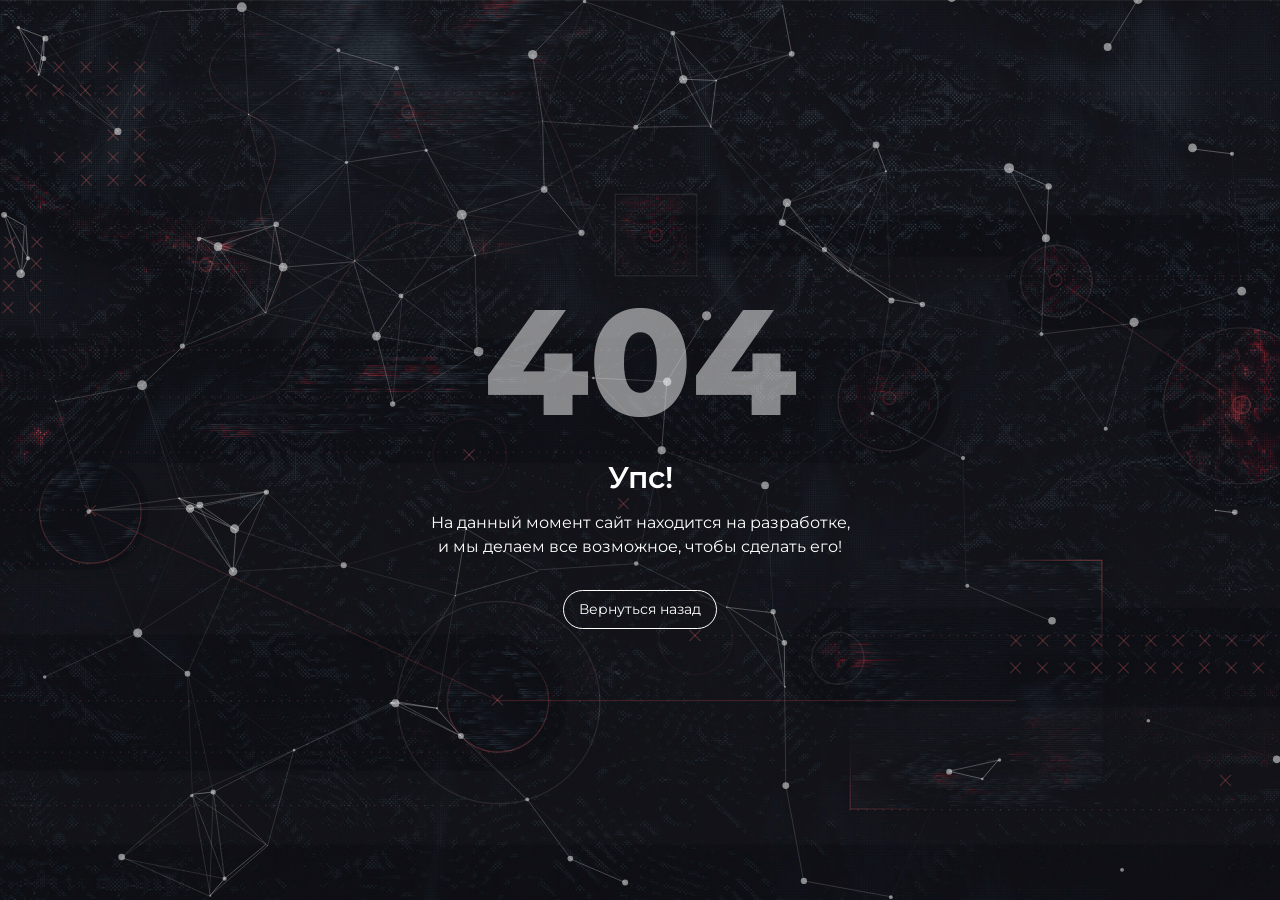
<file: loading_404/home.html>
<!--
    Item Name: Erratum - 404 Error pages
    Author: Ashish Maraviya
    Version: 2.1
    Copyright 2021-2022
-->
<!DOCTYPE html> 
<html lang="ru">
<head>
    <meta http-equiv="Content-Type" content="text/html; charset=UTF-8">
    <meta http-equiv="X-UA-Compatible" content="IE=edge">
    <meta name="viewport" content="width=device-width, initial-scale=1.0">
    <meta name="description" content="Erratum – Multi purpose error page template for Service, corporate, agency, Consulting, startup.">
    <meta name="keywords" content="Error page 404, page not found design, wrong url">
    <meta name="author" content="Ashishmaraviya">
    <link rel="icon" href="https://andremuhamed.nexcord.pro/images/Wed.png" type="image/x-icon"/>
    <link rel="shortcut icon" href="https://andremuhamed.nexcord.pro/images/Wed.png" type="image/x-icon"/>
    <title>404 - Website Muhameda</title>
    <!--Google font-->
    <link href="https://fonts.googleapis.com/css2?family=Montserrat:ital,wght@0,300;0,400;0,500;0,600;0,700;0,800;0,900;1,300&display=swap" rel="stylesheet">
    <!-- Bootstrap css -->
    <link rel="stylesheet" type="text/css" href="assets/css/bootstrap.css">
    <!-- Theme css -->
    <link rel="stylesheet" type="text/css" href="assets/css/error-page.css">
    <link rel="stylesheet" type="text/css" href="assets/css/error-page-responsive.css">
</head>
<body>
    <!-- 01 Preloader -->
    <div class="loader-wrapper" id="loader-wrapper">
        <div class="loader"></div>
    </div>
    <!-- Preloader end -->
    <!-- 02 Main page -->
    <section class="page-section">
        <div class="full-width-screen">
            <div class="container-fluid p-0">
            <div class="particles-bg" id="particles-js">
                <div class="content-detail">
                    <h1 class="global-title"><span>4</span><span>0</span><span>4</span></h1>

                    <h4 class="sub-title">Упс!</h4>

                    <p class="detail-text">На данный момент сайт находится на разработке,<br> и мы делаем все возможное, чтобы сделать его!</p> 

                    <div class="back-btn">
                        <a href="https://andremuhamed.nexcord.pro/multilink/creator/torex" class="btn">Вернуться назад</a>
                    </div>
                </div></div>
            </div>
        </div>
    </section>
    <!-- latest jquery-->
    <script src="assets/js/jquery-3.5.1.min.js"></script>
    <!-- theme particles script -->
    <script src="assets/js/particles.min.js"></script>
    <script src="assets/js/app.js"></script>
    <!-- Theme js-->
    <script src="assets/js/script.js"></script>  
</body>
</html>
</file>
<file: language/fonts/et-line-font/style.css>
@font-face {
	font-family: 'et-line';
	src:url('fonts/et-line.eot');
	src:url('fonts/et-line.eot?#iefix') format('embedded-opentype'),
		url('fonts/et-line.woff') format('woff'),
		url('fonts/et-line.ttf') format('truetype'),
		url('fonts/et-line.svg#et-line') format('svg');
	font-weight: normal;
	font-style: normal;
}

/* Use the following CSS code if you want to use data attributes for inserting your icons */
[data-icon]:before {
	font-family: 'et-line';
	content: attr(data-icon);
	speak: none;
	font-weight: normal;
	font-variant: normal;
	text-transform: none;
	line-height: 1;
	-webkit-font-smoothing: antialiased;
	-moz-osx-font-smoothing: grayscale;
	display:inline-block;
}

/* Use the following CSS code if you want to have a class per icon */
/*
Instead of a list of all class selectors,
you can use the generic selector below, but it's slower:
[class*="icon-"] {
*/
.icon-mobile, .icon-laptop, .icon-desktop, .icon-tablet, .icon-phone, .icon-document, .icon-documents, .icon-search, .icon-clipboard, .icon-newspaper, .icon-notebook, .icon-book-open, .icon-browser, .icon-calendar, .icon-presentation, .icon-picture, .icon-pictures, .icon-video, .icon-camera, .icon-printer, .icon-toolbox, .icon-briefcase, .icon-wallet, .icon-gift, .icon-bargraph, .icon-grid, .icon-expand, .icon-focus, .icon-edit, .icon-adjustments, .icon-ribbon, .icon-hourglass, .icon-lock, .icon-megaphone, .icon-shield, .icon-trophy, .icon-flag, .icon-map, .icon-puzzle, .icon-basket, .icon-envelope, .icon-streetsign, .icon-telescope, .icon-gears, .icon-key, .icon-paperclip, .icon-attachment, .icon-pricetags, .icon-lightbulb, .icon-layers, .icon-pencil, .icon-tools, .icon-tools-2, .icon-scissors, .icon-paintbrush, .icon-magnifying-glass, .icon-circle-compass, .icon-linegraph, .icon-mic, .icon-strategy, .icon-beaker, .icon-caution, .icon-recycle, .icon-anchor, .icon-profile-male, .icon-profile-female, .icon-bike, .icon-wine, .icon-hotairballoon, .icon-globe, .icon-genius, .icon-map-pin, .icon-dial, .icon-chat, .icon-heart, .icon-cloud, .icon-upload, .icon-download, .icon-target, .icon-hazardous, .icon-piechart, .icon-speedometer, .icon-global, .icon-compass, .icon-lifesaver, .icon-clock, .icon-aperture, .icon-quote, .icon-scope, .icon-alarmclock, .icon-refresh, .icon-happy, .icon-sad, .icon-facebook, .icon-twitter, .icon-googleplus, .icon-rss, .icon-tumblr, .icon-linkedin, .icon-dribbble {
	font-family: 'et-line';
	speak: none;
	font-style: normal;
	font-weight: normal;
	font-variant: normal;
	text-transform: none;
	line-height: 1;
	-webkit-font-smoothing: antialiased;
	-moz-osx-font-smoothing: grayscale;
	display:inline-block;
}
.icon-mobile:before {
	content: "\e000";
}
.icon-laptop:before {
	content: "\e001";
}
.icon-desktop:before {
	content: "\e002";
}
.icon-tablet:before {
	content: "\e003";
}
.icon-phone:before {
	content: "\e004";
}
.icon-document:before {
	content: "\e005";
}
.icon-documents:before {
	content: "\e006";
}
.icon-search:before {
	content: "\e007";
}
.icon-clipboard:before {
	content: "\e008";
}
.icon-newspaper:before {
	content: "\e009";
}
.icon-notebook:before {
	content: "\e00a";
}
.icon-book-open:before {
	content: "\e00b";
}
.icon-browser:before {
	content: "\e00c";
}
.icon-calendar:before {
	content: "\e00d";
}
.icon-presentation:before {
	content: "\e00e";
}
.icon-picture:before {
	content: "\e00f";
}
.icon-pictures:before {
	content: "\e010";
}
.icon-video:before {
	content: "\e011";
}
.icon-camera:before {
	content: "\e012";
}
.icon-printer:before {
	content: "\e013";
}
.icon-toolbox:before {
	content: "\e014";
}
.icon-briefcase:before {
	content: "\e015";
}
.icon-wallet:before {
	content: "\e016";
}
.icon-gift:before {
	content: "\e017";
}
.icon-bargraph:before {
	content: "\e018";
}
.icon-grid:before {
	content: "\e019";
}
.icon-expand:before {
	content: "\e01a";
}
.icon-focus:before {
	content: "\e01b";
}
.icon-edit:before {
	content: "\e01c";
}
.icon-adjustments:before {
	content: "\e01d";
}
.icon-ribbon:before {
	content: "\e01e";
}
.icon-hourglass:before {
	content: "\e01f";
}
.icon-lock:before {
	content: "\e020";
}
.icon-megaphone:before {
	content: "\e021";
}
.icon-shield:before {
	content: "\e022";
}
.icon-trophy:before {
	content: "\e023";
}
.icon-flag:before {
	content: "\e024";
}
.icon-map:before {
	content: "\e025";
}
.icon-puzzle:before {
	content: "\e026";
}
.icon-basket:before {
	content: "\e027";
}
.icon-envelope:before {
	content: "\e028";
}
.icon-streetsign:before {
	content: "\e029";
}
.icon-telescope:before {
	content: "\e02a";
}
.icon-gears:before {
	content: "\e02b";
}
.icon-key:before {
	content: "\e02c";
}
.icon-paperclip:before {
	content: "\e02d";
}
.icon-attachment:before {
	content: "\e02e";
}
.icon-pricetags:before {
	content: "\e02f";
}
.icon-lightbulb:before {
	content: "\e030";
}
.icon-layers:before {
	content: "\e031";
}
.icon-pencil:before {
	content: "\e032";
}
.icon-tools:before {
	content: "\e033";
}
.icon-tools-2:before {
	content: "\e034";
}
.icon-scissors:before {
	content: "\e035";
}
.icon-paintbrush:before {
	content: "\e036";
}
.icon-magnifying-glass:before {
	content: "\e037";
}
.icon-circle-compass:before {
	content: "\e038";
}
.icon-linegraph:before {
	content: "\e039";
}
.icon-mic:before {
	content: "\e03a";
}
.icon-strategy:before {
	content: "\e03b";
}
.icon-beaker:before {
	content: "\e03c";
}
.icon-caution:before {
	content: "\e03d";
}
.icon-recycle:before {
	content: "\e03e";
}
.icon-anchor:before {
	content: "\e03f";
}
.icon-profile-male:before {
	content: "\e040";
}
.icon-profile-female:before {
	content: "\e041";
}
.icon-bike:before {
	content: "\e042";
}
.icon-wine:before {
	content: "\e043";
}
.icon-hotairballoon:before {
	content: "\e044";
}
.icon-globe:before {
	content: "\e045";
}
.icon-genius:before {
	content: "\e046";
}
.icon-map-pin:before {
	content: "\e047";
}
.icon-dial:before {
	content: "\e048";
}
.icon-chat:before {
	content: "\e049";
}
.icon-heart:before {
	content: "\e04a";
}
.icon-cloud:before {
	content: "\e04b";
}
.icon-upload:before {
	content: "\e04c";
}
.icon-download:before {
	content: "\e04d";
}
.icon-target:before {
	content: "\e04e";
}
.icon-hazardous:before {
	content: "\e04f";
}
.icon-piechart:before {
	content: "\e050";
}
.icon-speedometer:before {
	content: "\e051";
}
.icon-global:before {
	content: "\e052";
}
.icon-compass:before {
	content: "\e053";
}
.icon-lifesaver:before {
	content: "\e054";
}
.icon-clock:before {
	content: "\e055";
}
.icon-aperture:before {
	content: "\e056";
}
.icon-quote:before {
	content: "\e057";
}
.icon-scope:before {
	content: "\e058";
}
.icon-alarmclock:before {
	content: "\e059";
}
.icon-refresh:before {
	content: "\e05a";
}
.icon-happy:before {
	content: "\e05b";
}
.icon-sad:before {
	content: "\e05c";
}
.icon-facebook:before {
	content: "\e05d";
}
.icon-twitter:before {
	content: "\e05e";
}
.icon-googleplus:before {
	content: "\e05f";
}
.icon-rss:before {
	content: "\e060";
}
.icon-tumblr:before {
	content: "\e061";
}
.icon-linkedin:before {
	content: "\e062";
}
.icon-dribbble:before {
	content: "\e063";
}
</file>
<file: assets/fonts/elegant_font/HTML_CSS/style.css>
@font-face {
	font-family: 'ElegantIcons';
	src:url('fonts/ElegantIcons.eot');
	src:url('fonts/ElegantIcons.eot?#iefix') format('embedded-opentype'),
		url('fonts/ElegantIcons.woff') format('woff'),
		url('fonts/ElegantIcons.ttf') format('truetype'),
		url('fonts/ElegantIcons.svg#ElegantIcons') format('svg');
	font-weight: normal;
	font-style: normal;
}

/* Use the following CSS code if you want to use data attributes for inserting your icons */
[data-icon]:before {
	font-family: 'ElegantIcons';
	content: attr(data-icon);
	speak: none;
	font-weight: normal;
	font-variant: normal;
	text-transform: none;
	line-height: 1;
	-webkit-font-smoothing: antialiased;
	-moz-osx-font-smoothing: grayscale;
}

/* Use the following CSS code if you want to have a class per icon */
/*
Instead of a list of all class selectors,
you can use the generic selector below, but it's slower:
[class*="your-class-prefix"] {
*/
.arrow_up, .arrow_down, .arrow_left, .arrow_right, .arrow_left-up, .arrow_right-up, .arrow_right-down, .arrow_left-down, .arrow-up-down, .arrow_up-down_alt, .arrow_left-right_alt, .arrow_left-right, .arrow_expand_alt2, .arrow_expand_alt, .arrow_condense, .arrow_expand, .arrow_move, .arrow_carrot-up, .arrow_carrot-down, .arrow_carrot-left, .arrow_carrot-right, .arrow_carrot-2up, .arrow_carrot-2down, .arrow_carrot-2left, .arrow_carrot-2right, .arrow_carrot-up_alt2, .arrow_carrot-down_alt2, .arrow_carrot-left_alt2, .arrow_carrot-right_alt2, .arrow_carrot-2up_alt2, .arrow_carrot-2down_alt2, .arrow_carrot-2left_alt2, .arrow_carrot-2right_alt2, .arrow_triangle-up, .arrow_triangle-down, .arrow_triangle-left, .arrow_triangle-right, .arrow_triangle-up_alt2, .arrow_triangle-down_alt2, .arrow_triangle-left_alt2, .arrow_triangle-right_alt2, .arrow_back, .icon_minus-06, .icon_plus, .icon_close, .icon_check, .icon_minus_alt2, .icon_plus_alt2, .icon_close_alt2, .icon_check_alt2, .icon_zoom-out_alt, .icon_zoom-in_alt, .icon_search, .icon_box-empty, .icon_box-selected, .icon_minus-box, .icon_plus-box, .icon_box-checked, .icon_circle-empty, .icon_circle-slelected, .icon_stop_alt2, .icon_stop, .icon_pause_alt2, .icon_pause, .icon_menu, .icon_menu-square_alt2, .icon_menu-circle_alt2, .icon_ul, .icon_ol, .icon_adjust-horiz, .icon_adjust-vert, .icon_document_alt, .icon_documents_alt, .icon_pencil, .icon_pencil-edit_alt, .icon_pencil-edit, .icon_folder-alt, .icon_folder-open_alt, .icon_folder-add_alt, .icon_info_alt, .icon_error-oct_alt, .icon_error-circle_alt, .icon_error-triangle_alt, .icon_question_alt2, .icon_question, .icon_comment_alt, .icon_chat_alt, .icon_vol-mute_alt, .icon_volume-low_alt, .icon_volume-high_alt, .icon_quotations, .icon_quotations_alt2, .icon_clock_alt, .icon_lock_alt, .icon_lock-open_alt, .icon_key_alt, .icon_cloud_alt, .icon_cloud-upload_alt, .icon_cloud-download_alt, .icon_image, .icon_images, .icon_lightbulb_alt, .icon_gift_alt, .icon_house_alt, .icon_genius, .icon_mobile, .icon_tablet, .icon_laptop, .icon_desktop, .icon_camera_alt, .icon_mail_alt, .icon_cone_alt, .icon_ribbon_alt, .icon_bag_alt, .icon_creditcard, .icon_cart_alt, .icon_paperclip, .icon_tag_alt, .icon_tags_alt, .icon_trash_alt, .icon_cursor_alt, .icon_mic_alt, .icon_compass_alt, .icon_pin_alt, .icon_pushpin_alt, .icon_map_alt, .icon_drawer_alt, .icon_toolbox_alt, .icon_book_alt, .icon_calendar, .icon_film, .icon_table, .icon_contacts_alt, .icon_headphones, .icon_lifesaver, .icon_piechart, .icon_refresh, .icon_link_alt, .icon_link, .icon_loading, .icon_blocked, .icon_archive_alt, .icon_heart_alt, .icon_star_alt, .icon_star-half_alt, .icon_star, .icon_star-half, .icon_tools, .icon_tool, .icon_cog, .icon_cogs, .arrow_up_alt, .arrow_down_alt, .arrow_left_alt, .arrow_right_alt, .arrow_left-up_alt, .arrow_right-up_alt, .arrow_right-down_alt, .arrow_left-down_alt, .arrow_condense_alt, .arrow_expand_alt3, .arrow_carrot_up_alt, .arrow_carrot-down_alt, .arrow_carrot-left_alt, .arrow_carrot-right_alt, .arrow_carrot-2up_alt, .arrow_carrot-2dwnn_alt, .arrow_carrot-2left_alt, .arrow_carrot-2right_alt, .arrow_triangle-up_alt, .arrow_triangle-down_alt, .arrow_triangle-left_alt, .arrow_triangle-right_alt, .icon_minus_alt, .icon_plus_alt, .icon_close_alt, .icon_check_alt, .icon_zoom-out, .icon_zoom-in, .icon_stop_alt, .icon_menu-square_alt, .icon_menu-circle_alt, .icon_document, .icon_documents, .icon_pencil_alt, .icon_folder, .icon_folder-open, .icon_folder-add, .icon_folder_upload, .icon_folder_download, .icon_info, .icon_error-circle, .icon_error-oct, .icon_error-triangle, .icon_question_alt, .icon_comment, .icon_chat, .icon_vol-mute, .icon_volume-low, .icon_volume-high, .icon_quotations_alt, .icon_clock, .icon_lock, .icon_lock-open, .icon_key, .icon_cloud, .icon_cloud-upload, .icon_cloud-download, .icon_lightbulb, .icon_gift, .icon_house, .icon_camera, .icon_mail, .icon_cone, .icon_ribbon, .icon_bag, .icon_cart, .icon_tag, .icon_tags, .icon_trash, .icon_cursor, .icon_mic, .icon_compass, .icon_pin, .icon_pushpin, .icon_map, .icon_drawer, .icon_toolbox, .icon_book, .icon_contacts, .icon_archive, .icon_heart, .icon_profile, .icon_group, .icon_grid-2x2, .icon_grid-3x3, .icon_music, .icon_pause_alt, .icon_phone, .icon_upload, .icon_download, .social_facebook, .social_twitter, .social_pinterest, .social_googleplus, .social_tumblr, .social_tumbleupon, .social_wordpress, .social_instagram, .social_dribbble, .social_vimeo, .social_linkedin, .social_rss, .social_deviantart, .social_share, .social_myspace, .social_skype, .social_youtube, .social_picassa, .social_googledrive, .social_flickr, .social_blogger, .social_spotify, .social_delicious, .social_facebook_circle, .social_twitter_circle, .social_pinterest_circle, .social_googleplus_circle, .social_tumblr_circle, .social_stumbleupon_circle, .social_wordpress_circle, .social_instagram_circle, .social_dribbble_circle, .social_vimeo_circle, .social_linkedin_circle, .social_rss_circle, .social_deviantart_circle, .social_share_circle, .social_myspace_circle, .social_skype_circle, .social_youtube_circle, .social_picassa_circle, .social_googledrive_alt2, .social_flickr_circle, .social_blogger_circle, .social_spotify_circle, .social_delicious_circle, .social_facebook_square, .social_twitter_square, .social_pinterest_square, .social_googleplus_square, .social_tumblr_square, .social_stumbleupon_square, .social_wordpress_square, .social_instagram_square, .social_dribbble_square, .social_vimeo_square, .social_linkedin_square, .social_rss_square, .social_deviantart_square, .social_share_square, .social_myspace_square, .social_skype_square, .social_youtube_square, .social_picassa_square, .social_googledrive_square, .social_flickr_square, .social_blogger_square, .social_spotify_square, .social_delicious_square, .icon_printer, .icon_calulator, .icon_building, .icon_floppy, .icon_drive, .icon_search-2, .icon_id, .icon_id-2, .icon_puzzle, .icon_like, .icon_dislike, .icon_mug, .icon_currency, .icon_wallet, .icon_pens, .icon_easel, .icon_flowchart, .icon_datareport, .icon_briefcase, .icon_shield, .icon_percent, .icon_globe, .icon_globe-2, .icon_target, .icon_hourglass, .icon_balance, .icon_rook, .icon_printer-alt, .icon_calculator_alt, .icon_building_alt, .icon_floppy_alt, .icon_drive_alt, .icon_search_alt, .icon_id_alt, .icon_id-2_alt, .icon_puzzle_alt, .icon_like_alt, .icon_dislike_alt, .icon_mug_alt, .icon_currency_alt, .icon_wallet_alt, .icon_pens_alt, .icon_easel_alt, .icon_flowchart_alt, .icon_datareport_alt, .icon_briefcase_alt, .icon_shield_alt, .icon_percent_alt, .icon_globe_alt, .icon_clipboard {
	font-family: 'ElegantIcons';
	speak: none;
	font-style: normal;
	font-weight: normal;
	font-variant: normal;
	text-transform: none;
	line-height: 1;
	-webkit-font-smoothing: antialiased;
}
.arrow_up:before {
	content: "\21";
}
.arrow_down:before {
	content: "\22";
}
.arrow_left:before {
	content: "\23";
}
.arrow_right:before {
	content: "\24";
}
.arrow_left-up:before {
	content: "\25";
}
.arrow_right-up:before {
	content: "\26";
}
.arrow_right-down:before {
	content: "\27";
}
.arrow_left-down:before {
	content: "\28";
}
.arrow-up-down:before {
	content: "\29";
}
.arrow_up-down_alt:before {
	content: "\2a";
}
.arrow_left-right_alt:before {
	content: "\2b";
}
.arrow_left-right:before {
	content: "\2c";
}
.arrow_expand_alt2:before {
	content: "\2d";
}
.arrow_expand_alt:before {
	content: "\2e";
}
.arrow_condense:before {
	content: "\2f";
}
.arrow_expand:before {
	content: "\30";
}
.arrow_move:before {
	content: "\31";
}
.arrow_carrot-up:before {
	content: "\32";
}
.arrow_carrot-down:before {
	content: "\33";
}
.arrow_carrot-left:before {
	content: "\34";
}
.arrow_carrot-right:before {
	content: "\35";
}
.arrow_carrot-2up:before {
	content: "\36";
}
.arrow_carrot-2down:before {
	content: "\37";
}
.arrow_carrot-2left:before {
	content: "\38";
}
.arrow_carrot-2right:before {
	content: "\39";
}
.arrow_carrot-up_alt2:before {
	content: "\3a";
}
.arrow_carrot-down_alt2:before {
	content: "\3b";
}
.arrow_carrot-left_alt2:before {
	content: "\3c";
}
.arrow_carrot-right_alt2:before {
	content: "\3d";
}
.arrow_carrot-2up_alt2:before {
	content: "\3e";
}
.arrow_carrot-2down_alt2:before {
	content: "\3f";
}
.arrow_carrot-2left_alt2:before {
	content: "\40";
}
.arrow_carrot-2right_alt2:before {
	content: "\41";
}
.arrow_triangle-up:before {
	content: "\42";
}
.arrow_triangle-down:before {
	content: "\43";
}
.arrow_triangle-left:before {
	content: "\44";
}
.arrow_triangle-right:before {
	content: "\45";
}
.arrow_triangle-up_alt2:before {
	content: "\46";
}
.arrow_triangle-down_alt2:before {
	content: "\47";
}
.arrow_triangle-left_alt2:before {
	content: "\48";
}
.arrow_triangle-right_alt2:before {
	content: "\49";
}
.arrow_back:before {
	content: "\4a";
}
.icon_minus-06:before {
	content: "\4b";
}
.icon_plus:before {
	content: "\4c";
}
.icon_close:before {
	content: "\4d";
}
.icon_check:before {
	content: "\4e";
}
.icon_minus_alt2:before {
	content: "\4f";
}
.icon_plus_alt2:before {
	content: "\50";
}
.icon_close_alt2:before {
	content: "\51";
}
.icon_check_alt2:before {
	content: "\52";
}
.icon_zoom-out_alt:before {
	content: "\53";
}
.icon_zoom-in_alt:before {
	content: "\54";
}
.icon_search:before {
	content: "\55";
}
.icon_box-empty:before {
	content: "\56";
}
.icon_box-selected:before {
	content: "\57";
}
.icon_minus-box:before {
	content: "\58";
}
.icon_plus-box:before {
	content: "\59";
}
.icon_box-checked:before {
	content: "\5a";
}
.icon_circle-empty:before {
	content: "\5b";
}
.icon_circle-slelected:before {
	content: "\5c";
}
.icon_stop_alt2:before {
	content: "\5d";
}
.icon_stop:before {
	content: "\5e";
}
.icon_pause_alt2:before {
	content: "\5f";
}
.icon_pause:before {
	content: "\60";
}
.icon_menu:before {
	content: "\61";
}
.icon_menu-square_alt2:before {
	content: "\62";
}
.icon_menu-circle_alt2:before {
	content: "\63";
}
.icon_ul:before {
	content: "\64";
}
.icon_ol:before {
	content: "\65";
}
.icon_adjust-horiz:before {
	content: "\66";
}
.icon_adjust-vert:before {
	content: "\67";
}
.icon_document_alt:before {
	content: "\68";
}
.icon_documents_alt:before {
	content: "\69";
}
.icon_pencil:before {
	content: "\6a";
}
.icon_pencil-edit_alt:before {
	content: "\6b";
}
.icon_pencil-edit:before {
	content: "\6c";
}
.icon_folder-alt:before {
	content: "\6d";
}
.icon_folder-open_alt:before {
	content: "\6e";
}
.icon_folder-add_alt:before {
	content: "\6f";
}
.icon_info_alt:before {
	content: "\70";
}
.icon_error-oct_alt:before {
	content: "\71";
}
.icon_error-circle_alt:before {
	content: "\72";
}
.icon_error-triangle_alt:before {
	content: "\73";
}
.icon_question_alt2:before {
	content: "\74";
}
.icon_question:before {
	content: "\75";
}
.icon_comment_alt:before {
	content: "\76";
}
.icon_chat_alt:before {
	content: "\77";
}
.icon_vol-mute_alt:before {
	content: "\78";
}
.icon_volume-low_alt:before {
	content: "\79";
}
.icon_volume-high_alt:before {
	content: "\7a";
}
.icon_quotations:before {
	content: "\7b";
}
.icon_quotations_alt2:before {
	content: "\7c";
}
.icon_clock_alt:before {
	content: "\7d";
}
.icon_lock_alt:before {
	content: "\7e";
}
.icon_lock-open_alt:before {
	content: "\e000";
}
.icon_key_alt:before {
	content: "\e001";
}
.icon_cloud_alt:before {
	content: "\e002";
}
.icon_cloud-upload_alt:before {
	content: "\e003";
}
.icon_cloud-download_alt:before {
	content: "\e004";
}
.icon_image:before {
	content: "\e005";
}
.icon_images:before {
	content: "\e006";
}
.icon_lightbulb_alt:before {
	content: "\e007";
}
.icon_gift_alt:before {
	content: "\e008";
}
.icon_house_alt:before {
	content: "\e009";
}
.icon_genius:before {
	content: "\e00a";
}
.icon_mobile:before {
	content: "\e00b";
}
.icon_tablet:before {
	content: "\e00c";
}
.icon_laptop:before {
	content: "\e00d";
}
.icon_desktop:before {
	content: "\e00e";
}
.icon_camera_alt:before {
	content: "\e00f";
}
.icon_mail_alt:before {
	content: "\e010";
}
.icon_cone_alt:before {
	content: "\e011";
}
.icon_ribbon_alt:before {
	content: "\e012";
}
.icon_bag_alt:before {
	content: "\e013";
}
.icon_creditcard:before {
	content: "\e014";
}
.icon_cart_alt:before {
	content: "\e015";
}
.icon_paperclip:before {
	content: "\e016";
}
.icon_tag_alt:before {
	content: "\e017";
}
.icon_tags_alt:before {
	content: "\e018";
}
.icon_trash_alt:before {
	content: "\e019";
}
.icon_cursor_alt:before {
	content: "\e01a";
}
.icon_mic_alt:before {
	content: "\e01b";
}
.icon_compass_alt:before {
	content: "\e01c";
}
.icon_pin_alt:before {
	content: "\e01d";
}
.icon_pushpin_alt:before {
	content: "\e01e";
}
.icon_map_alt:before {
	content: "\e01f";
}
.icon_drawer_alt:before {
	content: "\e020";
}
.icon_toolbox_alt:before {
	content: "\e021";
}
.icon_book_alt:before {
	content: "\e022";
}
.icon_calendar:before {
	content: "\e023";
}
.icon_film:before {
	content: "\e024";
}
.icon_table:before {
	content: "\e025";
}
.icon_contacts_alt:before {
	content: "\e026";
}
.icon_headphones:before {
	content: "\e027";
}
.icon_lifesaver:before {
	content: "\e028";
}
.icon_piechart:before {
	content: "\e029";
}
.icon_refresh:before {
	content: "\e02a";
}
.icon_link_alt:before {
	content: "\e02b";
}
.icon_link:before {
	content: "\e02c";
}
.icon_loading:before {
	content: "\e02d";
}
.icon_blocked:before {
	content: "\e02e";
}
.icon_archive_alt:before {
	content: "\e02f";
}
.icon_heart_alt:before {
	content: "\e030";
}
.icon_star_alt:before {
	content: "\e031";
}
.icon_star-half_alt:before {
	content: "\e032";
}
.icon_star:before {
	content: "\e033";
}
.icon_star-half:before {
	content: "\e034";
}
.icon_tools:before {
	content: "\e035";
}
.icon_tool:before {
	content: "\e036";
}
.icon_cog:before {
	content: "\e037";
}
.icon_cogs:before {
	content: "\e038";
}
.arrow_up_alt:before {
	content: "\e039";
}
.arrow_down_alt:before {
	content: "\e03a";
}
.arrow_left_alt:before {
	content: "\e03b";
}
.arrow_right_alt:before {
	content: "\e03c";
}
.arrow_left-up_alt:before {
	content: "\e03d";
}
.arrow_right-up_alt:before {
	content: "\e03e";
}
.arrow_right-down_alt:before {
	content: "\e03f";
}
.arrow_left-down_alt:before {
	content: "\e040";
}
.arrow_condense_alt:before {
	content: "\e041";
}
.arrow_expand_alt3:before {
	content: "\e042";
}
.arrow_carrot_up_alt:before {
	content: "\e043";
}
.arrow_carrot-down_alt:before {
	content: "\e044";
}
.arrow_carrot-left_alt:before {
	content: "\e045";
}
.arrow_carrot-right_alt:before {
	content: "\e046";
}
.arrow_carrot-2up_alt:before {
	content: "\e047";
}
.arrow_carrot-2dwnn_alt:before {
	content: "\e048";
}
.arrow_carrot-2left_alt:before {
	content: "\e049";
}
.arrow_carrot-2right_alt:before {
	content: "\e04a";
}
.arrow_triangle-up_alt:before {
	content: "\e04b";
}
.arrow_triangle-down_alt:before {
	content: "\e04c";
}
.arrow_triangle-left_alt:before {
	content: "\e04d";
}
.arrow_triangle-right_alt:before {
	content: "\e04e";
}
.icon_minus_alt:before {
	content: "\e04f";
}
.icon_plus_alt:before {
	content: "\e050";
}
.icon_close_alt:before {
	content: "\e051";
}
.icon_check_alt:before {
	content: "\e052";
}
.icon_zoom-out:before {
	content: "\e053";
}
.icon_zoom-in:before {
	content: "\e054";
}
.icon_stop_alt:before {
	content: "\e055";
}
.icon_menu-square_alt:before {
	content: "\e056";
}
.icon_menu-circle_alt:before {
	content: "\e057";
}
.icon_document:before {
	content: "\e058";
}
.icon_documents:before {
	content: "\e059";
}
.icon_pencil_alt:before {
	content: "\e05a";
}
.icon_folder:before {
	content: "\e05b";
}
.icon_folder-open:before {
	content: "\e05c";
}
.icon_folder-add:before {
	content: "\e05d";
}
.icon_folder_upload:before {
	content: "\e05e";
}
.icon_folder_download:before {
	content: "\e05f";
}
.icon_info:before {
	content: "\e060";
}
.icon_error-circle:before {
	content: "\e061";
}
.icon_error-oct:before {
	content: "\e062";
}
.icon_error-triangle:before {
	content: "\e063";
}
.icon_question_alt:before {
	content: "\e064";
}
.icon_comment:before {
	content: "\e065";
}
.icon_chat:before {
	content: "\e066";
}
.icon_vol-mute:before {
	content: "\e067";
}
.icon_volume-low:before {
	content: "\e068";
}
.icon_volume-high:before {
	content: "\e069";
}
.icon_quotations_alt:before {
	content: "\e06a";
}
.icon_clock:before {
	content: "\e06b";
}
.icon_lock:before {
	content: "\e06c";
}
.icon_lock-open:before {
	content: "\e06d";
}
.icon_key:before {
	content: "\e06e";
}
.icon_cloud:before {
	content: "\e06f";
}
.icon_cloud-upload:before {
	content: "\e070";
}
.icon_cloud-download:before {
	content: "\e071";
}
.icon_lightbulb:before {
	content: "\e072";
}
.icon_gift:before {
	content: "\e073";
}
.icon_house:before {
	content: "\e074";
}
.icon_camera:before {
	content: "\e075";
}
.icon_mail:before {
	content: "\e076";
}
.icon_cone:before {
	content: "\e077";
}
.icon_ribbon:before {
	content: "\e078";
}
.icon_bag:before {
	content: "\e079";
}
.icon_cart:before {
	content: "\e07a";
}
.icon_tag:before {
	content: "\e07b";
}
.icon_tags:before {
	content: "\e07c";
}
.icon_trash:before {
	content: "\e07d";
}
.icon_cursor:before {
	content: "\e07e";
}
.icon_mic:before {
	content: "\e07f";
}
.icon_compass:before {
	content: "\e080";
}
.icon_pin:before {
	content: "\e081";
}
.icon_pushpin:before {
	content: "\e082";
}
.icon_map:before {
	content: "\e083";
}
.icon_drawer:before {
	content: "\e084";
}
.icon_toolbox:before {
	content: "\e085";
}
.icon_book:before {
	content: "\e086";
}
.icon_contacts:before {
	content: "\e087";
}
.icon_archive:before {
	content: "\e088";
}
.icon_heart:before {
	content: "\e089";
}
.icon_profile:before {
	content: "\e08a";
}
.icon_group:before {
	content: "\e08b";
}
.icon_grid-2x2:before {
	content: "\e08c";
}
.icon_grid-3x3:before {
	content: "\e08d";
}
.icon_music:before {
	content: "\e08e";
}
.icon_pause_alt:before {
	content: "\e08f";
}
.icon_phone:before {
	content: "\e090";
}
.icon_upload:before {
	content: "\e091";
}
.icon_download:before {
	content: "\e092";
}
.social_facebook:before {
	content: "\e093";
}
.social_twitter:before {
	content: "\e094";
}
.social_pinterest:before {
	content: "\e095";
}
.social_googleplus:before {
	content: "\e096";
}
.social_tumblr:before {
	content: "\e097";
}
.social_tumbleupon:before {
	content: "\e098";
}
.social_wordpress:before {
	content: "\e099";
}
.social_instagram:before {
	content: "\e09a";
}
.social_dribbble:before {
	content: "\e09b";
}
.social_vimeo:before {
	content: "\e09c";
}
.social_linkedin:before {
	content: "\e09d";
}
.social_rss:before {
	content: "\e09e";
}
.social_deviantart:before {
	content: "\e09f";
}
.social_share:before {
	content: "\e0a0";
}
.social_myspace:before {
	content: "\e0a1";
}
.social_skype:before {
	content: "\e0a2";
}
.social_youtube:before {
	content: "\e0a3";
}
.social_picassa:before {
	content: "\e0a4";
}
.social_googledrive:before {
	content: "\e0a5";
}
.social_flickr:before {
	content: "\e0a6";
}
.social_blogger:before {
	content: "\e0a7";
}
.social_spotify:before {
	content: "\e0a8";
}
.social_delicious:before {
	content: "\e0a9";
}
.social_facebook_circle:before {
	content: "\e0aa";
}
.social_twitter_circle:before {
	content: "\e0ab";
}
.social_pinterest_circle:before {
	content: "\e0ac";
}
.social_googleplus_circle:before {
	content: "\e0ad";
}
.social_tumblr_circle:before {
	content: "\e0ae";
}
.social_stumbleupon_circle:before {
	content: "\e0af";
}
.social_wordpress_circle:before {
	content: "\e0b0";
}
.social_instagram_circle:before {
	content: "\e0b1";
}
.social_dribbble_circle:before {
	content: "\e0b2";
}
.social_vimeo_circle:before {
	content: "\e0b3";
}
.social_linkedin_circle:before {
	content: "\e0b4";
}
.social_rss_circle:before {
	content: "\e0b5";
}
.social_deviantart_circle:before {
	content: "\e0b6";
}
.social_share_circle:before {
	content: "\e0b7";
}
.social_myspace_circle:before {
	content: "\e0b8";
}
.social_skype_circle:before {
	content: "\e0b9";
}
.social_youtube_circle:before {
	content: "\e0ba";
}
.social_picassa_circle:before {
	content: "\e0bb";
}
.social_googledrive_alt2:before {
	content: "\e0bc";
}
.social_flickr_circle:before {
	content: "\e0bd";
}
.social_blogger_circle:before {
	content: "\e0be";
}
.social_spotify_circle:before {
	content: "\e0bf";
}
.social_delicious_circle:before {
	content: "\e0c0";
}
.social_facebook_square:before {
	content: "\e0c1";
}
.social_twitter_square:before {
	content: "\e0c2";
}
.social_pinterest_square:before {
	content: "\e0c3";
}
.social_googleplus_square:before {
	content: "\e0c4";
}
.social_tumblr_square:before {
	content: "\e0c5";
}
.social_stumbleupon_square:before {
	content: "\e0c6";
}
.social_wordpress_square:before {
	content: "\e0c7";
}
.social_instagram_square:before {
	content: "\e0c8";
}
.social_dribbble_square:before {
	content: "\e0c9";
}
.social_vimeo_square:before {
	content: "\e0ca";
}
.social_linkedin_square:before {
	content: "\e0cb";
}
.social_rss_square:before {
	content: "\e0cc";
}
.social_deviantart_square:before {
	content: "\e0cd";
}
.social_share_square:before {
	content: "\e0ce";
}
.social_myspace_square:before {
	content: "\e0cf";
}
.social_skype_square:before {
	content: "\e0d0";
}
.social_youtube_square:before {
	content: "\e0d1";
}
.social_picassa_square:before {
	content: "\e0d2";
}
.social_googledrive_square:before {
	content: "\e0d3";
}
.social_flickr_square:before {
	content: "\e0d4";
}
.social_blogger_square:before {
	content: "\e0d5";
}
.social_spotify_square:before {
	content: "\e0d6";
}
.social_delicious_square:before {
	content: "\e0d7";
}
.icon_printer:before {
	content: "\e103";
}
.icon_calulator:before {
	content: "\e0ee";
}
.icon_building:before {
	content: "\e0ef";
}
.icon_floppy:before {
	content: "\e0e8";
}
.icon_drive:before {
	content: "\e0ea";
}
.icon_search-2:before {
	content: "\e101";
}
.icon_id:before {
	content: "\e107";
}
.icon_id-2:before {
	content: "\e108";
}
.icon_puzzle:before {
	content: "\e102";
}
.icon_like:before {
	content: "\e106";
}
.icon_dislike:before {
	content: "\e0eb";
}
.icon_mug:before {
	content: "\e105";
}
.icon_currency:before {
	content: "\e0ed";
}
.icon_wallet:before {
	content: "\e100";
}
.icon_pens:before {
	content: "\e104";
}
.icon_easel:before {
	content: "\e0e9";
}
.icon_flowchart:before {
	content: "\e109";
}
.icon_datareport:before {
	content: "\e0ec";
}
.icon_briefcase:before {
	content: "\e0fe";
}
.icon_shield:before {
	content: "\e0f6";
}
.icon_percent:before {
	content: "\e0fb";
}
.icon_globe:before {
	content: "\e0e2";
}
.icon_globe-2:before {
	content: "\e0e3";
}
.icon_target:before {
	content: "\e0f5";
}
.icon_hourglass:before {
	content: "\e0e1";
}
.icon_balance:before {
	content: "\e0ff";
}
.icon_rook:before {
	content: "\e0f8";
}
.icon_printer-alt:before {
	content: "\e0fa";
}
.icon_calculator_alt:before {
	content: "\e0e7";
}
.icon_building_alt:before {
	content: "\e0fd";
}
.icon_floppy_alt:before {
	content: "\e0e4";
}
.icon_drive_alt:before {
	content: "\e0e5";
}
.icon_search_alt:before {
	content: "\e0f7";
}
.icon_id_alt:before {
	content: "\e0e0";
}
.icon_id-2_alt:before {
	content: "\e0fc";
}
.icon_puzzle_alt:before {
	content: "\e0f9";
}
.icon_like_alt:before {
	content: "\e0dd";
}
.icon_dislike_alt:before {
	content: "\e0f1";
}
.icon_mug_alt:before {
	content: "\e0dc";
}
.icon_currency_alt:before {
	content: "\e0f3";
}
.icon_wallet_alt:before {
	content: "\e0d8";
}
.icon_pens_alt:before {
	content: "\e0db";
}
.icon_easel_alt:before {
	content: "\e0f0";
}
.icon_flowchart_alt:before {
	content: "\e0df";
}
.icon_datareport_alt:before {
	content: "\e0f2";
}
.icon_briefcase_alt:before {
	content: "\e0f4";
}
.icon_shield_alt:before {
	content: "\e0d9";
}
.icon_percent_alt:before {
	content: "\e0da";
}
.icon_globe_alt:before {
	content: "\e0de";
}
.icon_clipboard:before {
	content: "\e0e6";
}


	.glyph {
		float: left;
		text-align: center;
		padding: .75em;
		margin: .4em 1.5em .75em 0;
		width: 6em;
text-shadow: none;
	}
        .glyph_big {
        font-size: 128px;
        color: #59c5dc;
        float: left;
        margin-right: 20px;
        }

        .glyph div { padding-bottom: 10px;}

	.glyph input {
		font-family: consolas, monospace;
		font-size: 12px;
		width: 100%;
		text-align: center;
		border: 0;
		box-shadow: 0 0 0 1px #ccc;
		padding: .2em;
                -moz-border-radius: 5px;
                -webkit-border-radius: 5px;
	}
	.centered {
		margin-left: auto;
		margin-right: auto;
	}
	.glyph .fs1 {
		font-size: 2em;
	}
</file>
<file: loading_404/assets/css/error-page.css>
/* CSS File 
  ===================
    Item Name: Erratum - 404 Error pages
    Author: Ashish Maraviya
    Version: 2.1
    Copyright 2021-2022
===================*/
/*------------------------------------------------------------------
  [ Master css file, Table of contents ]
  
  00. General css
  01. Page css
  
------------------------------------------------------------*/
/*------------------------------------------------------------------
  # [Color codes]
    color: #5076db;
    color: #5bc86d;
# */
/*------------------------------------------------------------------
  [Typography]
  
  Body copy:      font-family: 'Montserrat', sans-serif;
-------------------------------------------------------------------*/
/*==============
  [00] Page General css
=================*/
body {
  font-family: "Montserrat", sans-serif; }

h1, h2, h3, h4, h5, h6 {
  font-family: "Montserrat", sans-serif; }

.loader-wrapper {
  height: 100vh;
  width: 100vw;
  display: flex;
  background-color: #ffffff;
  -webkit-box-align: center;
  -ms-flex-align: center;
  align-items: center;
  -webkit-box-pack: center;
  -ms-flex-pack: center;
  justify-content: center;
  position: fixed;
  z-index: 9;
  top: 0; }

.loader {
  border: 16px solid #111;
  border-radius: 50%;
  border-top: 16px double #010b91;
  border-bottom: 16px double #010b91;
  width: 80px;
  height: 80px;
  -webkit-animation: spin 2s linear infinite;
  /* Safari */
  animation: spin 2s linear infinite; }

@-webkit-keyframes spin {
  0% {
    -webkit-transform: rotate(0deg); }
  100% {
    -webkit-transform: rotate(360deg); } }
@keyframes spin {
  0% {
    transform: rotate(0deg); }
  100% {
    transform: rotate(360deg); } }
/*==============
  [01] Page css
=================*/
.page-section {
  /*background: linear-gradient(135deg, #b76cd2, #4c3bb3);
  background: linear-gradient(135deg, #fb6a44, #fa2b7f);
  background: #eee;*/ }
  .page-section .particles-bg {
    height: 100vh;
    background-image: url("../images/background-1.jpg");
    background-size: cover;
    background-repeat: no-repeat;
    background-position: center;
    background-blend-mode: overlay;
    background-color: rgba(0, 0, 0, 0.25); }
    .page-section .particles-bg .particles-js-canvas-el {
      position: absolute; }
  .page-section .content-detail {
    margin: auto;
    max-width: 450px;
    height: 100vh;
    position: absolute;
    top: 0;
    left: 0;
    right: 0;
    display: flex;
    justify-content: center;
    align-items: center;
    flex-direction: column; }
    .page-section .content-detail .sub-title, .page-section .content-detail .detail-text {
      display: block;
      color: #fff;
      text-align: center;
      -webkit-touch-callout: none;
      -webkit-user-select: none;
      -khtml-user-select: none;
      -moz-user-select: none;
      -ms-user-select: none;
      user-select: none; }
    .page-section .content-detail .sub-title {
      margin-bottom: 15px;
      font-weight: 600;
      font-size: 30px; }
    .page-section .content-detail .global-title {
      display: block;
      color: #fff;
      font-size: 150px;
      font-weight: 800;
      opacity: .5;
      -webkit-touch-callout: none;
      -webkit-user-select: none;
      -khtml-user-select: none;
      -moz-user-select: none;
      -ms-user-select: none;
      user-select: none; }
      .page-section .content-detail .global-title span {
        animation: animateblur 1s linear forwards; }
        .page-section .content-detail .global-title span:nth-child(1) {
          animation-delay: 1s; }
        .page-section .content-detail .global-title span:nth-child(2) {
          animation-delay: 2s; }
        .page-section .content-detail .global-title span:nth-child(3) {
          animation-delay: 3s; }
@keyframes animateblur {
  0% {
    opacity: 0;
    filter: blur(10px); }
  100% {
    opacity: 1;
    filter: blur(0px); } }
    .page-section .content-detail .back-btn {
      margin-top: 15px;
      z-index: 5; }
      .page-section .content-detail .back-btn .btn {
        padding: 8px 15px;
        color: #fff;
        border: 1px solid #fff;
        border-radius: 30px;
        font-size: 14px; }
        .page-section .content-detail .back-btn .btn:hover {
          background-color: #010b91;
          color: #fff; }

/*# sourceMappingURL=error-page.css.map */
</file>
<file: loading_404/assets/css/error-page-responsive.css>
/* Responsive CSS File 
  ===================
    Item Name: Erratum - 404 Error pages
    Author: Ashish Maraviya
    Version: 2.1
    Copyright 2021-2022
===================*/
@media (max-width: 768px) {
  .page-section .content-detail {
    padding: 0 15px; }
    .page-section .content-detail .global-title {
      font-size: 120px;
      font-weight: 700; }
    .page-section .content-detail .sub-title {
      font-weight: 500;
      font-size: 25px; }
    .page-section .content-detail .detail-text {
      font-size: 14px; } }
@media (max-width: 480px) {
  .page-section .content-detail {
    padding: 0 15px; }
    .page-section .content-detail .global-title {
      font-size: 80px;
      font-weight: 600; }
    .page-section .content-detail .sub-title {
      font-weight: 500;
      font-size: 22px; } }

/*# sourceMappingURL=error-page-responsive.css.map */
</file>
